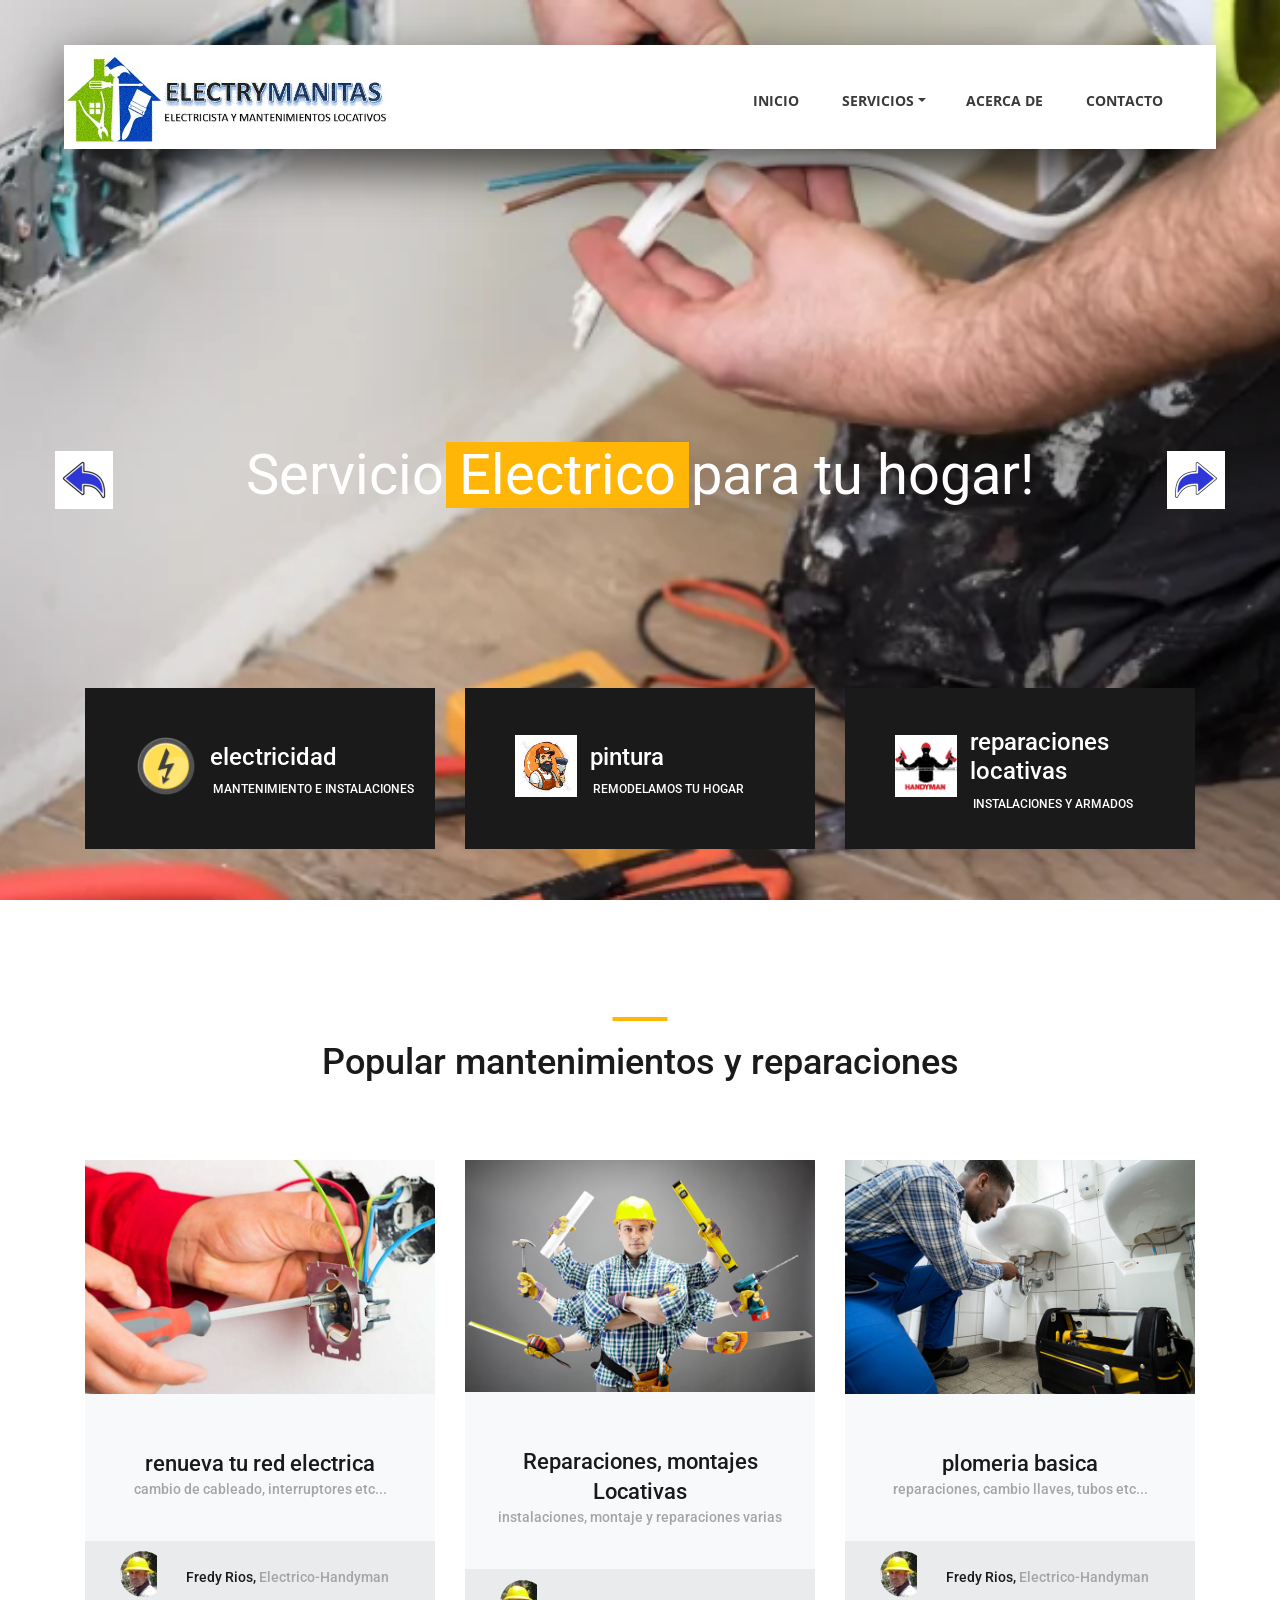
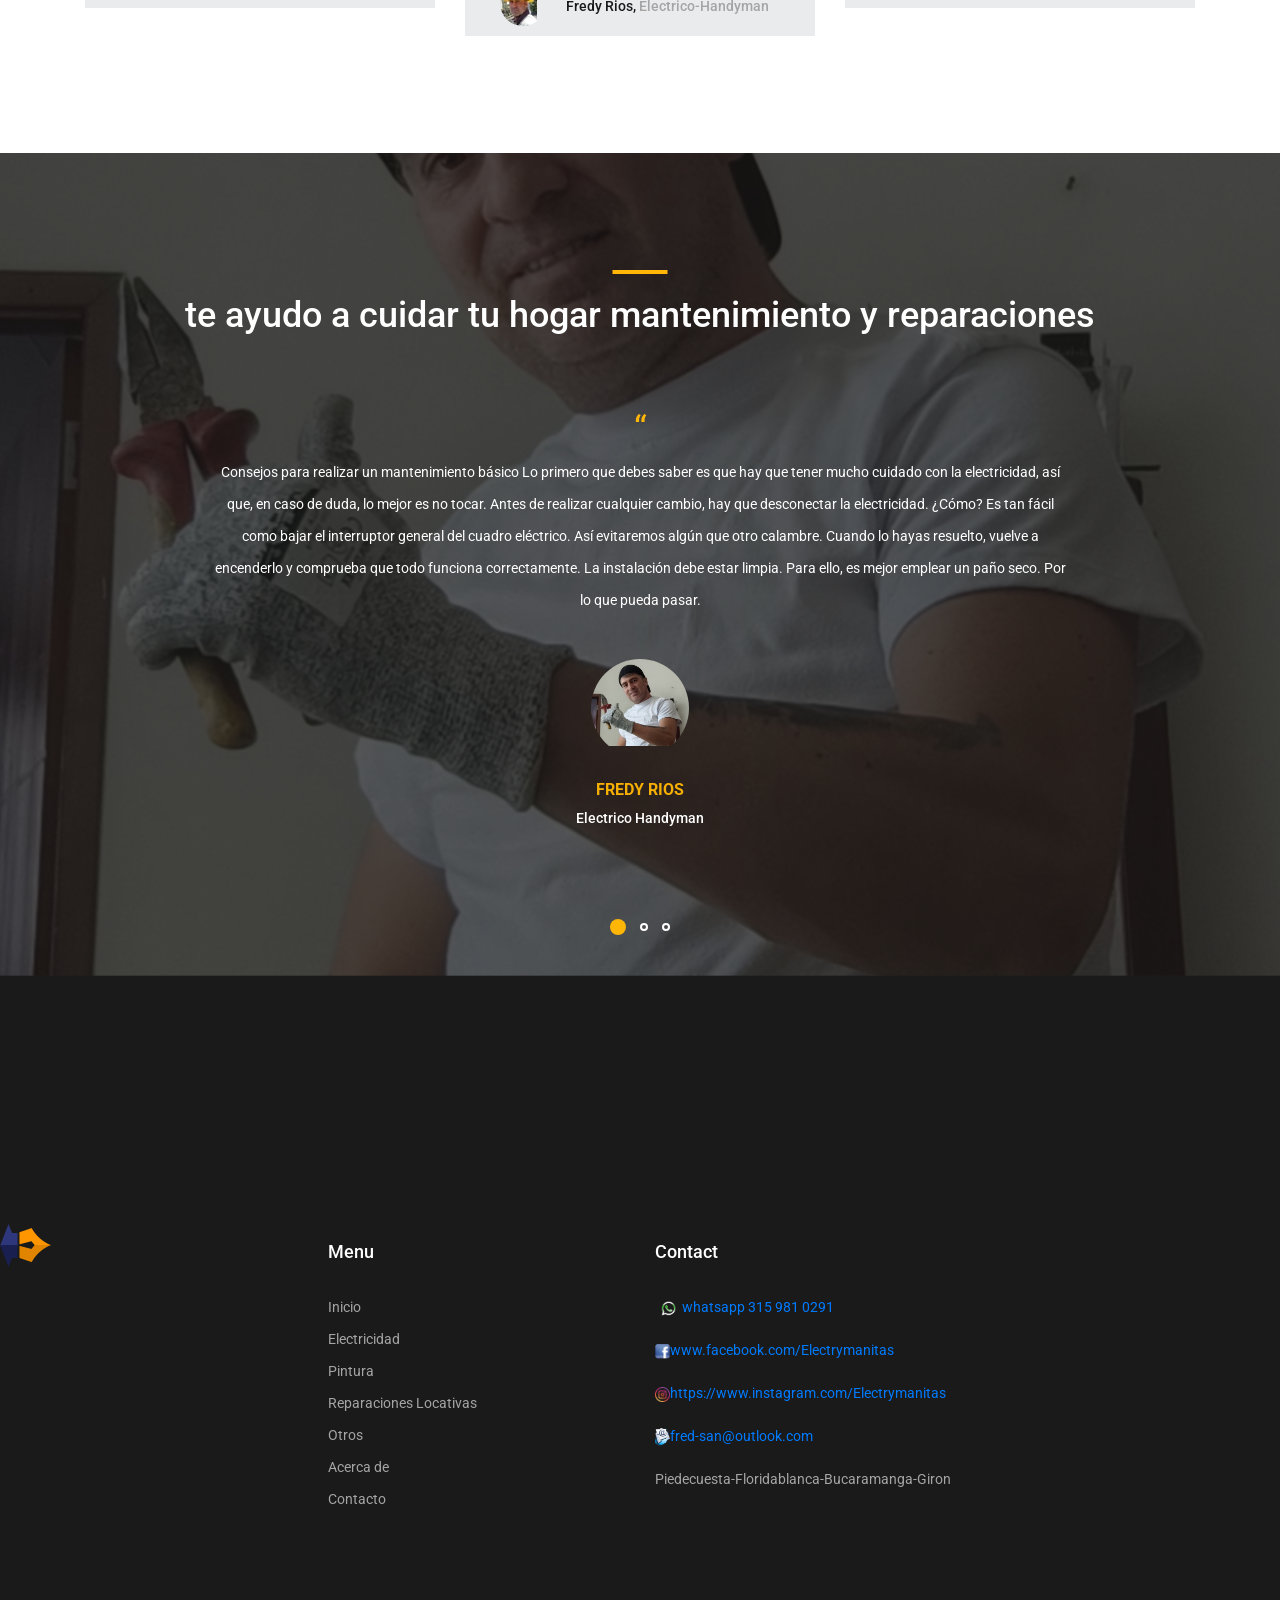
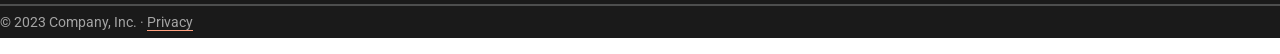
<file: index.html>
<!DOCTYPE html>
<html lang="en">
<head>
	<title>electryManitas</title>
	    
<link rel="icon" type="imag/boton.png" sizes="192x192"  href="images/logo2.jpg">
<link rel="icon" type="imag/boton.png" sizes="32x32" href="images/logo2.jpg">
<link rel="icon" type="imag/boton.png" sizes="96x96" href="images/logo2.jpg">
<link rel="icon" type="imag/boton.png" sizes="16x16" href="images/logo2.jpg">
<link rel="manifest" href="/manifest.json">
<meta name="msapplication-TileColor" content="#ffffff">
<meta name="msapplication-TileImage" content="/ms-icon-144x144.png">
<meta name="theme-color" content="#ffffff">
	
<meta charset="utf-8">
<meta http-equiv="X-UA-Compatible" content="IE=edge">
<meta name="description" content="Course Project">
<meta name="viewport" content="width=device-width, initial-scale=1">
<link rel="stylesheet" type="text/css" href="styles/bootstrap4/bootstrap.min.css">
<link href="plugins/fontawesome-free-5.0.1/css/fontawesome-all.css" rel="stylesheet" type="text/css">
<link rel="stylesheet" type="text/css" href="plugins/OwlCarousel2-2.2.1/owl.carousel.css">
<link rel="stylesheet" type="text/css" href="plugins/OwlCarousel2-2.2.1/owl.theme.default.css">
<link rel="stylesheet" type="text/css" href="plugins/OwlCarousel2-2.2.1/animate.css">
<link rel="stylesheet" type="text/css" href="styles/main_styles.css">
<link rel="stylesheet" type="text/css" href="styles/responsive.css">
</head>
<body>

<div class="super_container">

	<!-- Header -->

	<header class="header d-flex flex-row">
	  <div class="header_content d-flex flex-row align-items-center">
	<!-- Logo -->
            	  <a class="header__logo"></a><a href="index.html"><img src="images/logo1.jpg"  alt="texto alternativo" width="55%" height="100%"></a>
	<!-- Main Navigation -->
		  <nav class="main_nav_container">
				<div class="main_nav">
					<ul class="main_nav_list">
						<li class="main_nav_item"><a href="index.html">inicio</a></li>
						<li class="main_nav_item"><a href="index.html" class="dropdown-toggle" data-toggle="dropdown" role="button" aria-haspopup="true" aria-expanded="false">Servicios</a>
						<ul class="dropdown-menu">
					    <li><a href="electricidad.html">Electricidad</a></li>
                  	    <li><a href="pintura.html">pintura</a></li>
                        <li><a href="reparaciones locativas.html">reparaciones locativas</a></li>
                        <li><a href="otros.html">Otros</a></li>
						</ul>
						<li class="main_nav_item"><a href="acercade.html">acerca de</a></li>
					    <li class="main_nav_item"><a href="contacto.html">contacto</a></li>
						</li>
					</ul>
				</div>
	       </nav>
		</div>
				
		

		<!-- Hamburger -->
		<div class="hamburger_container">
			<i class="fas fa-bars trans_200"></i>
		</div>
				
	</header>
		  
		  
	
	<!-- Menu -->
	<div class="menu_container menu_mm">
		

		<!-- Menu Close Button -->
		<div class="menu_close_container">
			<div class="menu_close"></div>
		</div>
		
		<!-- Menu Items -->
		<div class="menu_inner menu_mm">
			<div class="menu menu_mm">
				<ul class="menu_list menu_mm">
			<li class="menu_item menu_mm"><a href="index.html">inicio</a></li>
			<li class="menu_item menu_mm"><a href="electricidad.html">Electricidad</a></li>
			<li class="menu_item menu_mm"><a href="pintura.html">Pintura</a></li>
			<li class="menu_item menu_mm"><a href="reparaciones locativas.html">Locativas</a></li>
			<li class="menu_item menu_mm"><a href="otros.html">Otros</a></li>
			<li class="menu_item menu_mm"><a href="contacto.html">Contacto</a></li>
			<li class="menu_item menu_mm"><a href="acercade.html">acercade</a></li>
				</ul>
		
			
			</div>
			
			<div class="menu_copyright menu_mm">Colorlib All rights reserved</div>
			</div>
		  

	</div>
	
	

		<!-- Hero Slider -->
		<div class="hero_slider_container">
			<div class="hero_slider owl-carousel">
				
				<!-- Hero Slide -->
				<div class="hero_slide">
					<div class="hero_slide_background" style="background-image:url(images/electricidad.webp)"></div>
					<div class="hero_slide_container d-flex flex-column align-items-center justify-content-center">
						<div class="hero_slide_content text-center">
							<h1 data-animation-in="fadeInUp" data-animation-out="animate-out fadeOut">Servicio <span>Electrico</span> para tu hogar!</h1>
						</div>
					</div>
				</div>
				
				<!-- Hero Slide -->
				<div class="hero_slide">
					<div class="hero_slide_background" style="background-image:url(images/pintor.jpg)"></div>
					<div class="hero_slide_container d-flex flex-column align-items-center justify-content-center">
						<div class="hero_slide_content text-center">
							<h1 data-animation-in="fadeInUp" data-animation-out="animate-out fadeOut">Servicio <span>Pintamos</span> tu hogar!</h1>
						</div>
					</div>
				</div>
				
				<!-- Hero Slide -->
				<div class="hero_slide">
					<div class="hero_slide_background" style="background-image:url(images/locativa.jpg)"></div>
					<div class="hero_slide_container d-flex flex-column align-items-center justify-content-center">
						<div class="hero_slide_content text-center">
							<h1 data-animation-in="fadeInUp" data-animation-out="animate-out fadeOut">Reparaciones <span>Locativas</span>para tu Hogar!</h1>
						</div>
					</div>
				</div>

			</div>

			<div class="hero_slider_left hero_slider_nav trans_200"><img src="images/atras.png" alt="texto alternativo"></div>
			<div class="hero_slider_right hero_slider_nav trans_200"><img src="images/adelante.png" alt="texto alternativo"></div>
		</div>

	</div>

	<div class="hero_boxes">
		<div class="hero_boxes_inner">
			<div class="container">
				<div class="row">
					
					<a href="electricidad.html"></a>  
					<div class="col-lg-4 hero_box_col">
						<div class="hero_box d-flex flex-row align-items-center justify-content-start">
							<img src="images/electrico.webp" class="svg" alt="texto alternativo">
							<div class="hero_box_content">
								<h2 class="hero_box_title">electricidad</h2>
								<a href="electricidad.html" class="hero_box_link">mantenimiento e instalaciones</a>
							</div>
						</div>
					</div>
					<a href="pintura.html"></a>
					<div class="col-lg-4 hero_box_col">
						<div class="hero_box d-flex flex-row align-items-center justify-content-start">
							<img src="images/pintorr.jpg" class="svg" alt="texto alternativo">
							<div class="hero_box_content">
								<h2 class="hero_box_title">pintura</h2>
								<a href="pintura.html" class="hero_box_link">remodelamos tu hogar</a>
							</div>
						</div>
					</div>
						
					<a href="reparaciones locativas.html"></a>
					<div class="col-lg-4 hero_box_col">
						<div class="hero_box d-flex flex-row align-items-center justify-content-start">
							<img src="images/handyman.webp" class="svg" alt="texto alternativo">
							<div class="hero_box_content">
								<h2 class="hero_box_title">reparaciones locativas</h2>
								<a href="reparaciones locativas.html" class="hero_box_link">instalaciones y armados</a>
							</div>
						</div>
					</div>

				</div>
			</div>
		</div>
	</div>

	<!-- Popular -->

	<div class="popular page_section">
		<div class="container">
			<div class="row">
				<div class="col">
					<div class="section_title text-center">
						<h1>Popular mantenimientos y reparaciones</h1>
					</div>
				</div>
			</div>

			<div class="row course_boxes">
				
				<!-- Popular Course Item -->
				<div class="col-lg-4 course_box">
					<div class="card">
						<img class="card-img-top" src="images/renovacion.jpg" alt="texto alternativo">
						<div class="card-body text-center">
							<div class="card-title"><a href="electricidad.html">renueva tu red electrica </a></div>
							<div class="card-text">cambio de cableado, interruptores etc...</div>
						</div>
						<div class="price_box d-flex flex-row align-items-center">
							<div class="course_author_image">
								<img src="images/foto1.jpg" alt="texto alternaativo" >
							</div>
							<div class="course_author_name">Fredy Rios, <span>Electrico-Handyman</span></div>
							
						</div>
					</div>
				</div>

				<!-- Popular Course Item -->
				<div class="col-lg-4 course_box">
					<div class="card">
						<img class="card-img-top" src="images/handyman1.jpg" alt="texto alternativo">
						<div class="card-body text-center">
							<div class="card-title"><a href="reparaciones locativas.html">Reparaciones, montajes Locativas</a></div>
							<div class="card-text">instalaciones, montaje y reparaciones varias</div>
						</div>
						<div class="price_box d-flex flex-row align-items-center">
							<div class="course_author_image">
								<img src="images/foto1.jpg" alt="texto alternativo" >
							</div>
							<div class="course_author_name">Fredy Rios, <span>Electrico-Handyman</span></div>
							<div class="d-flex flex-column align-items-center justify-content-center"></div>
						</div>
					</div>
				</div>

				<!-- Popular Course Item -->
				<div class="col-lg-4 course_box">
					<div class="card">
						<img class="card-img-top" src="images/plomero.jpg" alt="texto alternativo">
						<div class="card-body text-center">
							<div class="card-title"><a href="otros.html">plomeria basica</a></div>
							<div class="card-text">reparaciones, cambio llaves, tubos  etc...</div>
						</div>
						<div class="price_box d-flex flex-row align-items-center">
							<div class="course_author_image">
								<img src="images/foto1.jpg" alt="texto alternativo">
							</div>
							<div class="course_author_name">Fredy Rios, <span>Electrico-Handyman</span></div>
							<div class="d-flex flex-column align-items-center justify-content-center"></div>
						</div>
					</div>
				</div>
			</div>
		</div>		
	</div>

	

	<!-- Testimonials -->

	<div class="testimonials page_section">
		<!-- <div class="testimonials_background" style="background-image:url(images/testimonials_background.jpg)"></div> -->
		<div class="testimonials_background_container prlx_parent">
			<div class="testimonials_background prlx" style="background-image:url(images/foto.jpg)"></div>
		</div>
		<div class="container">

			<div class="row">
				<div class="col">
					<div class="section_title text-center">
						<h1>te ayudo a cuidar tu hogar mantenimiento y reparaciones</h1>
					</div>
				</div>
			</div>

			<div class="row">
				<div class="col-lg-10 offset-lg-1">
					
					<div class="testimonials_slider_container">

						<!-- Testimonials Slider -->
						<div class="owl-carousel owl-theme testimonials_slider">
							
							<!-- Testimonials Item -->
							<div class="owl-item">
								<div class="testimonials_item text-center">
									<div class="quote">“</div>
									<p class="testimonials_text">Consejos para realizar un mantenimiento básico
                                    Lo primero que debes saber es que hay que tener mucho cuidado con la electricidad, así que, en caso de duda, lo mejor es no tocar.
                                    Antes de realizar cualquier cambio, hay que desconectar la electricidad. ¿Cómo? Es tan fácil como bajar el interruptor general del cuadro eléctrico. Así evitaremos algún que otro calambre.

                                    Cuando lo hayas resuelto, vuelve a encenderlo y comprueba que todo funciona correctamente.

                                    La instalación debe estar limpia. Para ello, es mejor emplear un paño seco. Por lo que pueda pasar.</p>
									<div class="testimonial_user">
										<div class="testimonial_image mx-auto">
											<img src="images/foto.jpg" alt="texto alternativo">
										</div>
										<div class="testimonial_name">Fredy Rios</div>
										<div class="testimonial_title">Electrico Handyman</div>
									</div>
								</div>
							</div>

							<!-- Testimonials Item -->
							<div class="owl-item">
								<div class="testimonials_item text-center">
									<div class="quote">“</div>
									<p class="testimonials_text">¿Quién no ha tenido alguna vez algún tipo de desperfecto, imprevisto o avería en su hogar? Con el paso de los años y la convivencia diaria en la vivienda, es inevitable que vayan apareciendo pequeñas cosas que arreglar propias de un manitas. 

                                    Ante esto, a muchas personas les gusta ser ellas mismas las que pongan fin a dichos desperfectos (una persiana atascada, un picaporte roto, un grifo con pérdidas de agua…). Pero no siempre se dispone ni de las herramientas ni del tiempo necesario para solucionarlo por nosotros mismos. </p>
									<div class="testimonial_user">
										<div class="testimonial_image mx-auto">
											<img src="images/foto.jpg" alt="texto alternativo">
										</div>
										<div class="testimonial_name">Fredy Rios</div>
										<div class="testimonial_title">Electrico-handyman</div>
									</div>
								</div>
							</div>

							<!-- Testimonials Item -->
							<div class="owl-item">
								<div class="testimonials_item text-center">
									<div class="quote">“</div>
									<p class="testimonials_text">piensas pintar y renovar tus paredes? Nuestro enfoque personalizado nos permite adaptar cada proyecto a las necesidades y gustos específicos de nuestros clientes. Nos aseguramos de realizar un trabajo rápido y limpio, minimizando las molestias y dejándote con un espacio renovado y atractivo. Con precios competitivos y un compromiso con la calidad,</p>
									<div class="testimonial_user">
										<div class="testimonial_image mx-auto">
											<img src="images/foto.jpg" alt="texto alternativo">
										</div>
										<div class="testimonial_name">Fredy Rios</div>
										<div class="testimonial_title">Electrico-handyman</div>
									</div>
								</div>
							</div>

						</div>

					</div>
				</div>
			</div>

		</div>
	</div>

	<!-- Footer -->

	<footer class="footer">
		<div class="container">
			</div>


			<!-- Footer Content -->

			<div class="footer_content">
				<div class="row">

					<!-- Footer Column - About -->
					<div class="col-lg-3 footer_col">

						<!-- Logo -->
						<div class="logo_container">
							<div class="logo">
								<img src="images/logo.png" alt="texto alternativo">
								<span></span>
							</div>
						</div>

						

					</div>

					<!-- Footer Column - Menu -->

					<div class="col-lg-3 footer_col">
						<div class="footer_column_title">Menu</div>
						<div class="footer_column_content">
							<ul>
								<li class="footer_list_item"><a href="index.html">Inicio</a></li>
								<li class="footer_list_item"><a href="electricidad.html">Electricidad</a></li>
								<li class="footer_list_item"><a href="pintura.html">Pintura</a></li>
								<li class="footer_list_item"><a href="reparaciones locativas.html">Reparaciones Locativas</a></li>
								<li class="footer_list_item"><a href="otros.html">Otros</a></li>
								<li class="footer_list_item"><a href="acercade.html">Acerca de</a></li>
								<li class="footer_list_item"><a href="contacto.html">Contacto</a></li>
							</ul>
						</div>
					</div>

					
					<!-- Footer Column - Contact -->

					<div class="col-lg-3 footer_col">
						<div class="footer_column_title">Contact</div>
						<div class="footer_column_content">
							<ul>
				 
                               <li class="footer_contact_item"><a href="https://api.whatsapp.com/send?phone=573159810291" target="_blank"><img src="images/whatsapp.png" width="9%" height="9%" alt="texto alternativo">whatsapp 315 981 0291</a></li>
                               <li class="footer_contact_item"><a href="https://www.facebook.com/electrymanitas/" target="_blank"><img src="images/facebook.png" width="5%" height="5%" alt="texto alternativo">www.facebook.com/Electrymanitas</a></li>
                               <li class="footer_contact_item"><a href="https://www.instagram.com/Electrymanitas/" target="_blank"><img src="images/insta.png" width="5%" height="5%" alt="texto alternativo">https://www.instagram.com/Electrymanitas</a></li>
				               <li class="footer_contact_item"><a href="https://outlook.live.com/mail/" target="_blank"><img src="images/email.png" width="5%" height="5%" alt="texto alternativo">fred-san@outlook.com</a></li>
							   <li footer_contact_item>Piedecuesta-Floridablanca-Bucaramanga-Giron
								   </li>
							</ul>
						</div>
					</div>

				</div>
			</div>

			 <!-- FOOTER -->
      <footer>
       
        <p>&copy; 2023 Company, Inc. &middot; 
		<a href="https://www.privacypolicies.com/live/2ed38372-fbcf-4260-bb1a-5fad7dabe896">Privacy</a></p>  
      </footer>
<!-- Link back to Colorlib can't be removed. Template is licensed under CC BY 3.0. -->
				

	</footer>


<script src="js/jquery-3.2.1.min.js"></script>
<script src="styles/bootstrap4/popper.js"></script>
<script src="styles/bootstrap4/bootstrap.min.js"></script>
<script src="plugins/greensock/TweenMax.min.js"></script>
<script src="plugins/greensock/TimelineMax.min.js"></script>
<script src="plugins/scrollmagic/ScrollMagic.min.js"></script>
<script src="plugins/greensock/animation.gsap.min.js"></script>
<script src="plugins/greensock/ScrollToPlugin.min.js"></script>
<script src="plugins/OwlCarousel2-2.2.1/owl.carousel.js"></script>
<script src="plugins/scrollTo/jquery.scrollTo.min.js"></script>
<script src="plugins/easing/easing.js"></script>
<script src="js/custom.js"></script>

</body>
</html>
</file>
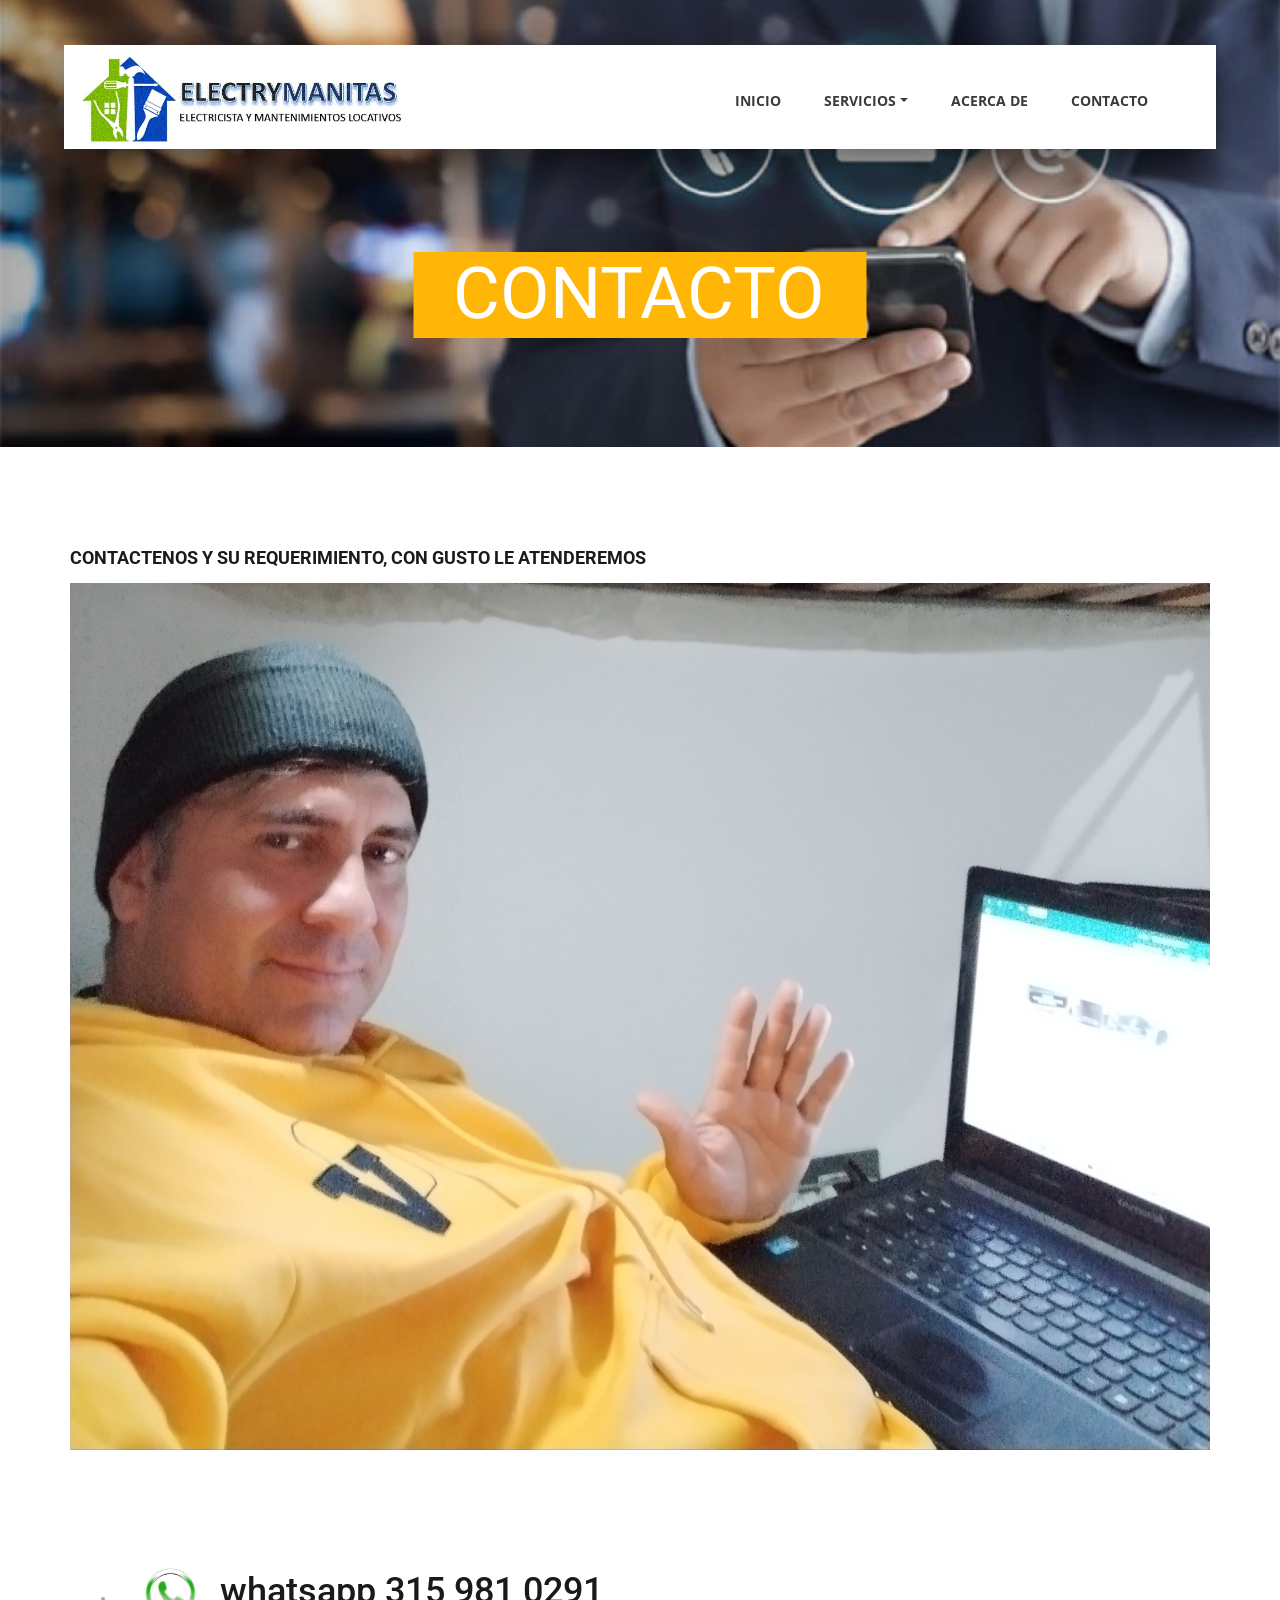
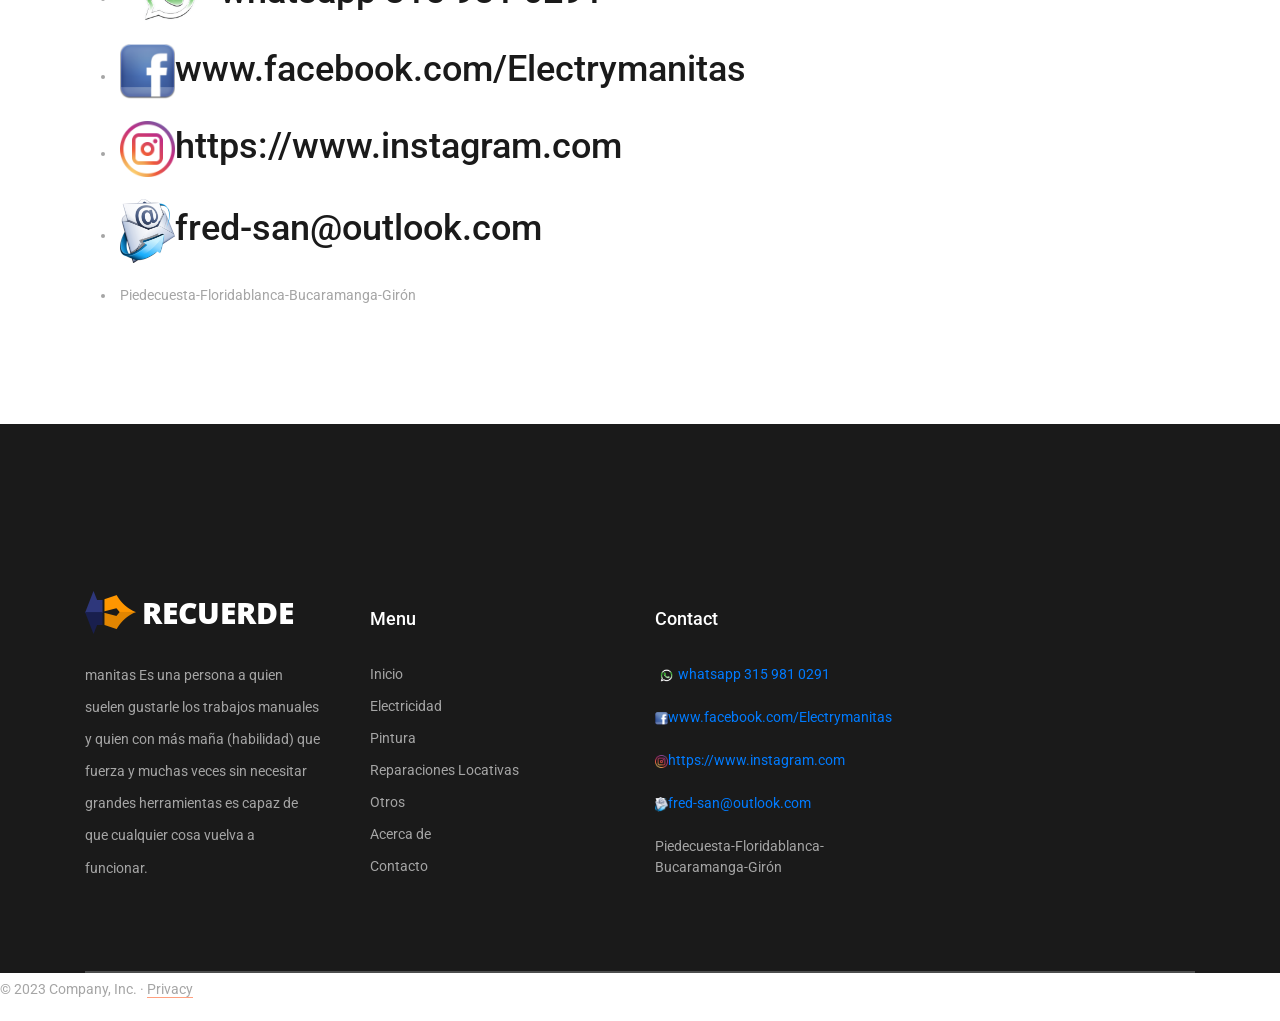
<file: contacto.html>
<!DOCTYPE html>
<html lang="en">
<head>
<title>electryManitas</title>
<link rel="icon" type="imag/boton.png" sizes="192x192"  href="images/logo2.jpg">
<link rel="icon" type="imag/boton.png" sizes="32x32" href="images/logo2.jpg">
<link rel="icon" type="imag/boton.png" sizes="96x96" href="images/logo2.jpg">
<link rel="icon" type="imag/boton.png" sizes="16x16" href="images/logo2.jpg">
<link rel="manifest" href="/manifest.json">
<meta name="msapplication-TileColor" content="#ffffff">
<meta name="msapplication-TileImage" content="/ms-icon-144x144.png">
<meta name="theme-color" content="#ffffff">
	
<meta charset="utf-8">
<meta http-equiv="X-UA-Compatible" content="IE=edge">
<meta name="description" content="Course Project">
<meta name="viewport" content="width=device-width, initial-scale=1">
<link rel="stylesheet" type="text/css" href="styles/bootstrap4/bootstrap.min.css">
<link href="plugins/fontawesome-free-5.0.1/css/fontawesome-all.css" rel="stylesheet" type="text/css">
<link rel="stylesheet" type="text/css" href="styles/news_styles.css">
<link rel="stylesheet" type="text/css" href="styles/news_responsive.css">
</head>
<body>

<div class="super_container">

	<!-- Header -->

	<header class="header d-flex flex-row">
	  <div class="header_content d-flex flex-row align-items-center col-md-12">
			<!-- Logo -->
			<a class="header__logo"></a><a href="index.html"><img src="images/logo1.jpg"  alt="texto alternativo" width="55%" height="100%"></a>
			<!-- Main Navigation -->
		  <nav class="main_nav_container">
				<div class="main_nav">
					<ul class="main_nav_list">
						<li class="main_nav_item"><a href="index.html">inicio</a></li>
						<li class="main_nav_item"><a href="index.html" class="dropdown-toggle" data-toggle="dropdown" role="button" aria-haspopup="true" aria-expanded="false">Servicios</a>
					        <ul class="dropdown-menu">
					    	<li><a href="electricidad.html">Electricidad</a></li>
                  	        <li><a href="pintura.html">pintura</a></li>
                            <li><a href="reparaciones locativas.html">reparaciones locativas</a></li>
                            <li><a href="otros.html">Otros</a></li>
                            </ul></li>
						<li class="main_nav_item"><a href="acercade.html">acerca de</a></li>
					    <li class="main_nav_item"><a href="contacto.html">contacto</a></li>
					</ul>
				</div>
	    </nav>
		</div>
		

		<!-- Hamburger -->
		<div class="hamburger_container">
			<i class="fas fa-bars trans_200"></i>
		</div>

	</header>
	
	<!-- Menu -->
     <div class="menu_container menu_mm">

		<!-- Menu Close Button -->
		<div class="menu_close_container">
			<div class="menu_close"></div>
		</div>
		
		<!-- Menu Items -->
	    <div class="menu_inner menu_mm">
			<div class="menu menu_mm">
				<ul class="menu_list menu_mm">
			<li class="menu_item menu_mm"><a href="index.html">inicio</a></li>
			<li class="menu_item menu_mm"><a href="electricidad.html">Electricidad</a></li>
			<li class="menu_item menu_mm"><a href="pintura.html">Pintura</a></li>
			<li class="menu_item menu_mm"><a href="reparaciones locativas.html">Locativas</a></li>
			<li class="menu_item menu_mm"><a href="otros.html">Otros</a></li>
			<li class="menu_item menu_mm"><a href="contacto.html">Contacto</a></li>
			<li class="menu_item menu_mm"><a href="acercade.html">acercade</a></li>
				</ul>
				
			</div>
	</div>
</div>
				
	</div>
	<!-- Home -->

	<div class="home">
		<div class="home_background_container prlx_parent">
			<div class="home_background prlx" style="background-image:url(images/contact_background3.jpg)"></div>
		</div>
		<div class="home_content">
			<h1>CONTACTO</h1>
		</div>
	</div>

	<!-- News -->

	<div class="news">
		<div class="container">
			<div class="row">
				
				<!-- News Column -->

					<div class="news_posts">
						<!-- News Post -->
						 <div class="sidebar_section_title">
							<h3>CONTACTENOS Y SU REQUERIMIENTO, CON GUSTO LE ATENDEREMOS</h3><p></p>
						  </div>

						<div class="news_post">

							<div class="news_post_image">
								<img src="images/contacto.jpg" alt="texto alternativo">
							</div>
							<div class="news_post_top d-flex flex-column flex-sm-row">
								<div class="news_post_date_container">
									</div>
								</div>
								</div>
								<div class="news_post_title_container">
									<div class="news_post_title">
										
										
							   <li class="footer_contact_item"><a href="https://api.whatsapp.com/send?phone=573159810291" target="_blank"><img src="images/whatsapp.png" width="9%" height="9%" alt="texto alternativo">whatsapp 315 981 0291</a></li>
                               <li class="footer_contact_item"><a href="https://www.facebook.com/electrymanitas/" target="_blank"><img src="images/facebook.png" width="5%" height="5%" alt="texto alternativo">www.facebook.com/Electrymanitas</a></li>
                               <li class="footer_contact_item"><a href="https://www.instagram.com/Electrymanitas/" target="_blank"><img src="images/insta.png" width="5%" height="5%" alt="texto alternativo">https://www.instagram.com</a></li>
				               <li class="footer_contact_item"><a href="https://outlook.live.com/mail/" target="_blank"><img src="images/email.png" width="5%" height="5%" alt="texto alternativo">fred-san@outlook.com</a></li>
							   <li footer_contact_item>Piedecuesta-Floridablanca-Bucaramanga-Girón
								   </li>

									</div>
								</div>
							</div>
						</div>

						
				
					</div>

				</div>

			</div>
		</div>

	<!-- Footer -->
 
	<footer class="footer">
		<div class="container">
	
			


			<!-- Footer Content -->
 <div class="elements">
			<div class="footer_content">
				<div class="row">

					<!-- Footer Column - About -->
					<div class="col-lg-3 footer_col">

						<!-- Logo -->
						<div class="logo_container">
							<div class="logo">
								<img src="images/logo.png" alt="texto alternativo">
								<span>RECUERDE</span>
							</div>
						</div>

						<p class="footer_about_text">manitas Es una persona a quien suelen gustarle los trabajos manuales y quien con más maña (habilidad) que fuerza y muchas veces sin necesitar grandes herramientas es capaz de que cualquier cosa vuelva a funcionar.</p>

					</div>

	<!-- Footer Column - Menu -->

					<div class="col-lg-3 footer_col">
						<div class="footer_column_title">Menu</div>
						<div class="footer_column_content">
							<ul>
								<li class="footer_list_item"><a href="index.html">Inicio</a></li>
								<li class="footer_list_item"><a href="electricidad.html">Electricidad</a></li>
								<li class="footer_list_item"><a href="pintura.html">Pintura</a></li>
								<li class="footer_list_item"><a href="reparaciones locativas.html">Reparaciones Locativas</a></li>
								<li class="footer_list_item"><a href="otros.html">Otros</a></li>
								<li class="footer_list_item"><a href="acercade.html">Acerca de</a></li>
								<li class="footer_list_item"><a href="contacto.html">Contacto</a></li>
							</ul>
						</div>
					</div>
				

				<!-- Footer Column - Contact -->

					<div class="col-lg-3 footer_col">
						<div class="footer_column_title">Contact</div>
						<div class="footer_column_content">
							<ul>
				 
                               <li class="footer_contact_item"><a href="https://api.whatsapp.com/send?phone=573159810291" target="_blank"><img src="images/whatsapp.png" width="9%" height="9%" alt="texto alternativo">whatsapp 315 981 0291</a></li>
                               <li class="footer_contact_item"><a href="https://www.facebook.com/electrymanitas/" target="_blank"><img src="images/facebook.png" width="5%" height="5%" alt="texto alternativo">www.facebook.com/Electrymanitas</a></li>
                               <li class="footer_contact_item"><a href="https://www.instagram.com/Electrymanitas/" target="_blank"><img src="images/insta.png" width="5%" height="5%" alt="texto alternativo">https://www.instagram.com</a></li>
				               <li class="footer_contact_item"><a href="https://outlook.live.com/mail/" target="_blank"><img src="images/email.png" width="5%" height="5%" alt="texto alternativo">fred-san@outlook.com</a></li>
							   <li footer_contact_item>Piedecuesta-Floridablanca-Bucaramanga-Girón
								   </li>
                  
							</ul>
						</div>
					</div>

				</div> 
			</div>

</div>
		
</div>
		</footer>
     <!-- FOOTER -->
   
       <footer>
        <p>&copy; 2023 Company, Inc. &middot; 
		<a href="https://www.privacypolicies.com/live/2ed38372-fbcf-4260-bb1a-5fad7dabe896">Privacy</a></p>  
      </footer>
<!-- Link back to Colorlib can't be removed. Template is licensed under CC BY 3.0. -->
		


<script src="js/jquery-3.2.1.min.js"></script>
<script src="styles/bootstrap4/popper.js"></script>
<script src="styles/bootstrap4/bootstrap.min.js"></script>
<script src="plugins/greensock/TweenMax.min.js"></script>
<script src="plugins/greensock/TimelineMax.min.js"></script>
<script src="plugins/scrollmagic/ScrollMagic.min.js"></script>
<script src="plugins/greensock/animation.gsap.min.js"></script>
<script src="plugins/greensock/ScrollToPlugin.min.js"></script>
<script src="plugins/scrollTo/jquery.scrollTo.min.js"></script>
<script src="plugins/easing/easing.js"></script>
<script src="js/teachers_custom.js"></script>

</body>
</html>
</file>
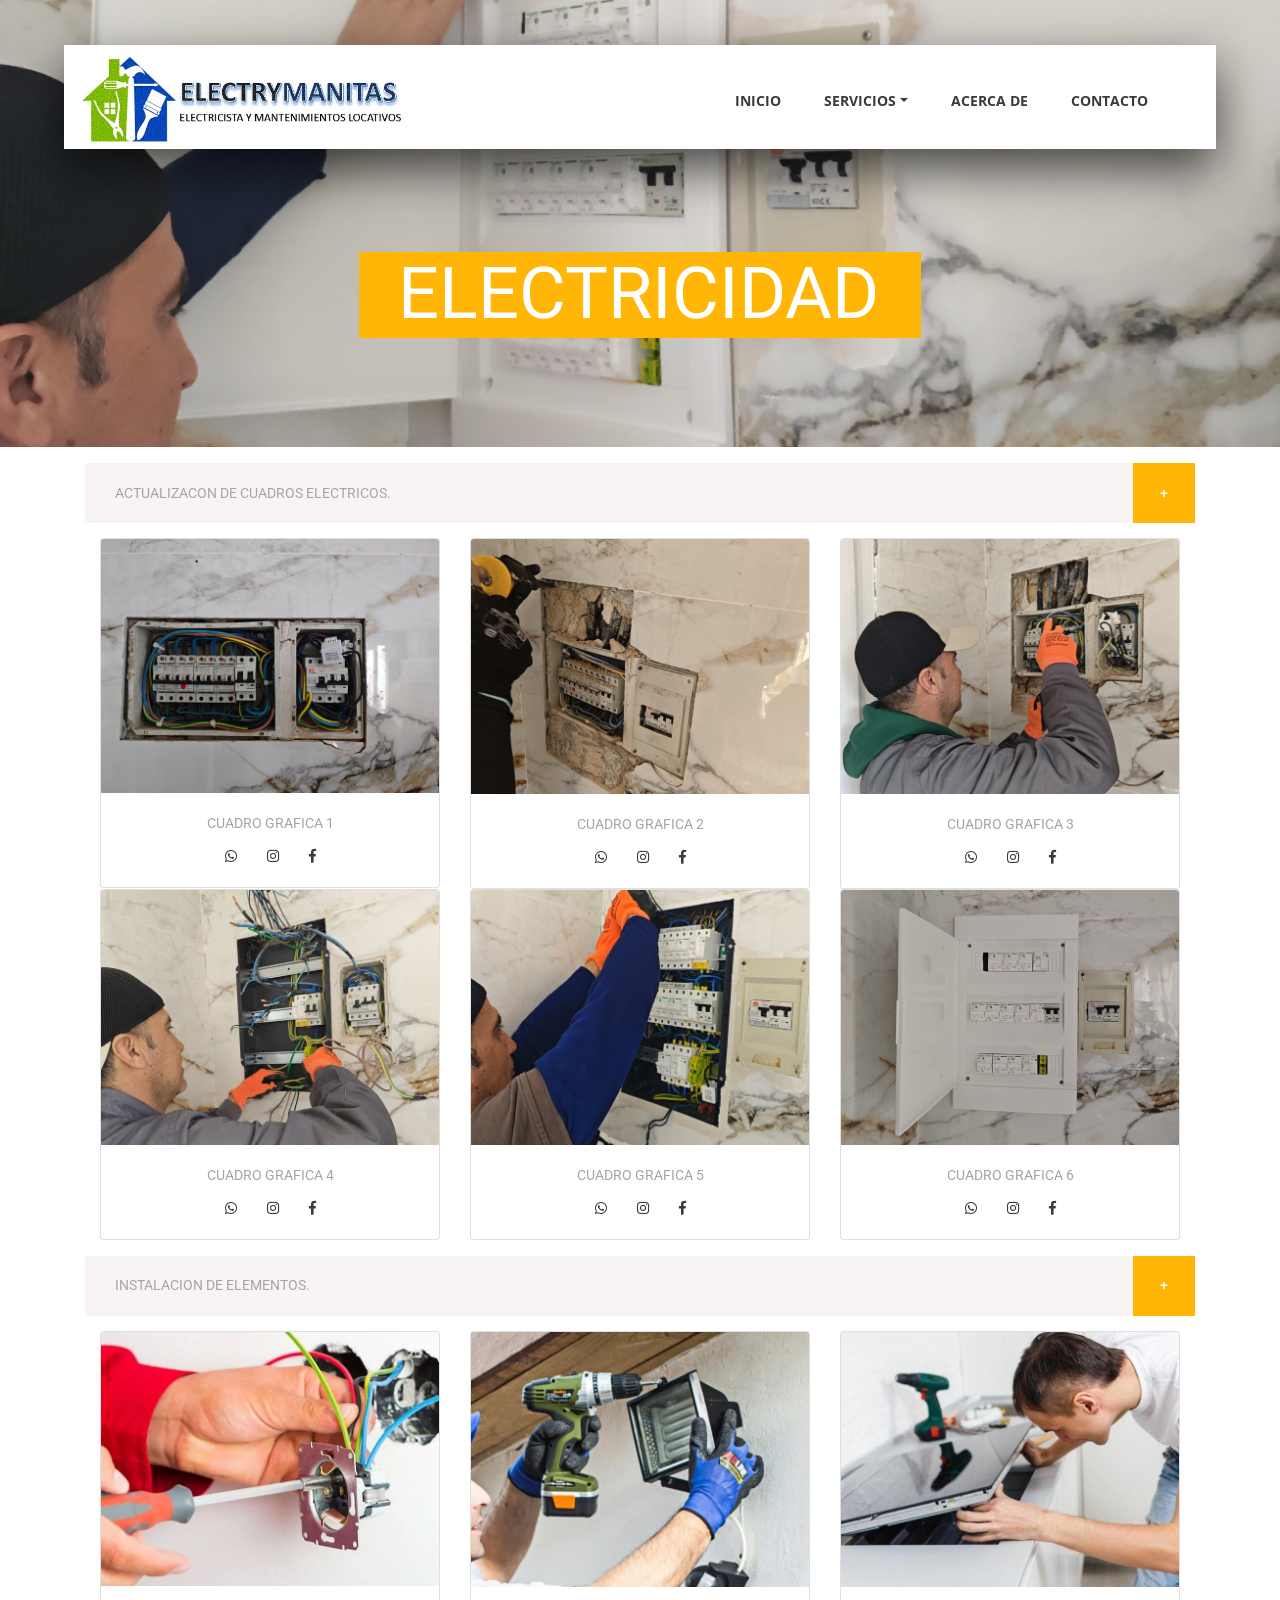
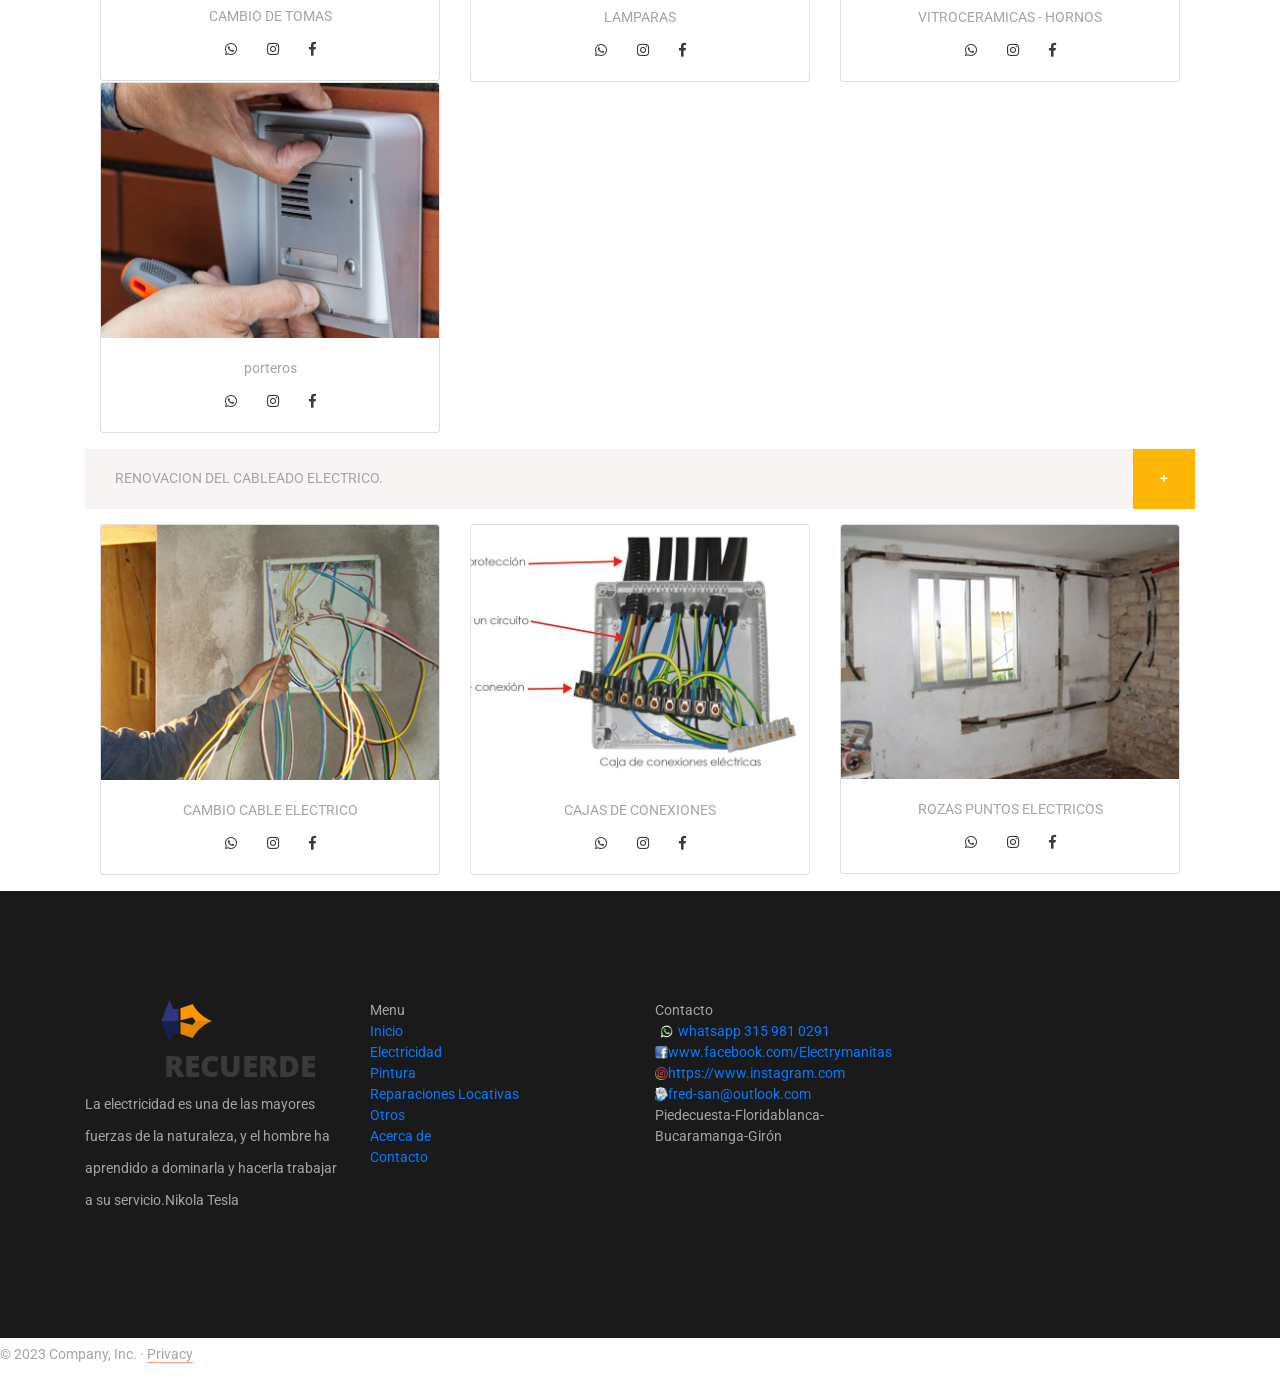
<file: electricidad.html>
<!DOCTYPE html>
<html lang="en">
<head>
<title>electryManitas</title>
<link rel="icon" type="imag/boton.png" sizes="192x192"  href="images/logo2.jpg">
<link rel="icon" type="imag/boton.png" sizes="32x32" href="images/logo2.jpg">
<link rel="icon" type="imag/boton.png" sizes="96x96" href="images/logo2.jpg">
<link rel="icon" type="imag/boton.png" sizes="16x16" href="images/logo2.jpg">
<link rel="manifest" href="/manifest.json">
<meta name="msapplication-TileColor" content="#ffffff">
<meta name="msapplication-TileImage" content="/ms-icon-144x144.png">
<meta name="theme-color" content="#ffffff">
	
<meta charset="utf-8">
<meta http-equiv="X-UA-Compatible" content="IE=edge">
<meta name="description" content="Course Project">
<meta name="viewport" content="width=device-width, initial-scale=1">
<link rel="stylesheet" type="text/css" href="styles/bootstrap4/bootstrap.min.css">
<link href="plugins/fontawesome-free-5.0.1/css/fontawesome-all.css" rel="stylesheet" type="text/css">
<link rel="stylesheet" type="text/css" href="styles/elements_styles.css">
<link rel="stylesheet" type="text/css" href="styles/elements_responsive.css">
</head>
<body>

<div class="super_container">
	
</div>

	<!-- Header -->

	<header class="header d-flex flex-row">
	  <div class="header_content d-flex flex-row align-items-center col-md-12">
			<!-- Logo -->
			<a class="header__logo"></a><a href="index.html"><img src="images/logo1.jpg"  alt="texto alternativo" width="55%" height="100%"></a>
			<!-- Main Navigation -->
		  <nav class="main_nav_container">
				<div class="main_nav">
					<ul class="main_nav_list">
						<li class="main_nav_item"><a href="index.html">inicio</a></li>
						<li class="main_nav_item"><a href="index.html" class="dropdown-toggle" data-toggle="dropdown" role="button" aria-haspopup="true" aria-expanded="false">Servicios</a>
					        <ul class="dropdown-menu">
					    	<li><a href="electricidad.html">Electricidad</a></li>
                  	        <li><a href="pintura.html">pintura</a></li>
                            <li><a href="reparaciones locativas.html">reparaciones locativas</a></li>
                            <li><a href="otros.html">Otros</a></li>
                            </ul></li>
						<li class="main_nav_item"><a href="acercade.html">acerca de</a></li>
					    <li class="main_nav_item"><a href="contacto.html">contacto</a></li>
					</ul>
				</div>
	    </nav>
		</div>
		

		<!-- Hamburger -->
		<div class="hamburger_container">
			<i class="fas fa-bars trans_200"></i>
		</div>

	</header>
	
	<!-- Menu -->
<div class="menu_container menu_mm">
		
		

		<!-- Menu Close Button -->
		<div class="menu_close_container">
			<div class="menu_close"></div>
		</div>
		
		<!-- Menu Items -->
	<div class="menu_inner menu_mm">
			<div class="menu menu_mm">
				<ul class="menu_list menu_mm">
			<li class="menu_item menu_mm"><a href="index.html">inicio</a></li>
			<li class="menu_item menu_mm"><a href="electricidad.html">Electricidad</a></li>
			<li class="menu_item menu_mm"><a href="pintura.html">Pintura</a></li>
			<li class="menu_item menu_mm"><a href="reparaciones locativas.html">Locativas</a></li>
			<li class="menu_item menu_mm"><a href="otros.html">Otros</a></li>
			<li class="menu_item menu_mm"><a href="contacto.html">Contacto</a></li>
		        <li class="menu_item menu_mm"><a href="acercade.html">acercade</a></li>
				</ul>
				
			</div>
	</div>
</div>
				
	
<!-- Home -->
	<div class="home">
		<div class="home_background_container prlx_parent">
			<div class="home_background prlx" style="background-image:url(images/contact_background.jpg)"></div>
		</div>
		<div class="home_content">
			<h1>ELECTRICIDAD</h1>
		</div>
	</div>
	<p></p>
	
	
	<!-- Elements -->

	<div class="container">
		 
			

	
	<!-- Accordions -->
						<div class="elements_accordions">
							<div class="accordion_container">
								<div class="accordion d-flex flex-row align-items-center"> ACTUALIZACON DE CUADROS ELECTRICOS.</div>
								<div class="accordion_panel">
									<p>CADA DÍA, SALEN NUEVAS TECNOLOGÍAS Y COMPRAMOS MÁS EQUIPOS Y ELECTRODOMÉSTICOS ESTO NOS REQUIERE TAMBIÉN ACTUALIZAR NUESTRO SISTEMA DE DISTRIBUCIÓN DE NUESTRO HOGAR EN EL CUADRO ELÉCTRICO. </p></div>
								</div>
							 </div>
	
					
	<!-- Teachers -->

		<div class="container">
			<div class="row">
				
				<!-- Teacher -->
				<div class="col-lg-4 teacher">
					<div class="card">
						<div class="card_img">
							<img class="card-img-top trans_200" src="images/teacher_1.jpg" alt="texto alternativo">
						</div>
						<div class="card-body text-center">
							<div class="card-title"> CUADRO GRAFICA 1</div>
							<div class="teacher_social">
						            <ul class="menu_social">
                                    <li class="menu_social_item"><a href="https://api.whatsapp.com/send?phone=573159810291"><i class="fab fa-whatsapp"></i></a></li>					
									<li class="menu_social_item"><a href="https://www.instagram.com/Electrymanitas/"><i class="fab fa-instagram"></i></a></li>
									<li class="menu_social_item"><a href="https://www.facebook.com/electrymanitas/"><i class="fab fa-facebook-f"></i></a></li>
								</ul>
							</div>
						</div>
					</div>
				</div>

				<!-- Teacher -->
				<div class="col-lg-4 teacher">
					<div class="card">
						<div class="card_img">
							<img class="card-img-top trans_200" src="images/teacher_2.jpg" alt="texto alternativo">
						</div>
						<div class="card-body text-center">
							<div class="card-title"> CUADRO GRAFICA 2</div>
							<div class="teacher_social">
						            <ul class="menu_social">
                                    <li class="menu_social_item"><a href="https://api.whatsapp.com/send?phone=573159810291"><i class="fab fa-whatsapp"></i></a></li>					
									<li class="menu_social_item"><a href="https://www.instagram.com/Electrymanitas/"><i class="fab fa-instagram"></i></a></li>
									<li class="menu_social_item"><a href="https://www.facebook.com/electrymanitas/"><i class="fab fa-facebook-f"></i></a></li>
								</ul>
							</div>
						</div>
					</div>
				</div>

				<!-- Teacher -->
				<div class="col-lg-4 teacher">
					<div class="card">
						<div class="card_img">
							<img class="card-img-top trans_200" src="images/teacher_3.jpg" alt="texto alternativo">
						</div>
						<div class="card-body text-center">
							<div class="card-title"> CUADRO GRAFICA 3</div>
							<div class="teacher_social">
						            <ul class="menu_social">
                                    <li class="menu_social_item"><a href="https://api.whatsapp.com/send?phone=573159810291"><i class="fab fa-whatsapp"></i></a></li>					
									<li class="menu_social_item"><a href="https://www.instagram.com/Electrymanitas/"><i class="fab fa-instagram"></i></a></li>
									<li class="menu_social_item"><a href="https://www.facebook.com/electrymanitas/"><i class="fab fa-facebook-f"></i></a></li>
								</ul>
							</div>
						</div>
					</div>
				</div>

				<!-- Teacher -->
			<div class="col-lg-4 teacher">
					<div class="card">
						<div class="card_img">
							<img class="card-img-top trans_200" src="images/teacher_4.jpg" alt="texto alternativo">
						</div>
						<div class="card-body text-center">
							<div class="card-title"> CUADRO GRAFICA 4</div>
							<div class="teacher_social">
						            <ul class="menu_social">
                                    <li class="menu_social_item"><a href="https://api.whatsapp.com/send?phone=573159810291"><i class="fab fa-whatsapp"></i></a></li>					
									<li class="menu_social_item"><a href="https://www.instagram.com/Electrymanitas/"><i class="fab fa-instagram"></i></a></li>
									<li class="menu_social_item"><a href="https://www.facebook.com/electrymanitas/"><i class="fab fa-facebook-f"></i></a></li>
								</ul>
							</div>
						</div>
					</div>
				</div>

				<!-- Teacher -->
				<div class="col-lg-4 teacher">
					<div class="card">
						<div class="card_img">
							<img class="card-img-top trans_200" src="images/teacher_5.jpg" alt="texto alternativo">
						</div>
						<div class="card-body text-center">
							<div class="card-title"> CUADRO GRAFICA 5</div>
							<div class="teacher_social">
						            <ul class="menu_social">
                                    <li class="menu_social_item"><a href="https://api.whatsapp.com/send?phone=573159810291"><i class="fab fa-whatsapp"></i></a></li>					
									<li class="menu_social_item"><a href="https://www.instagram.com/Electrymanitas/"><i class="fab fa-instagram"></i></a></li>
									<li class="menu_social_item"><a href="https://www.facebook.com/electrymanitas/"><i class="fab fa-facebook-f"></i></a></li>
								</ul>
							</div>
						</div>
					</div>
				</div>

				<!-- Teacher -->
				<div class="col-lg-4 teacher">
					<div class="card">
						<div class="card_img">
							<img class="card-img-top trans_200" src="images/teacher_6.jpg" alt="texto alternativo">
						</div>
						<div class="card-body text-center">
							<div class="card-title"> CUADRO GRAFICA 6</div>
							<div class="teacher_social">
						            <ul class="menu_social">
                                    <li class="menu_social_item"><a href="https://api.whatsapp.com/send?phone=573159810291"><i class="fab fa-whatsapp"></i></a></li>					
									<li class="menu_social_item"><a href="https://www.instagram.com/Electrymanitas/"><i class="fab fa-instagram"></i></a></li>
									<li class="menu_social_item"><a href="https://www.facebook.com/electrymanitas/"><i class="fab fa-facebook-f"></i></a></li>
								</ul>
							</div>
						</div>
					</div>
				</div>

			</div>
			</div><p></p>
	

						<!-- Accordions -->
						<div class="elements_accordions">
							<div class="accordion_container">
								<div class="accordion d-flex flex-row align-items-center"> INSTALACION DE ELEMENTOS.</div>
								<div class="accordion_panel">
									<p>REPARACION, MANTENIMIENTO Y CAMBIO DE TOMAS, INTERRUPTORES, LAMPARAS, VITROCERAMICAS, HORNOS,  CABLEADO, PORTEROS ENTRE OTROS </p></div>
								</div>
							</div>
							
								
		
	
	<!-- Teachers -->

	
		<div class="container">
			<div class="row">
				 
				
				<!-- Teacher -->
				<div class="col-lg-4 teacher">
					<div class="card">
						<div class="card_img">
							<img class="card-img-top trans_200" src="images/luz.jpg" alt="texto alternativo">
						</div>
						<div class="card-body text-center">
							<div class="card-title"> CAMBIO DE TOMAS</div>
							<div class="teacher_social">
						            <ul class="menu_social">
                                    <li class="menu_social_item"><a href="https://api.whatsapp.com/send?phone=573159810291"><i class="fab fa-whatsapp"></i></a></li>					
									<li class="menu_social_item"><a href="https://www.instagram.com/Electrymanitas/"><i class="fab fa-instagram"></i></a></li>
									<li class="menu_social_item"><a href="https://www.facebook.com/electrymanitas/"><i class="fab fa-facebook-f"></i></a></li>
								</ul>
							</div>
						</div>
					</div>
				</div>

				<!-- Teacher -->
				<div class="col-lg-4 teacher">
					<div class="card">
						<div class="card_img">
							<img class="card-img-top trans_200" src="images/Lampara.jpeg" alt="texto alternativo">
						</div>
						<div class="card-body text-center">
							<div class="card-title"> LAMPARAS</div>
							<div class="teacher_social">
						            <ul class="menu_social">
                                    <li class="menu_social_item"><a href="https://api.whatsapp.com/send?phone=573159810291"><i class="fab fa-whatsapp"></i></a></li>					
									<li class="menu_social_item"><a href="https://www.instagram.com/Electrymanitas/"><i class="fab fa-instagram"></i></a></li>
									<li class="menu_social_item"><a href="https://www.facebook.com/electrymanitas/"><i class="fab fa-facebook-f"></i></a></li>
								</ul>
							</div>
						</div>
					</div>
				</div>

				<!-- Teacher -->
				<div class="col-lg-4 teacher">
					<div class="card">
						<div class="card_img">
							<img class="card-img-top trans_200" src="images/vitro.jpg" alt="texto alternativo">
						</div>
						<div class="card-body text-center">
							<div class="card-title"> VITROCERAMICAS - HORNOS</div>
							<div class="teacher_social">
						            <ul class="menu_social">
                                    <li class="menu_social_item"><a href="https://api.whatsapp.com/send?phone=573159810291"><i class="fab fa-whatsapp"></i></a></li>					
									<li class="menu_social_item"><a href="https://www.instagram.com/Electrymanitas/"><i class="fab fa-instagram"></i></a></li>
									<li class="menu_social_item"><a href="https://www.facebook.com/electrymanitas/"><i class="fab fa-facebook-f"></i></a></li>
								</ul>
							</div>
						</div>
					</div>
				</div>

				<!-- Teacher -->
				
				<div class="col-lg-4 teacher">
					<div class="card">
						<div class="card_img">
							<img class="card-img-top trans_200" src="images/porteros.jpg" alt="texto alternativo">
						</div>
						<div class="card-body text-center">
							<div class="card-title"> porteros</div>
							<div class="teacher_social">
						            <ul class="menu_social">
                                    <li class="menu_social_item"><a href="https://api.whatsapp.com/send?phone=573159810291"><i class="fab fa-whatsapp"></i></a></li>					
									<li class="menu_social_item"><a href="https://www.instagram.com/Electrymanitas/"><i class="fab fa-instagram"></i></a></li>
									<li class="menu_social_item"><a href="https://www.facebook.com/electrymanitas/"><i class="fab fa-facebook-f"></i></a></li>
								</ul>
							</div>
						</div>
					</div>
				</div>
			</div>
	</div><p></p>
			
						<!-- Accordions -->
						<div class="elements_accordions">
							<div class="accordion_container">
								<div class="accordion d-flex flex-row align-items-center"> RENOVACION DEL CABLEADO ELECTRICO.</div>
								<div class="accordion_panel">
									<p>CAMBIO DEL CABLEADO, INSTALACIONES Y ROZAS PARA PUNTOS NUEVOS ELECTRICOS, CAJAS DE CONEXION </p></div>
								
								</div>
							</div>
			
		
							
								
	
	<!-- Teachers -->

	
		<div class="container">
			<div class="row">
				
				<!-- Teacher -->
				<div class="col-lg-4 teacher">
					<div class="card">
						<div class="card_img">
							<img class="card-img-top trans_200" src="images/cableado.png" alt="texto alternativo">
						</div>
						<div class="card-body text-center">
							<div class="card-title"> CAMBIO CABLE ELECTRICO</div>
							<div class="teacher_social">
						            <ul class="menu_social">
                                    <li class="menu_social_item"><a href="https://api.whatsapp.com/send?phone=573159810291"><i class="fab fa-whatsapp"></i></a></li>					
									<li class="menu_social_item"><a href="https://www.instagram.com/Electrymanitas/"><i class="fab fa-instagram"></i></a></li>
									<li class="menu_social_item"><a href="https://www.facebook.com/electrymanitas/"><i class="fab fa-facebook-f"></i></a></li>
								</ul>
							</div>
						</div>
					</div>
				</div>

				<!-- Teacher -->
				<div class="col-lg-4 teacher">
					<div class="card">
						<div class="card_img">
							<img class="card-img-top trans_200" src="images/caja conexion.jpg" alt="texto alternativo">
						</div>
						<div class="card-body text-center">
							<div class="card-title"> CAJAS DE CONEXIONES</div>
							<div class="teacher_social">
						            <ul class="menu_social">
                                    <li class="menu_social_item"><a href="https://api.whatsapp.com/send?phone=573159810291"><i class="fab fa-whatsapp"></i></a></li>					
									<li class="menu_social_item"><a href="https://www.instagram.com/Electrymanitas/"><i class="fab fa-instagram"></i></a></li>
									<li class="menu_social_item"><a href="https://www.facebook.com/electrymanitas/"><i class="fab fa-facebook-f"></i></a></li>
								</ul>
							</div>
						</div>
					</div>
				</div>

				<!-- Teacher -->
				<div class="col-lg-4 teacher">
					<div class="card">
						<div class="card_img">
							<img class="card-img-top trans_200" src="images/rozas.jpg" alt="texto alternativo">
						</div>
						<div class="card-body text-center">
							<div class="card-title"> ROZAS PUNTOS ELECTRICOS</div>
							<div class="teacher_social">
						            <ul class="menu_social">
                                    <li class="menu_social_item"><a href="https://api.whatsapp.com/send?phone=573159810291"><i class="fab fa-whatsapp"></i></a></li>					
									<li class="menu_social_item"><a href="https://www.instagram.com/Electrymanitas/"><i class="fab fa-instagram"></i></a></li>
									<li class="menu_social_item"><a href="https://www.facebook.com/electrymanitas/"><i class="fab fa-facebook-f"></i></a></li>
								</ul>
							</div>
						</div>
					</div>
				</div>
		
		</div>
	</div>

		</div><p></p>
   
		
	<!-- Footer -->
 
	<footer class="footer">
		<div class="container">
	
			


			<!-- Footer Content -->
 <div class="elements">
			<div class="footer_content">
				<div class="row">

					<!-- Footer Column - About -->
					<div class="col-lg-3 footer_col">

						<!-- Logo -->
						<div class="logo_container">
							<div class="logo">
								<img src="images/logo.png" alt="texto alternativo">
								<span>RECUERDE</span>
							</div>
						</div>

						<p class="footer_about_text">La electricidad es una de las mayores fuerzas de la naturaleza, y el hombre ha aprendido a dominarla y hacerla trabajar a su servicio.Nikola Tesla</p>
						

					</div>

	<!-- Footer Column - Menu -->

					<div class="col-lg-3 footer_col">
						<div class="footer_column_title">Menu</div>
						<div class="footer_column_content">
							<ul>
								<li class="footer_list_item"><a href="index.html">Inicio</a></li>
								<li class="footer_list_item"><a href="electricidad.html">Electricidad</a></li>
								<li class="footer_list_item"><a href="pintura.html">Pintura</a></li>
								<li class="footer_list_item"><a href="reparaciones locativas.html">Reparaciones Locativas</a></li>
								<li class="footer_list_item"><a href="otros.html">Otros</a></li>
								<li class="footer_list_item"><a href="acercade.html">Acerca de</a></li>
								<li class="footer_list_item"><a href="contacto.html">Contacto</a></li>
							</ul>
						</div>
					</div>
				

				<!-- Footer Column - Contact -->

					<div class="col-lg-3 footer_col">
						<div class="footer_column_title">Contacto</div>
						<div class="footer_column_content">
							<ul>
				 
                               <li class="footer_contact_item"><a href="https://api.whatsapp.com/send?phone=573159810291" target="_blank"><img src="images/whatsapp.png" width="9%" height="9%" alt="texto alternativo">whatsapp 315 981 0291</a></li>
                               <li class="footer_contact_item"><a href="https://www.facebook.com/electrymanitas/" target="_blank"><img src="images/facebook.png" width="5%" height="5%" alt="texto alternativo">www.facebook.com/Electrymanitas</a></li>
                               <li class="footer_contact_item"><a href="https://www.instagram.com/Electrymanitas/" target="_blank"><img src="images/insta.png" width="5%" height="5%" alt="texto alternativo">https://www.instagram.com</a></li>
				               <li class="footer_contact_item"><a href="https://outlook.live.com/mail/" target="_blank"><img src="images/email.png" width="5%" height="5%" alt="texto alternativo">fred-san@outlook.com</a></li>
							   <li footer_contact_item>Piedecuesta-Floridablanca-Bucaramanga-Girón
								   </li>
                  
							</ul>
						</div>
					</div>

				</div> 
			</div>

</div>
		
</div>
		</footer>
     <!-- FOOTER -->
   
       <footer>
        <p>&copy; 2023 Company, Inc. &middot; 
		<a href="https://www.privacypolicies.com/live/2ed38372-fbcf-4260-bb1a-5fad7dabe896">Privacy</a></p>  
      </footer>
<!-- Link back to Colorlib can't be removed. Template is licensed under CC BY 3.0. -->
		

<script src="js/jquery-3.2.1.min.js"></script>
<script src="styles/bootstrap4/popper.js"></script>
<script src="styles/bootstrap4/bootstrap.min.js"></script>
<script src="plugins/greensock/TweenMax.min.js"></script>
<script src="plugins/greensock/TimelineMax.min.js"></script>
<script src="plugins/scrollmagic/ScrollMagic.min.js"></script>
<script src="plugins/greensock/animation.gsap.min.js"></script>
<script src="plugins/greensock/ScrollToPlugin.min.js"></script>
<script src="plugins/progressbar/progressbar.min.js"></script>
<script src="plugins/scrollTo/jquery.scrollTo.min.js"></script>
<script src="plugins/easing/easing.js"></script>
<script src="js/elements_custom.js"></script>

</body>
</html>
</file>
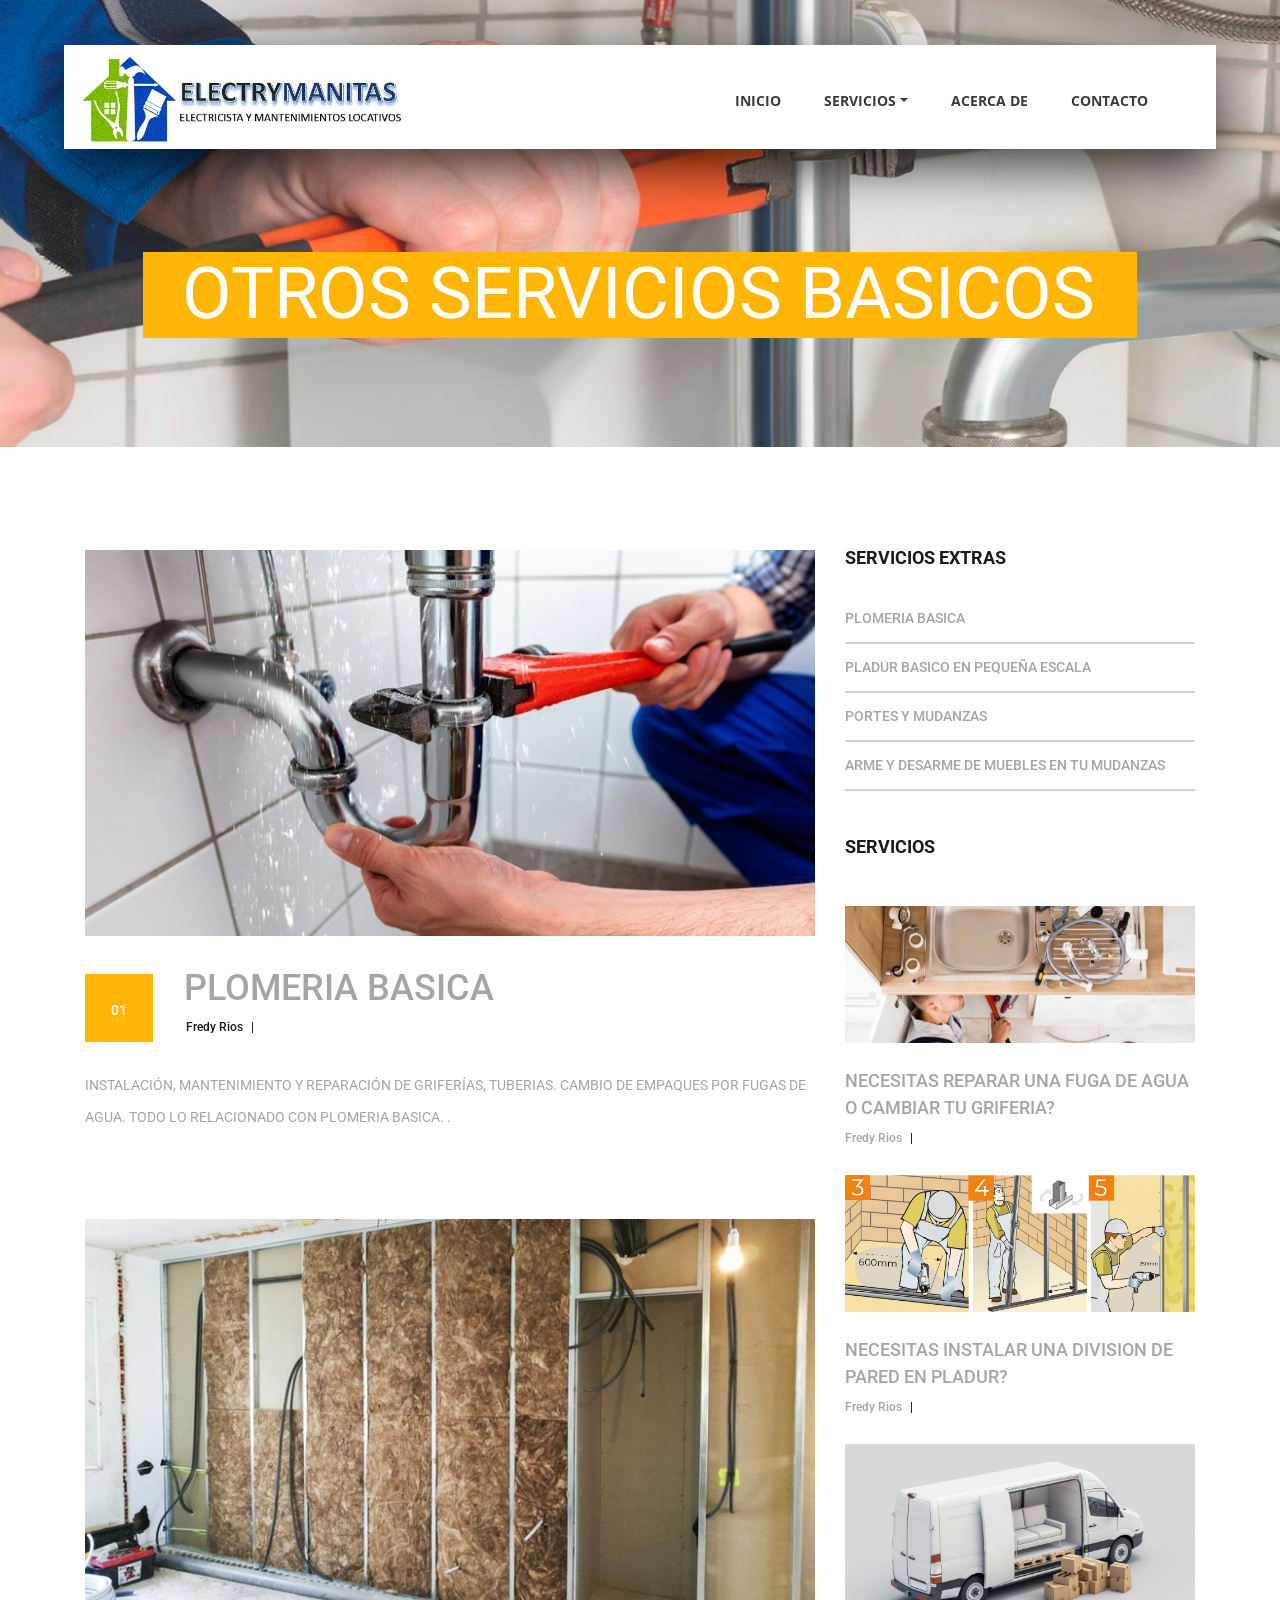
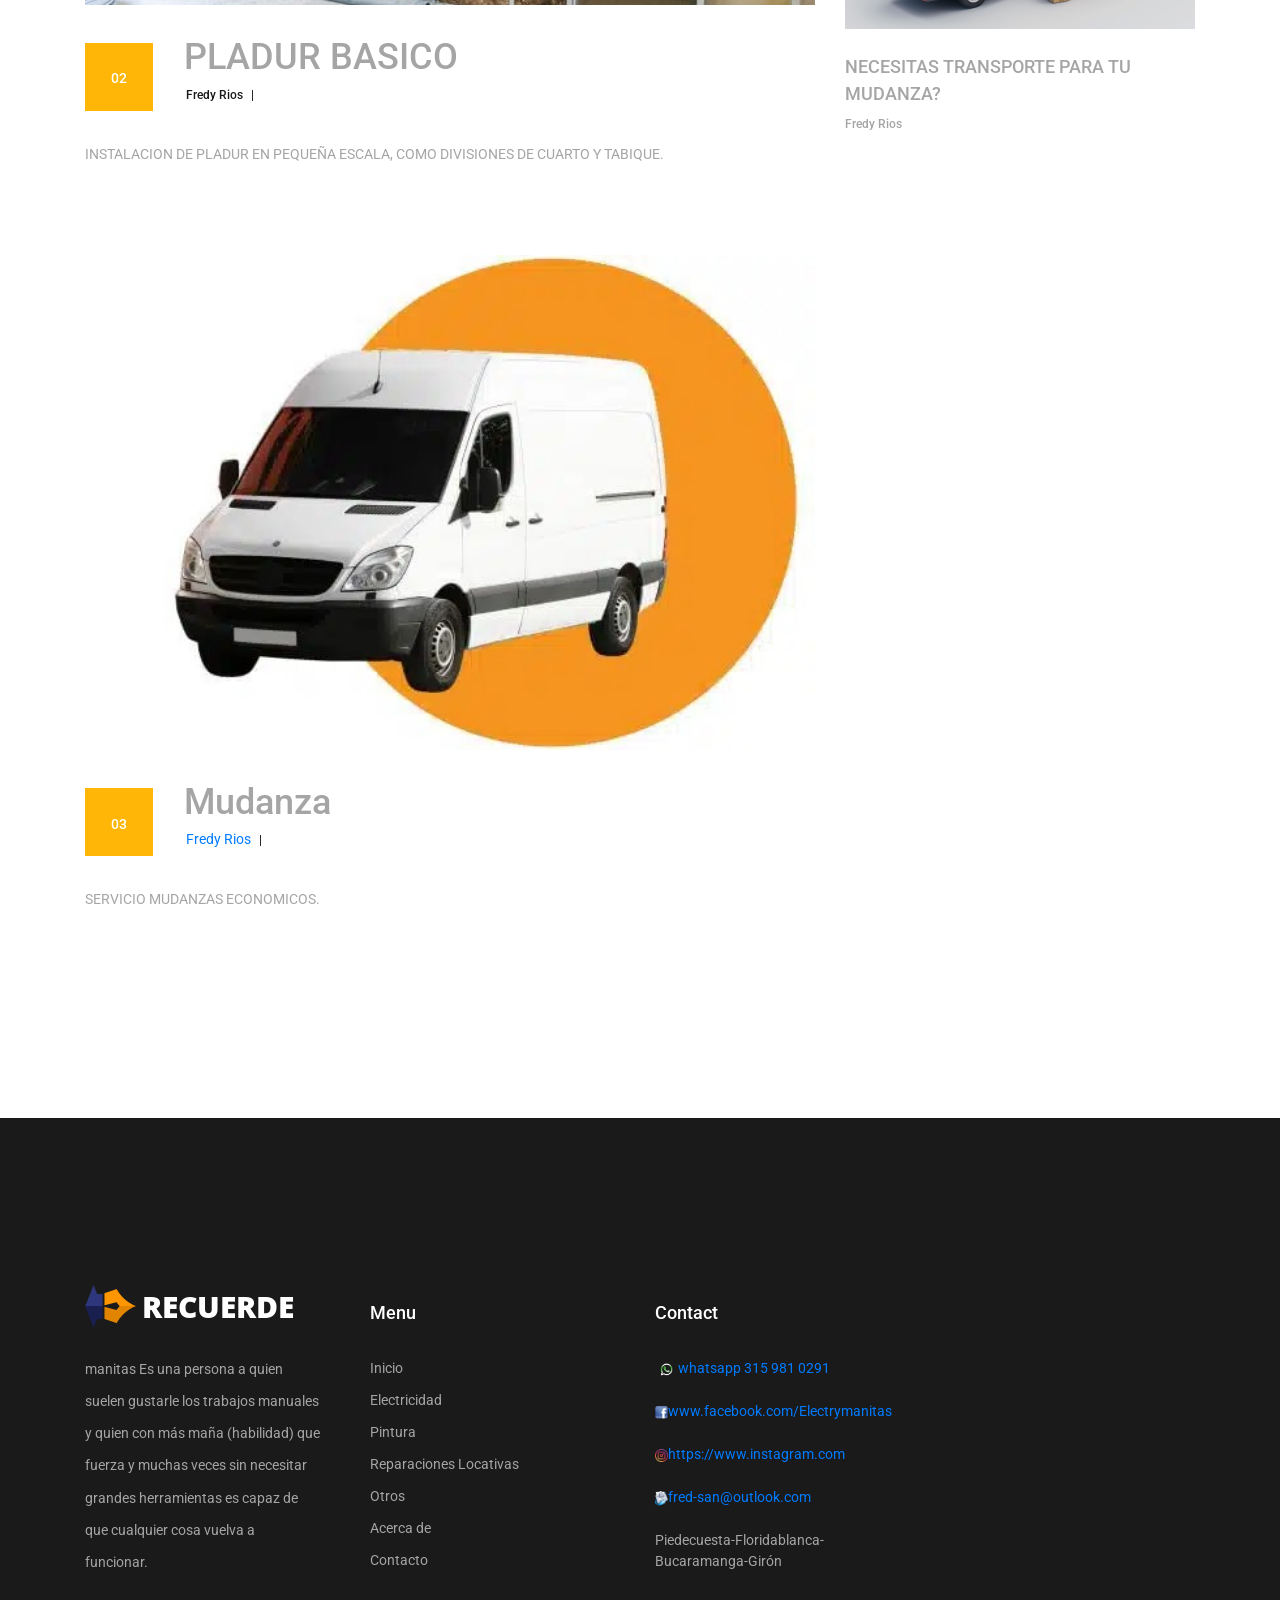
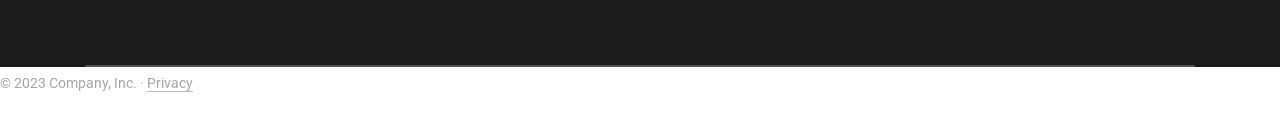
<file: otros.html>
<!DOCTYPE html>
<html lang="en">
<head>
<title>electryManitas</title>
<link rel="icon" type="imag/boton.png" sizes="192x192"  href="images/logo2.jpg">
<link rel="icon" type="imag/boton.png" sizes="32x32" href="images/logo2.jpg">
<link rel="icon" type="imag/boton.png" sizes="96x96" href="images/logo2.jpg">
<link rel="icon" type="imag/boton.png" sizes="16x16" href="images/logo2.jpg">
<link rel="manifest" href="/manifest.json">
<meta name="msapplication-TileColor" content="#ffffff">
<meta name="msapplication-TileImage" content="/ms-icon-144x144.png">
<meta name="theme-color" content="#ffffff">
	
<meta charset="utf-8">
<meta http-equiv="X-UA-Compatible" content="IE=edge">
<meta name="description" content="Course Project">
<meta name="viewport" content="width=device-width, initial-scale=1">
<link rel="stylesheet" type="text/css" href="styles/bootstrap4/bootstrap.min.css">
<link href="plugins/fontawesome-free-5.0.1/css/fontawesome-all.css" rel="stylesheet" type="text/css">
<link rel="stylesheet" type="text/css" href="styles/news_styles.css">
<link rel="stylesheet" type="text/css" href="styles/news_responsive.css">
</head>
<body>

<div class="super_container">

	<!-- Header -->

	<header class="header d-flex flex-row">
	  <div class="header_content d-flex flex-row align-items-center col-md-12">
			<!-- Logo -->
			<a class="header__logo"></a><a href="index.html"><img src="images/logo1.jpg"  alt="texto alternativo" width="55%" height="100%"></a>
			<!-- Main Navigation -->
		  <nav class="main_nav_container">
				<div class="main_nav">
					<ul class="main_nav_list">
						<li class="main_nav_item"><a href="index.html">inicio</a></li>
						<li class="main_nav_item"><a href="index.html" class="dropdown-toggle" data-toggle="dropdown" role="button" aria-haspopup="true" aria-expanded="false">Servicios</a>
					        <ul class="dropdown-menu">
					    	<li><a href="electricidad.html">Electricidad</a></li>
                  	        <li><a href="pintura.html">pintura</a></li>
                            <li><a href="reparaciones locativas.html">reparaciones locativas</a></li>
                            <li><a href="otros.html">Otros</a></li>
                            </ul></li>
						<li class="main_nav_item"><a href="acercade.html">acerca de</a></li>
					    <li class="main_nav_item"><a href="contacto.html">contacto</a></li>
					</ul>
				</div>
	    </nav>
		</div>
		

		<!-- Hamburger -->
		<div class="hamburger_container">
			<i class="fas fa-bars trans_200"></i>
		</div>

	</header>
	
	<!-- Menu -->
     <div class="menu_container menu_mm">

		<!-- Menu Close Button -->
		<div class="menu_close_container">
			<div class="menu_close"></div>
		</div>
		
		<!-- Menu Items -->
	    <div class="menu_inner menu_mm">
			<div class="menu menu_mm">
				<ul class="menu_list menu_mm">
			<li class="menu_item menu_mm"><a href="index.html">inicio</a></li>
			<li class="menu_item menu_mm"><a href="electricidad.html">Electricidad</a></li>
			<li class="menu_item menu_mm"><a href="pintura.html">Pintura</a></li>
			<li class="menu_item menu_mm"><a href="reparaciones locativas.html">Locativas</a></li>
			<li class="menu_item menu_mm"><a href="otros.html">Otros</a></li>
			<li class="menu_item menu_mm"><a href="contacto.html">Contacto</a></li>
			<li class="menu_item menu_mm"><a href="acercade.html">acercade</a></li>
				</ul>
				
			</div>
	</div>
</div>
				
	</div>
	<!-- Home -->

	<div class="home">
		<div class="home_background_container prlx_parent">
			<div class="home_background prlx" style="background-image:url(images/fontanero.png)"></div>
		</div>
		<div class="home_content">
			<h1>OTROS SERVICIOS BASICOS</h1>
		</div>
	</div>

	<!-- News -->

	<div class="news">
		<div class="container">
			<div class="row">
				
				<!-- News Column -->

				<div class="col-lg-8">
					
					<div class="news_posts">
						<!-- News Post -->
						<div class="news_post">
							<div class="news_post_image">
								<img src="images/fonta_1.jpg" alt="texto alternativo">
							</div>
							<div class="news_post_top d-flex flex-column flex-sm-row">
								<div class="news_post_date_container">
									<div class="news_post_date d-flex flex-column align-items-center justify-content-center">
										<div>01</div>
									</div>
								</div>
								<div class="news_post_title_container">
									<div class="news_post_title">
										<a>PLOMERIA BASICA</a>
									</div>
									<div class="news_post_meta">
										<span class="news_post_author"><a href="contacto.html">Fredy Rios</a></span>
										<span>|</span>
									</div>
								</div>
							</div>
							<div class="news_post_text">
								<p>INSTALACIÓN, MANTENIMIENTO Y REPARACIÓN DE GRIFERÍAS, TUBERIAS. CAMBIO DE EMPAQUES POR FUGAS DE AGUA. TODO LO RELACIONADO CON PLOMERIA BASICA. . </p>
							</div>
						</div>

						<!-- News Post -->
						<div class="news_post">
							<div class="news_post_image">
								<img src="images/fonta_2.jpeg" alt="texto alternativo">
							</div>
							<div class="news_post_top d-flex flex-column flex-sm-row">
								<div class="news_post_date_container">
									<div class="news_post_date d-flex flex-column align-items-center justify-content-center">
										<div>02</div>
									</div>
								</div>
								<div class="news_post_title_container">
									<div class="news_post_title">
										<a>PLADUR BASICO</a>
									</div>
									<div class="news_post_meta">
										<span class="news_post_author"><a href="contacto.html">Fredy Rios</a></span>
										<span>|</span>
									</div>
								</div>
							</div>
							<div class="news_post_text">
								<p>INSTALACION DE PLADUR EN PEQUEÑA ESCALA, COMO DIVISIONES DE CUARTO Y TABIQUE.</p>
							</div>
						</div>

						<!-- News Post -->
						<div class="news_post">
							<div class="news_post_image">
								<img src="images/fon3.jpg" alt="texto alternativo">
							</div>
							<div class="news_post_top d-flex flex-column flex-sm-row">
								<div class="news_post_date_container">
									<div class="news_post_date d-flex flex-column align-items-center justify-content-center">
										<div>03</div>
									</div>
								</div>
								<div class="news_post_title_container">
									<div class="news_post_title">
										<a>Mudanza</a>
									</div>
									<div class="news_post_meta">
										<span class=""><a href="contacto.html">Fredy Rios</a></span>
										<span>|</span>
									</div>
								</div>
							</div>
							<div class="news_post_text">
								<p> SERVICIO  MUDANZAS ECONOMICOS.</p>
							</div>
						</div>
					</div>

				</div>

				<!-- Sidebar Column -->

				<div class="col-lg-4">
					<div class="sidebar">

						<!-- Archives -->
						<div class="sidebar_section">
							<div class="sidebar_section_title">
								<h3>SERVICIOS EXTRAS</h3>
							</div>
							<ul class="sidebar_list">
								<li class="sidebar_list_item"><a>PLOMERIA BASICA</a></li>
								<li class="sidebar_list_item"><a>PLADUR BASICO EN PEQUEÑA ESCALA</a></li>
								<li class="sidebar_list_item"><a>PORTES Y MUDANZAS</a></li>
								<li class="sidebar_list_item"><a>ARME Y DESARME DE MUEBLES EN TU MUDANZAS</a></li>
							</ul>
						</div>

						<!-- Latest Posts -->

						<div class="sidebar_section">
							<div class="sidebar_section_title">
								<h3>SERVICIOS</h3>
							</div>
							
							<div class="latest_posts">
								
								<!-- Latest Post -->
								<div class="latest_post">
									<div class="latest_post_image">
										<img src="images/fon1.jpg" alt="texto alternativo">
									</div>
									<div class="latest_post_title"><a>NECESITAS REPARAR UNA FUGA DE AGUA O CAMBIAR TU GRIFERIA?</a></div>
									<div class="latest_post_meta">
										<span class="latest_post_author"><a href="contacto.html">Fredy Rios</a></span>
										<span>|</span>
									</div>
								</div>

								<!-- Latest Post -->
								<div class="latest_post">
									<div class="latest_post_image">
										<img src="images/fon2.jpg" alt="texto alternativo">
									</div>
									<div class="latest_post_title"><a>NECESITAS INSTALAR UNA DIVISION DE PARED EN PLADUR?</a></div>
									<div class="latest_post_meta">
										<span class="latest_post_author"><a href="contacto.html">Fredy Rios</a></span>
										<span>|</span>
									</div>
								</div>

								<!-- Latest Post -->
								<div class="latest_post">
									<div class="latest_post_image">
										<img src="images/fonta_3.jpg" alt="texto alternativo">
									</div>
									<div class="latest_post_title"><a>NECESITAS TRANSPORTE PARA TU MUDANZA?</a></div>
									<div class="latest_post_meta">
										<span class="latest_post_author"><a href="contacto.html">Fredy Rios</a></span>
										
									</div>
								</div>
								
							</div>
								
						</div>


					</div>
				</div>
			</div>
		</div>
	</div>

	<!-- Footer -->
 
	<footer class="footer">
		<div class="container">
	
			


			<!-- Footer Content -->
 <div class="elements">
			<div class="footer_content">
				<div class="row">

					<!-- Footer Column - About -->
					<div class="col-lg-3 footer_col">

						<!-- Logo -->
						<div class="logo_container">
							<div class="logo">
								<img src="images/logo.png" alt="texto alternativo">
								<span>RECUERDE</span>
							</div>
						</div>

						<p class="footer_about_text">manitas Es una persona a quien suelen gustarle los trabajos manuales y quien con más maña (habilidad) que fuerza y muchas veces sin necesitar grandes herramientas es capaz de que cualquier cosa vuelva a funcionar.</p>

					</div>

	<!-- Footer Column - Menu -->

					<div class="col-lg-3 footer_col">
						<div class="footer_column_title">Menu</div>
						<div class="footer_column_content">
							<ul>
								<li class="footer_list_item"><a href="index.html">Inicio</a></li>
								<li class="footer_list_item"><a href="electricidad.html">Electricidad</a></li>
								<li class="footer_list_item"><a href="pintura.html">Pintura</a></li>
								<li class="footer_list_item"><a href="reparaciones locativas.html">Reparaciones Locativas</a></li>
								<li class="footer_list_item"><a href="otros.html">Otros</a></li>
								<li class="footer_list_item"><a href="acercade.html">Acerca de</a></li>
								<li class="footer_list_item"><a href="contacto.html">Contacto</a></li>
							</ul>
						</div>
					</div>
				

				<!-- Footer Column - Contact -->

					<div class="col-lg-3 footer_col">
						<div class="footer_column_title">Contact</div>
						<div class="footer_column_content">
							<ul>
				 
                               <li class="footer_contact_item"><a href="https://api.whatsapp.com/send?phone=573159810291" target="_blank"><img src="images/whatsapp.png" width="9%" height="9%" alt="texto alternativo">whatsapp 315 981 0291</a></li>
                               <li class="footer_contact_item"><a href="https://www.facebook.com/electrymanitas/" target="_blank"><img src="images/facebook.png" width="5%" height="5%" alt="texto alternativo">www.facebook.com/Electrymanitas</a></li>
                               <li class="footer_contact_item"><a href="https://www.instagram.com/Electrymanitas/" target="_blank"><img src="images/insta.png" width="5%" height="5%" alt="texto alternativo">https://www.instagram.com</a></li>
				               <li class="footer_contact_item"><a href="https://outlook.live.com/mail/" target="_blank"><img src="images/email.png" width="5%" height="5%" alt="texto alternativo">fred-san@outlook.com</a></li>
							   <li footer_contact_item>Piedecuesta-Floridablanca-Bucaramanga-Girón
								   </li>
                  
							</ul>
						</div>
					</div>

				</div> 
			</div>

</div>
		
</div>
		</footer>
     <!-- FOOTER -->
   
       <footer>
        <p>&copy; 2023 Company, Inc. &middot; 
		<a href="https://www.privacypolicies.com/live/2ed38372-fbcf-4260-bb1a-5fad7dabe896">Privacy</a></p>  
      </footer>
<!-- Link back to Colorlib can't be removed. Template is licensed under CC BY 3.0. -->
		


<script src="js/jquery-3.2.1.min.js"></script>
<script src="styles/bootstrap4/popper.js"></script>
<script src="styles/bootstrap4/bootstrap.min.js"></script>
<script src="plugins/greensock/TweenMax.min.js"></script>
<script src="plugins/greensock/TimelineMax.min.js"></script>
<script src="plugins/scrollmagic/ScrollMagic.min.js"></script>
<script src="plugins/greensock/animation.gsap.min.js"></script>
<script src="plugins/greensock/ScrollToPlugin.min.js"></script>
<script src="plugins/scrollTo/jquery.scrollTo.min.js"></script>
<script src="plugins/easing/easing.js"></script>
<script src="js/teachers_custom.js"></script>

</body>
</html>
</file>
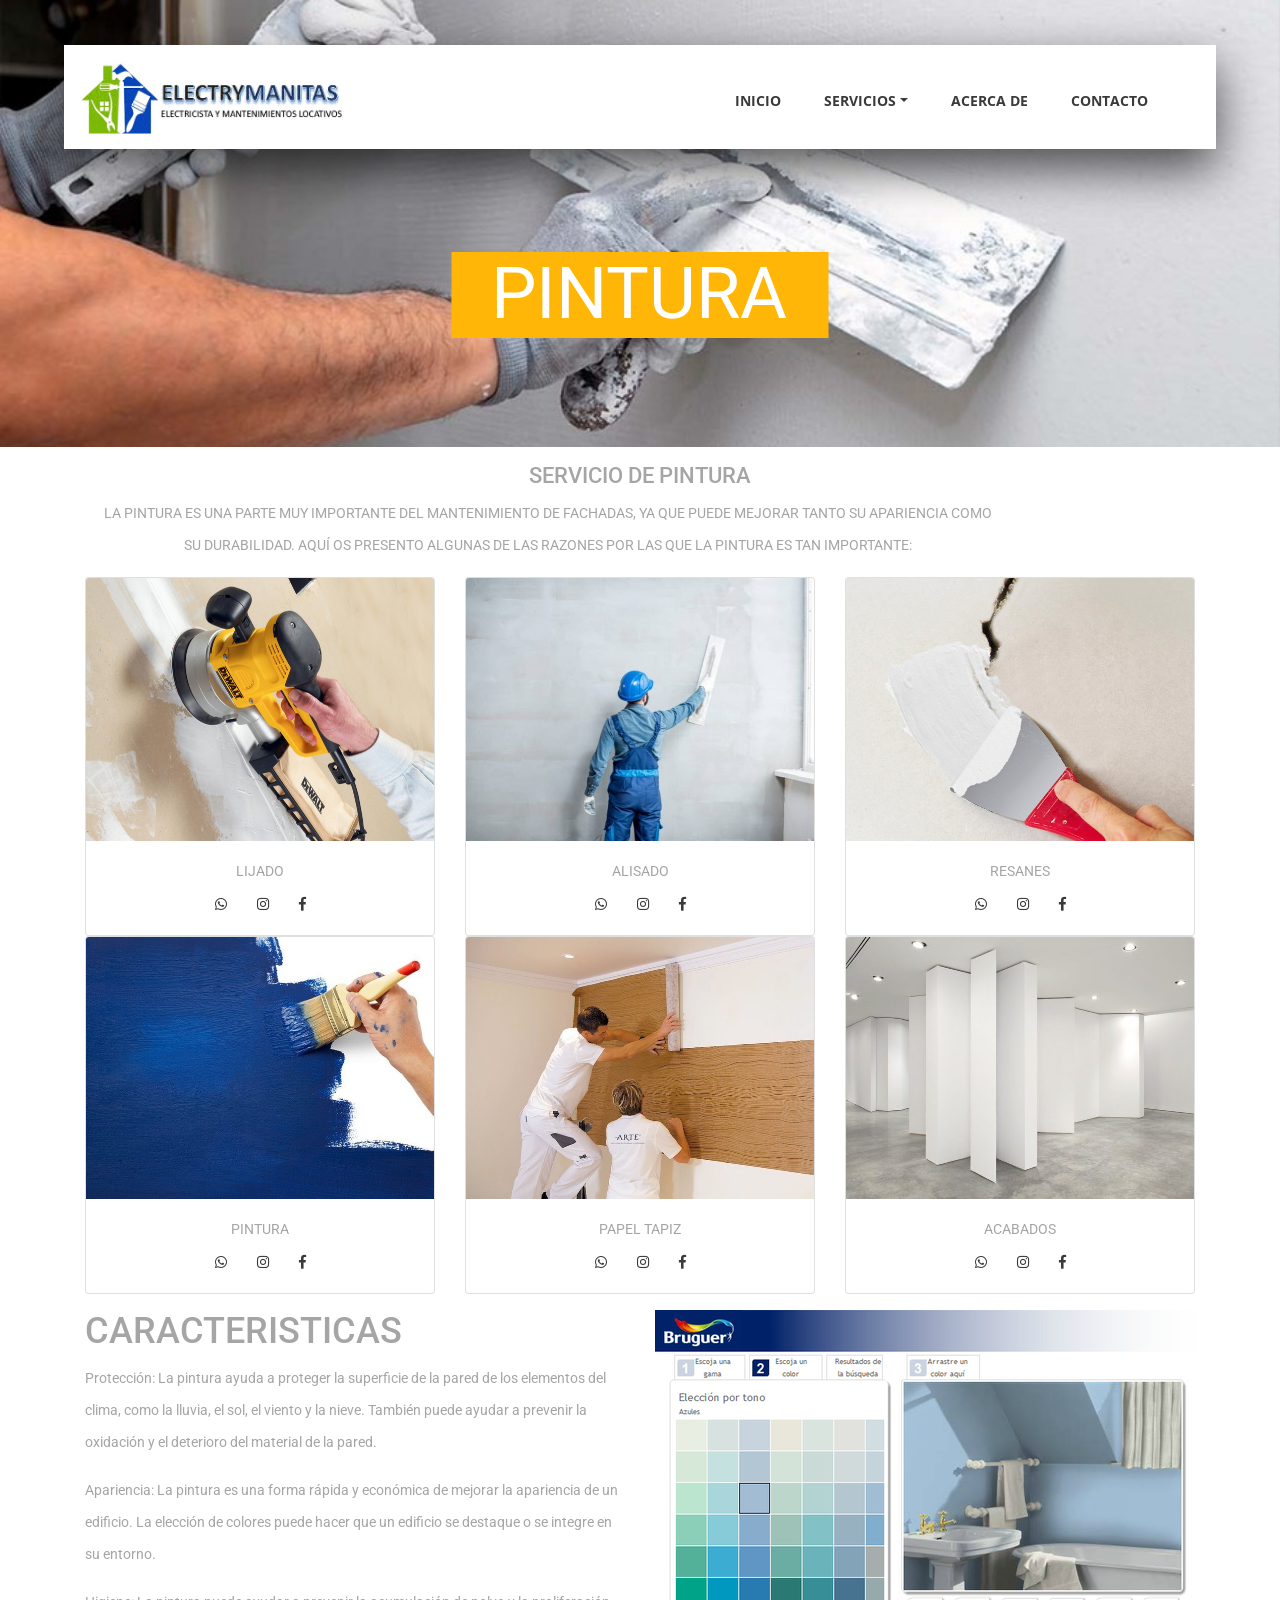
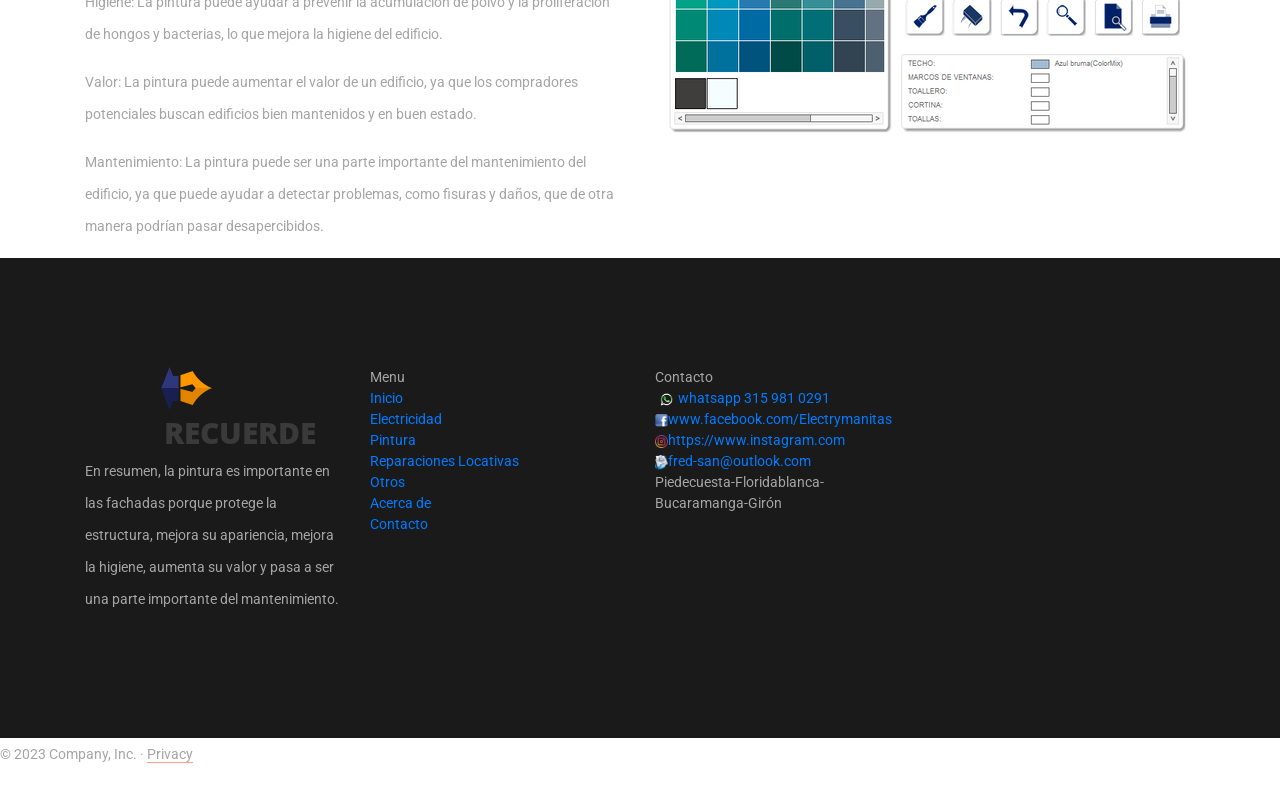
<file: pintura.html>
<!DOCTYPE html>
<html lang="en">
<head>
   <title>electryManitas</title>
	
	<link rel="icon" type="imag/boton.png" sizes="192x192"  href="images/logo2.jpg">
<link rel="icon" type="imag/boton.png" sizes="32x32" href="images/logo2.jpg">
<link rel="icon" type="imag/boton.png" sizes="96x96" href="images/logo2.jpg">
<link rel="icon" type="imag/boton.png" sizes="16x16" href="images/logo2.jpg">
<link rel="manifest" href="/manifest.json">
<meta name="msapplication-TileColor" content="#ffffff">
<meta name="msapplication-TileImage" content="/ms-icon-144x144.png">
<meta name="theme-color" content="#ffffff">
	
<meta charset="utf-8">
<meta http-equiv="X-UA-Compatible" content="IE=edge">
<meta name="description" content="Course Project">
<meta name="viewport" content="width=device-width, initial-scale=1">
<link rel="stylesheet" type="text/css" href="styles/bootstrap4/bootstrap.min.css">
<link href="plugins/fontawesome-free-5.0.1/css/fontawesome-all.css" rel="stylesheet" type="text/css">
<link rel="stylesheet" type="text/css" href="styles/elements_styles.css">
<link rel="stylesheet" type="text/css" href="styles/elements_responsive.css">
</head>
<body>

<div class="super_container">

	<!-- Header -->
	
	

	<header class="header d-flex flex-row">
	  <div class="header_content d-flex flex-row align-items-center col-md-12">
			<!-- Logo -->
			<a class="header__logo"></a><a href="index.html"><img src="images/logo1.jpg"  alt="texto alternativo" width="45%" height="100%"></a>
			<!-- Main Navigation -->
		  <nav class="main_nav_container">
				<div class="main_nav">
					<ul class="main_nav_list">
						<li class="main_nav_item"><a href="index.html">inicio</a></li>
						<li class="main_nav_item"><a href="index.html" class="dropdown-toggle" data-toggle="dropdown" role="button" aria-haspopup="true" aria-expanded="false">Servicios</a>
						<ul class="dropdown-menu">
					    	<li><a href="electricidad.html">Electricidad</a></li>
                  	        <li><a href="pintura.html">pintura</a></li>
                            <li><a href="reparaciones locativas.html">reparaciones locativas</a></li>
                            <li><a href="otros.html">Otros</a></li>
					     </ul> </li>
						<li class="main_nav_item"><a href="acercade.html">acerca de</a></li>
					    <li class="main_nav_item"><a href="contacto.html">contacto</a></li>
					</ul>
				</div>
	    </nav>
		</div>
		

		<!-- Hamburger -->
		<div class="hamburger_container">
			<i class="fas fa-bars trans_200"></i>
		</div>

	</header>
	
	<!-- Menu -->
	<div class="menu_container menu_mm">

		<!-- Menu Close Button -->
		<div class="menu_close_container">
			<div class="menu_close"></div>
		</div>
		
		<!-- Menu Items -->
		<div class="menu_inner menu_mm">
			<div class="menu menu_mm">
				<ul class="menu_list menu_mm">
			<li class="menu_item menu_mm"><a href="index.html">inicio</a></li>
			<li class="menu_item menu_mm"><a href="electricidad.html">Electricidad</a></li>
			<li class="menu_item menu_mm"><a href="pintura.html">Pintura</a></li>
			<li class="menu_item menu_mm"><a href="reparaciones locativas.html">Locativas</a></li>
			<li class="menu_item menu_mm"><a href="otros.html">Otros</a></li>
			<li class="menu_item menu_mm"><a href="contacto.html">Contacto</a></li>
			<li class="menu_item menu_mm"><a href="acercade.html">acercade</a></li>
				</ul>

				
			</div>

	</div>
</div>

	 </div>
	<!-- Home -->

	<div class="home">
		<div class="home_background_container prlx_parent">
			<div class="home_background prlx" style="background-image:url(images/teachers_background.jpg)"></div>
		</div>
		<div class="home_content">
			<h1>PINTURA</h1>
		</div>
	</div>
	<p></p>
	
	
	<!-- Elements -->
	<div class="about">
		<div class="container">
			<div class="text-center">
				<h2>SERVICIO DE PINTURA </h2>
				<div class="col-md-10 col-md-offset-1">
					<p>LA PINTURA ES UNA PARTE MUY IMPORTANTE DEL MANTENIMIENTO DE FACHADAS, YA QUE PUEDE MEJORAR TANTO SU APARIENCIA COMO SU DURABILIDAD. AQUÍ OS PRESENTO ALGUNAS DE LAS RAZONES POR LAS QUE LA PINTURA ES TAN IMPORTANTE:</p>
				</div>
			</div>
		</div>
	</div>
	
								
	<!-- Teachers -->

	
		<div class="container">
			<div class="row">
				
				<!-- Teacher -->
				<div class="col-lg-4 teacher">
					<div class="card">
						<div class="card_img">
							<img class="card-img-top trans_200" src="images/pintor_1.png" alt="texto alternativo">
						</div>
						<div class="card-body text-center">
							<div class="card-title"> LIJADO</div>
							<div class="teacher_social">
						            <ul class="menu_social">
                                    <li class="menu_social_item"><a href="https://api.whatsapp.com/send?phone=573159810291"><i class="fab fa-whatsapp"></i></a></li>					
									<li class="menu_social_item"><a href="https://www.instagram.com/Electrymanitas/"><i class="fab fa-instagram"></i></a></li>
									<li class="menu_social_item"><a href="https://www.facebook.com/electrymanitas/"><i class="fab fa-facebook-f"></i></a></li>
								</ul>
							</div>
						</div>
					</div>
				</div>

				<!-- Teacher -->
				<div class="col-lg-4 teacher">
					<div class="card">
						<div class="card_img">
							<img class="card-img-top trans_200" src="images/pintor_2.jpg" alt="texto alternativo">
						</div>
						<div class="card-body text-center">
							<div class="card-title"> ALISADO</div>
							<div class="teacher_social">
						            <ul class="menu_social">
                                    <li class="menu_social_item"><a href="https://api.whatsapp.com/send?phone=573159810291"><i class="fab fa-whatsapp"></i></a></li>					
									<li class="menu_social_item"><a href="https://www.instagram.com/Electrymanitas/"><i class="fab fa-instagram"></i></a></li>
									<li class="menu_social_item"><a href="https://www.facebook.com/electrymanitas/"><i class="fab fa-facebook-f"></i></a></li>
								</ul>
							</div>
						</div>
					</div>
				</div>

				<!-- Teacher -->
				<div class="col-lg-4 teacher">
					<div class="card">
						<div class="card_img">
							<img class="card-img-top trans_200" src="images/pintor_3.jpg" alt="texto alternativo">
						</div>
						<div class="card-body text-center">
							<div class="card-title">RESANES</div>
							<div class="teacher_social">
						            <ul class="menu_social">
                                    <li class="menu_social_item"><a href="https://api.whatsapp.com/send?phone=573159810291"><i class="fab fa-whatsapp"></i></a></li>					
									<li class="menu_social_item"><a href="https://www.instagram.com/Electrymanitas/"><i class="fab fa-instagram"></i></a></li>
									<li class="menu_social_item"><a href="https://www.facebook.com/electrymanitas/"><i class="fab fa-facebook-f"></i></a></li>
								</ul>
							</div>
						</div>
					</div>
				</div>

				<!-- Teacher -->
			<div class="col-lg-4 teacher">
					<div class="card">
						<div class="card_img">
							<img class="card-img-top trans_200" src="images/pintor_4.jpg" alt="texto alternativo">
						</div>
						<div class="card-body text-center">
							<div class="card-title"> PINTURA</div>
							<div class="teacher_social">
						            <ul class="menu_social">
                                    <li class="menu_social_item"><a href="https://api.whatsapp.com/send?phone=573159810291"><i class="fab fa-whatsapp"></i></a></li>					
									<li class="menu_social_item"><a href="https://www.instagram.com/Electrymanitas/"><i class="fab fa-instagram"></i></a></li>
									<li class="menu_social_item"><a href="https://www.facebook.com/electrymanitas/"><i class="fab fa-facebook-f"></i></a></li>
								</ul>
							</div>
						</div>
					</div>
				</div>

				<!-- Teacher -->
				<div class="col-lg-4 teacher">
					<div class="card">
						<div class="card_img">
							<img class="card-img-top trans_200" src="images/pintor_5.jpg" alt="texto alternativo">
						</div>
						<div class="card-body text-center">
							<div class="card-title">PAPEL TAPIZ</div>
							<div class="teacher_social">
						            <ul class="menu_social">
                                    <li class="menu_social_item"><a href="https://api.whatsapp.com/send?phone=573159810291"><i class="fab fa-whatsapp"></i></a></li>					
									<li class="menu_social_item"><a href="https://www.instagram.com/Electrymanitas/"><i class="fab fa-instagram"></i></a></li>
									<li class="menu_social_item"><a href="https://www.facebook.com/electrymanitas/"><i class="fab fa-facebook-f"></i></a></li>
								</ul>
							</div>
						</div>
					</div>
				</div>

				<!-- Teacher -->
				<div class="col-lg-4 teacher">
					<div class="card">
						<div class="card_img">
							<img class="card-img-top trans_200" src="images/pintor_6.jpg" alt="texto alternativo">
						</div>
						<div class="card-body text-center">
							<div class="card-title"> ACABADOS</div>
							<div class="teacher_social">
						            <ul class="menu_social">
                                    <li class="menu_social_item"><a href="https://api.whatsapp.com/send?phone=573159810291"><i class="fab fa-whatsapp"></i></a></li>					
									<li class="menu_social_item"><a href="https://www.instagram.com/Electrymanitas/"><i class="fab fa-instagram"></i></a></li>
									<li class="menu_social_item"><a href="https://www.facebook.com/electrymanitas/"><i class="fab fa-facebook-f"></i></a></li>
								</ul>
							</div>
						</div>
					</div>
				</div>

			</div>
		</div>
<p></p>


	<!-- Become -->

	<div class="become">
		<div class="container">
			<div class="row row-eq-height">

				<div class="col-lg-6 order-2 order-lg-1">
					<div class="become_title">
						<h1>CARACTERISTICAS</h1>
					</div>
					<p class="become_text">Protección: La pintura ayuda a proteger la superficie de la pared de los elementos del clima, como la lluvia, el sol, el viento y la nieve. También puede ayudar a prevenir la oxidación y el deterioro del material de la pared.</p>
<p>Apariencia: La pintura es una forma rápida y económica de mejorar la apariencia de un edificio. La elección de colores puede hacer que un edificio se destaque o se integre en su entorno.</p>
<p>Higiene: La pintura puede ayudar a prevenir la acumulación de polvo y la proliferación de hongos y bacterias, lo que mejora la higiene del edificio.</p>
<p>Valor: La pintura puede aumentar el valor de un edificio, ya que los compradores potenciales buscan edificios bien mantenidos y en buen estado.</p>
<p>Mantenimiento: La pintura puede ser una parte importante del mantenimiento del edificio, ya que puede ayudar a detectar problemas, como fisuras y daños, que de otra manera podrían pasar desapercibidos.</p>
					
				</div>

				<div class="col-lg-6 order-1 order-lg-2">
					<div class="become_image">
						<img src="images/become.png" alt="texto alternativo">
					</div>
				</div>
				
			</div>
		</div>
	</div>

	<!-- Footer -->
 
	<footer class="footer">
		<div class="container">
	
			


			<!-- Footer Content -->
 <div class="elements">
			<div class="footer_content">
				<div class="row">

					<!-- Footer Column - About -->
					<div class="col-lg-3 footer_col">

						<!-- Logo -->
						<div class="logo_container">
							<div class="logo">
								<img src="images/logo.png" alt="texto alternativo">
								<span>RECUERDE</span>
							</div>
						</div>

						<p class="footer_about_text">En resumen, la pintura es importante en las fachadas porque protege la estructura, mejora su apariencia, mejora la higiene, aumenta su valor y pasa a ser una parte importante del mantenimiento.</p>

					</div>

	<!-- Footer Column - Menu -->

					<div class="col-lg-3 footer_col">
						<div class="footer_column_title">Menu</div>
						<div class="footer_column_content">
							<ul>
								<li class="footer_list_item"><a href="index.html">Inicio</a></li>
								<li class="footer_list_item"><a href="electricidad.html">Electricidad</a></li>
								<li class="footer_list_item"><a href="pintura.html">Pintura</a></li>
								<li class="footer_list_item"><a href="reparaciones locativas.html">Reparaciones Locativas</a></li>
								<li class="footer_list_item"><a href="otros.html">Otros</a></li>
								<li class="footer_list_item"><a href="acercade.html">Acerca de</a></li>
								<li class="footer_list_item"><a href="contacto.html">Contacto</a></li>
							</ul>
						</div>
					</div>
				

				<!-- Footer Column - Contact -->

					<div class="col-lg-3 footer_col">
						<div class="footer_column_title">Contacto</div>
						<div class="footer_column_content">
							<ul>
				 
                               <li class="footer_contact_item"><a href="https://api.whatsapp.com/send?phone=573159810291" target="_blank"><img src="images/whatsapp.png" width="9%" height="9%" alt="texto alternativo">whatsapp 315 981 0291</a></li>
                               <li class="footer_contact_item"><a href="https://www.facebook.com/electrymanitas/" target="_blank"><img src="images/facebook.png" width="5%" height="5%" alt="texto alternativo">www.facebook.com/Electrymanitas</a></li>
                               <li class="footer_contact_item"><a href="https://www.instagram.com/Electrymanitas/" target="_blank"><img src="images/insta.png" width="5%" height="5%" alt="texto alternativo">https://www.instagram.com</a></li>
				               <li class="footer_contact_item"><a href="https://outlook.live.com/mail/" target="_blank"><img src="images/email.png" width="5%" height="5%" alt="texto alternativo">fred-san@outlook.com</a></li>
							   <li footer_contact_item>Piedecuesta-Floridablanca-Bucaramanga-Girón
								   </li>
                  
							</ul>
						</div>
					</div>

				</div> 
			</div>

</div>
		
</div>
		</footer>
     <!-- FOOTER -->
   
       <footer>
        <p>&copy; 2023 Company, Inc. &middot; 
		<a href="https://www.privacypolicies.com/live/2ed38372-fbcf-4260-bb1a-5fad7dabe896">Privacy</a></p>  
      </footer>
<!-- Link back to Colorlib can't be removed. Template is licensed under CC BY 3.0. -->
		


<script src="js/jquery-3.2.1.min.js"></script>
<script src="styles/bootstrap4/popper.js"></script>
<script src="styles/bootstrap4/bootstrap.min.js"></script>
<script src="plugins/greensock/TweenMax.min.js"></script>
<script src="plugins/greensock/TimelineMax.min.js"></script>
<script src="plugins/scrollmagic/ScrollMagic.min.js"></script>
<script src="plugins/greensock/animation.gsap.min.js"></script>
<script src="plugins/greensock/ScrollToPlugin.min.js"></script>
<script src="plugins/scrollTo/jquery.scrollTo.min.js"></script>
<script src="plugins/easing/easing.js"></script>
<script src="js/teachers_custom.js"></script>

</body>
</html>
</file>
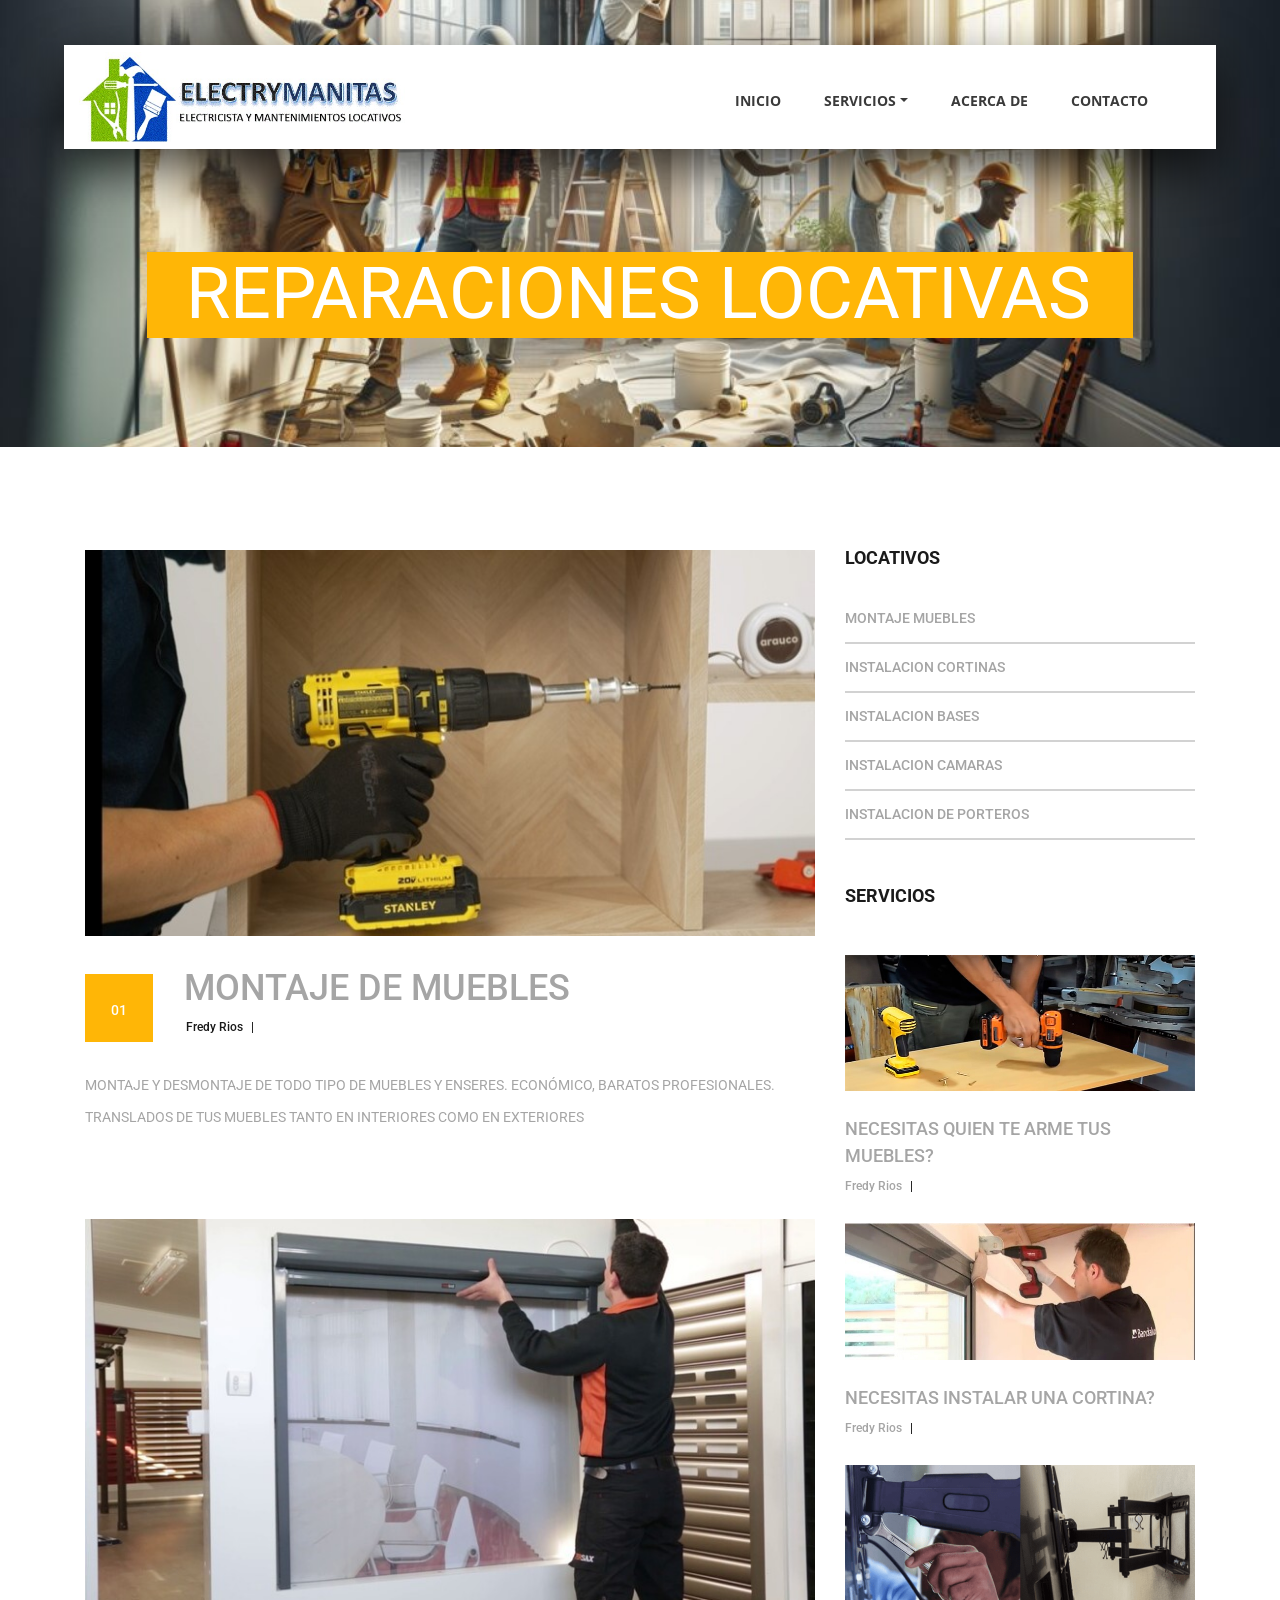
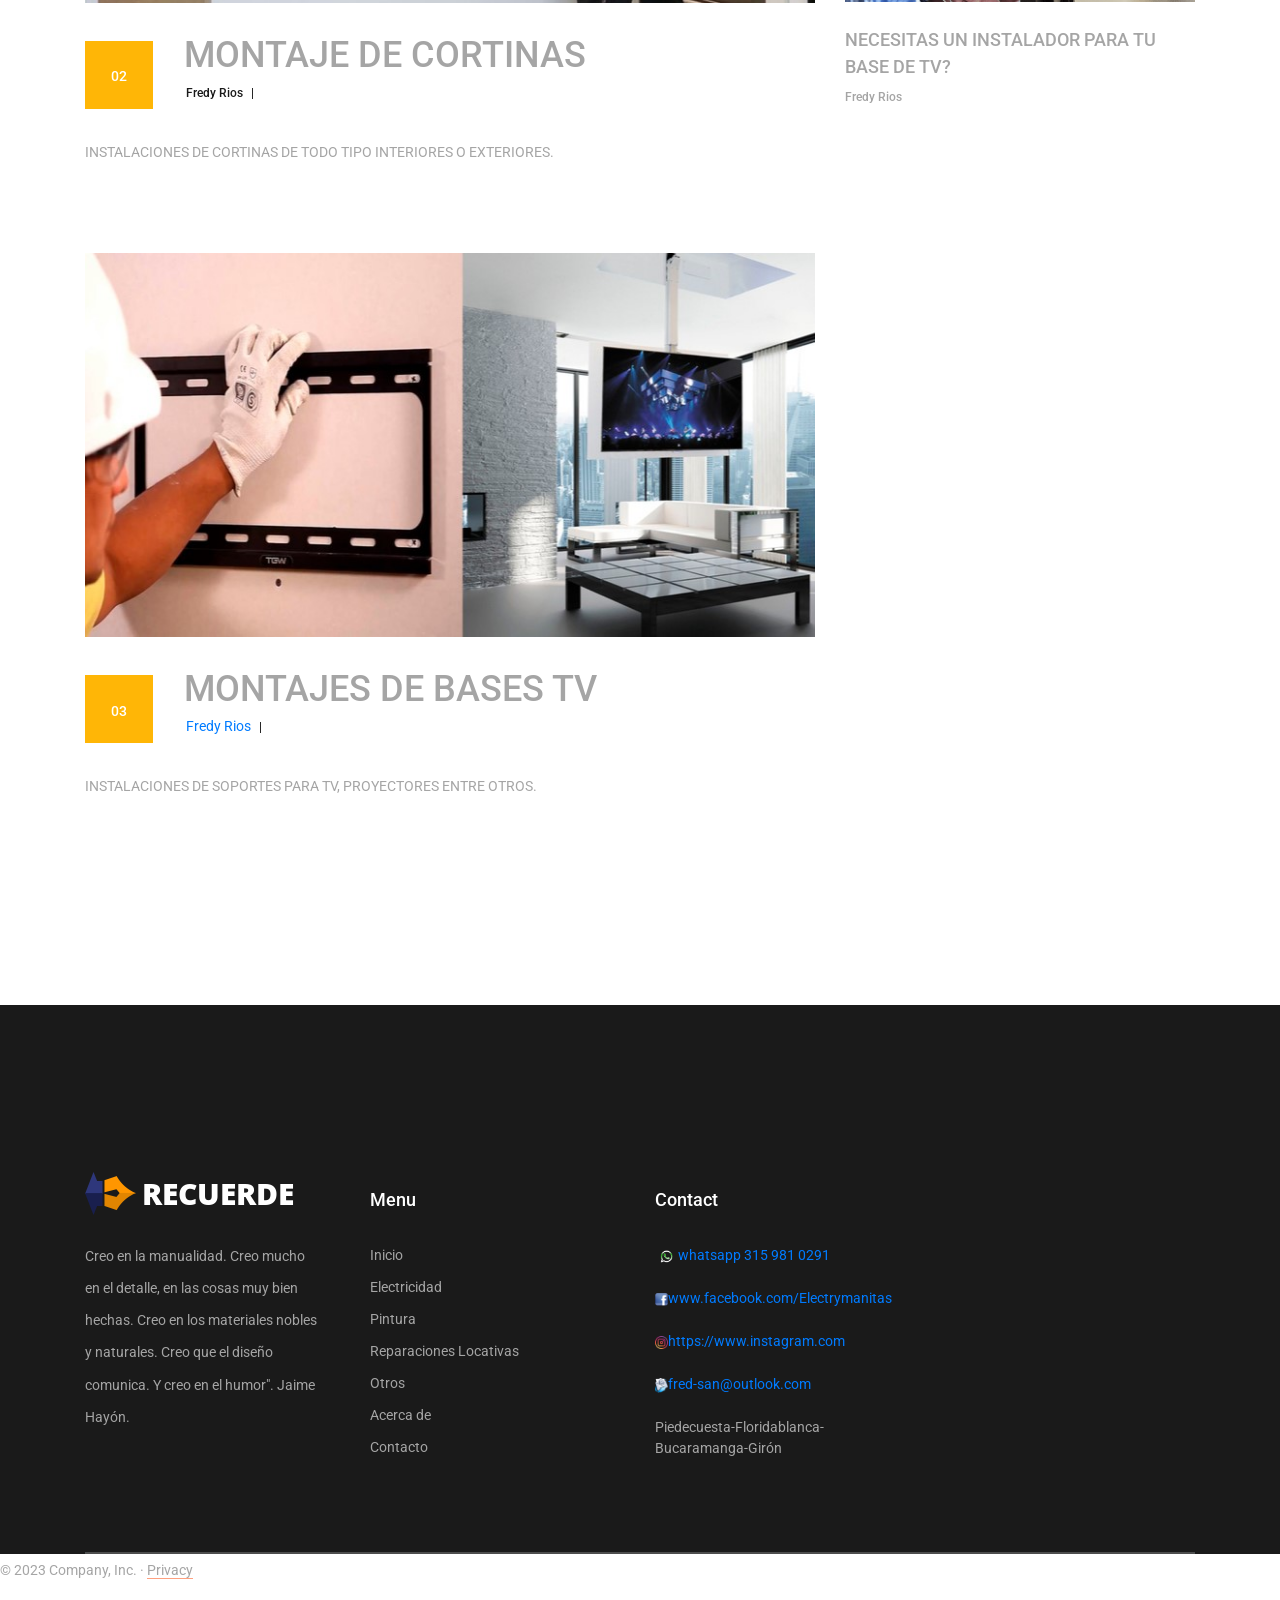
<file: reparaciones locativas.html>
<!DOCTYPE html>
<html lang="en">
<head>
<title>electryManitas</title>
<link rel="icon" type="imag/boton.png" sizes="192x192"  href="images/logo2.jpg">
<link rel="icon" type="imag/boton.png" sizes="32x32" href="images/logo2.jpg">
<link rel="icon" type="imag/boton.png" sizes="96x96" href="images/logo2.jpg">
<link rel="icon" type="imag/boton.png" sizes="16x16" href="images/logo2.jpg">
<link rel="manifest" href="/manifest.json">
<meta name="msapplication-TileColor" content="#ffffff">
<meta name="msapplication-TileImage" content="/ms-icon-144x144.png">
<meta name="theme-color" content="#ffffff">
	
<meta charset="utf-8">
<meta http-equiv="X-UA-Compatible" content="IE=edge">
<meta name="description" content="Course Project">
<meta name="viewport" content="width=device-width, initial-scale=1">
<link rel="stylesheet" type="text/css" href="styles/bootstrap4/bootstrap.min.css">
<link href="plugins/fontawesome-free-5.0.1/css/fontawesome-all.css" rel="stylesheet" type="text/css">
<link rel="stylesheet" type="text/css" href="styles/news_styles.css">
<link rel="stylesheet" type="text/css" href="styles/news_responsive.css">
</head>
<body>

<div class="super_container">

	<!-- Header -->

	<header class="header d-flex flex-row">
	  <div class="header_content d-flex flex-row align-items-center col-md-12">
			<!-- Logo -->
			<a class="header__logo"></a><a href="index.html"><img src="images/logo1.jpg"  alt="texto alternativo" width="55%" height="100%"></a>
			<!-- Main Navigation -->
		  <nav class="main_nav_container">
				<div class="main_nav">
					<ul class="main_nav_list">
						<li class="main_nav_item"><a href="index.html">inicio</a></li>
						<li class="main_nav_item"><a href="index.html" class="dropdown-toggle" data-toggle="dropdown" role="button" aria-haspopup="true" aria-expanded="false">Servicios</a>
					        <ul class="dropdown-menu">
					    	<li><a href="electricidad.html">Electricidad</a></li>
                  	        <li><a href="pintura.html">pintura</a></li>
                            <li><a href="reparaciones locativas.html">reparaciones locativas</a></li>
                            <li><a href="otros.html">Otros</a></li>
                            </ul></li>
						<li class="main_nav_item"><a href="acercade.html">acerca de</a></li>
					    <li class="main_nav_item"><a href="contacto.html">contacto</a></li>
					</ul>
				</div>
	    </nav>
		</div>
		

		<!-- Hamburger -->
		<div class="hamburger_container">
			<i class="fas fa-bars trans_200"></i>
		</div>

	</header>
	
	<!-- Menu -->
     <div class="menu_container menu_mm">

		<!-- Menu Close Button -->
		<div class="menu_close_container">
			<div class="menu_close"></div>
		</div>
		
		<!-- Menu Items -->
	    <div class="menu_inner menu_mm">
			<div class="menu menu_mm">
				<ul class="menu_list menu_mm">
			<li class="menu_item menu_mm"><a href="index.html">inicio</a></li>
			<li class="menu_item menu_mm"><a href="electricidad.html">Electricidad</a></li>
			<li class="menu_item menu_mm"><a href="pintura.html">Pintura</a></li>
			<li class="menu_item menu_mm"><a href="reparaciones locativas.html">Locativas</a></li>
			<li class="menu_item menu_mm"><a href="otros.html">Otros</a></li>
			<li class="menu_item menu_mm"><a href="contacto.html">Contacto</a></li>
			<li class="menu_item menu_mm"><a href="acercade.html">acercade</a></li>
				</ul>
				
			</div>
	</div>
</div>
				
	</div>
	<!-- Home -->

	<div class="home">
		<div class="home_background_container prlx_parent">
			<div class="home_background prlx" style="background-image:url(images/contact_background1.jpg)"></div>
		</div>
		<div class="home_content">
			<h1>REPARACIONES LOCATIVAS</h1>
		</div>
	</div>

	<!-- News -->

	<div class="news">
		<div class="container">
			<div class="row">
				
				<!-- News Column -->

				<div class="col-lg-8">
					
					<div class="news_posts">
						<!-- News Post -->
						<div class="news_post">
							<div class="news_post_image">
								<img src="images/news_1.jpg" alt="texto alternativo">
							</div>
							<div class="news_post_top d-flex flex-column flex-sm-row">
								<div class="news_post_date_container">
									<div class="news_post_date d-flex flex-column align-items-center justify-content-center">
										<div>01</div>
									</div>
								</div>
								<div class="news_post_title_container">
									<div class="news_post_title">
										<a>MONTAJE DE MUEBLES</a>
									</div>
									<div class="news_post_meta">
										<span class="news_post_author"><a href="contacto.html">Fredy Rios</a></span>
										<span>|</span>
									</div>
								</div>
							</div>
							<div class="news_post_text">
								<p>MONTAJE Y DESMONTAJE DE TODO TIPO DE MUEBLES Y ENSERES. ECONÓMICO, BARATOS PROFESIONALES. TRANSLADOS DE TUS MUEBLES TANTO EN INTERIORES COMO EN EXTERIORES</p>
							</div>
						</div>

						<!-- News Post -->
						<div class="news_post">
							<div class="news_post_image">
								<img src="images/news_2.jpg" alt="texto alternativo">
							</div>
							<div class="news_post_top d-flex flex-column flex-sm-row">
								<div class="news_post_date_container">
									<div class="news_post_date d-flex flex-column align-items-center justify-content-center">
										<div>02</div>
									</div>
								</div>
								<div class="news_post_title_container">
									<div class="news_post_title">
										<a>MONTAJE DE CORTINAS</a>
									</div>
									<div class="news_post_meta">
										<span class="news_post_author"><a href="contacto.html">Fredy Rios</a></span>
										<span>|</span>
									</div>
								</div>
							</div>
							<div class="news_post_text">
								<p>INSTALACIONES DE CORTINAS DE TODO TIPO INTERIORES O EXTERIORES.</p>
							</div>
						</div>

						<!-- News Post -->
						<div class="news_post">
							<div class="news_post_image">
								<img src="images/news_3.jpg" alt="texto alternativo">
							</div>
							<div class="news_post_top d-flex flex-column flex-sm-row">
								<div class="news_post_date_container">
									<div class="news_post_date d-flex flex-column align-items-center justify-content-center">
										<div>03</div>
									</div>
								</div>
								<div class="news_post_title_container">
									<div class="news_post_title">
										<a>MONTAJES DE BASES TV</a>
									</div>
									<div class="news_post_meta">
										<span class=""><a href="contacto.html">Fredy Rios</a></span>
										<span>|</span>
									</div>
								</div>
							</div>
							<div class="news_post_text">
								<p>INSTALACIONES DE SOPORTES PARA TV, PROYECTORES ENTRE OTROS.</p>
							</div>
						</div>
					</div>

				</div>

				<!-- Sidebar Column -->

				<div class="col-lg-4">
					<div class="sidebar">

						<!-- Archives -->
						<div class="sidebar_section">
							<div class="sidebar_section_title">
								<h3>LOCATIVOS</h3>
							</div>
							<ul class="sidebar_list">
								<li class="sidebar_list_item"><a>MONTAJE MUEBLES</a></li>
								<li class="sidebar_list_item"><a>INSTALACION CORTINAS</a></li>
								<li class="sidebar_list_item"><a>INSTALACION BASES</a></li>
								<li class="sidebar_list_item"><a>INSTALACION CAMARAS</a></li>
								<li class="sidebar_list_item"><a>INSTALACION DE PORTEROS</a></li>
							</ul>
						</div>

						<!-- Latest Posts -->

						<div class="sidebar_section">
							<div class="sidebar_section_title">
								<h3>SERVICIOS</h3>
							</div>
							
							<div class="latest_posts">
								
								<!-- Latest Post -->
								<div class="latest_post">
									<div class="latest_post_image">
										<img src="images/latest_1.jpg" alt="texto alternativo">
									</div>
									<div class="latest_post_title"><a>NECESITAS QUIEN TE ARME TUS MUEBLES?</a></div>
									<div class="latest_post_meta">
										<span class="latest_post_author"><a href="contacto.html">Fredy Rios</a></span>
										<span>|</span>
									</div>
								</div>

								<!-- Latest Post -->
								<div class="latest_post">
									<div class="latest_post_image">
										<img src="images/latest_2.jpg" alt="texto alternativo">
									</div>
									<div class="latest_post_title"><a>NECESITAS INSTALAR UNA CORTINA?</a></div>
									<div class="latest_post_meta">
										<span class="latest_post_author"><a href="contacto.html">Fredy Rios</a></span>
										<span>|</span>
									</div>
								</div>

								<!-- Latest Post -->
								<div class="latest_post">
									<div class="latest_post_image">
										<img src="images/latest_3.png" alt="texto alternativo">
									</div>
									<div class="latest_post_title"><a>NECESITAS UN INSTALADOR PARA TU BASE DE TV?</a></div>
									<div class="latest_post_meta">
										<span class="latest_post_author"><a href="contacto.html">Fredy Rios</a></span>
										
									</div>
								</div>
								
							</div>
								
						</div>


					</div>
				</div>
			</div>
		</div>
	</div>

	<!-- Footer -->
 
	<footer class="footer">
		<div class="container">
	
			


			<!-- Footer Content -->
 <div class="elements">
			<div class="footer_content">
				<div class="row">

					<!-- Footer Column - About -->
					<div class="col-lg-3 footer_col">

						<!-- Logo -->
						<div class="logo_container">
							<div class="logo">
								<img src="images/logo.png" alt="texto alternativo">
								<span>RECUERDE</span>
							</div>
						</div>

						<p class="footer_about_text">Creo en la manualidad. Creo mucho en el detalle, en las cosas muy bien hechas. Creo en los materiales nobles y naturales. Creo que el diseño comunica. Y creo en el humor". Jaime Hayón.</p>

					</div>

	<!-- Footer Column - Menu -->

					<div class="col-lg-3 footer_col">
						<div class="footer_column_title">Menu</div>
						<div class="footer_column_content">
							<ul>
								<li class="footer_list_item"><a href="index.html">Inicio</a></li>
								<li class="footer_list_item"><a href="electricidad.html">Electricidad</a></li>
								<li class="footer_list_item"><a href="pintura.html">Pintura</a></li>
								<li class="footer_list_item"><a href="reparaciones locativas.html">Reparaciones Locativas</a></li>
								<li class="footer_list_item"><a href="otros.html">Otros</a></li>
								<li class="footer_list_item"><a href="acercade.html">Acerca de</a></li>
								<li class="footer_list_item"><a href="contacto.html">Contacto</a></li>
							</ul>
						</div>
					</div>
				

				<!-- Footer Column - Contact -->

					<div class="col-lg-3 footer_col">
						<div class="footer_column_title">Contact</div>
						<div class="footer_column_content">
							<ul>
				 
                               <li class="footer_contact_item"><a href="https://api.whatsapp.com/send?phone=573159810291" target="_blank"><img src="images/whatsapp.png" width="9%" height="9%" alt="texto alternativo">whatsapp 315 981 0291</a></li>
                               <li class="footer_contact_item"><a href="https://www.facebook.com/electrymanitas/" target="_blank"><img src="images/facebook.png" width="5%" height="5%" alt="texto alternativo">www.facebook.com/Electrymanitas</a></li>
                               <li class="footer_contact_item"><a href="https://www.instagram.com/Electrymanitas/" target="_blank"><img src="images/insta.png" width="5%" height="5%" alt="texto alternativo">https://www.instagram.com</a></li>
				               <li class="footer_contact_item"><a href="https://outlook.live.com/mail/" target="_blank"><img src="images/email.png" width="5%" height="5%" alt="texto alternativo">fred-san@outlook.com</a></li>
							   <li footer_contact_item>Piedecuesta-Floridablanca-Bucaramanga-Girón
								   </li>
                  
							</ul>
						</div>
					</div>

				</div> 
			</div>

</div>
		
</div>
		</footer>
     <!-- FOOTER -->
   
       <footer>
        <p>&copy; 2023 Company, Inc. &middot; 
		<a href="https://www.privacypolicies.com/live/2ed38372-fbcf-4260-bb1a-5fad7dabe896">Privacy</a></p>  
      </footer>
<!-- Link back to Colorlib can't be removed. Template is licensed under CC BY 3.0. -->
		


<script src="js/jquery-3.2.1.min.js"></script>
<script src="styles/bootstrap4/popper.js"></script>
<script src="styles/bootstrap4/bootstrap.min.js"></script>
<script src="plugins/greensock/TweenMax.min.js"></script>
<script src="plugins/greensock/TimelineMax.min.js"></script>
<script src="plugins/scrollmagic/ScrollMagic.min.js"></script>
<script src="plugins/greensock/animation.gsap.min.js"></script>
<script src="plugins/greensock/ScrollToPlugin.min.js"></script>
<script src="plugins/scrollTo/jquery.scrollTo.min.js"></script>
<script src="plugins/easing/easing.js"></script>
<script src="js/teachers_custom.js"></script>

</body>
</html>
</file>
<file: styles/main_styles.css>
@charset "utf-8";
/* CSS Document */

/******************************

COLOR PALETTE




[Table of Contents]

1. Fonts
2. Body and some general stuff
3. Header
	3.1 Logo
	3.2 Main Nav
	3.3 Header Side
	3.4 Hamburger
4. Menu
	4.1 Menu Social
	4.2 Menu copyright
5. Home
	5.1 Hero Slider
	5.2 Hero Slider Navigation
6. Hero Boxes
7. Page Section
8. Buttons
9. Popular
10. Register
11. Search
	11.1 Search Form
12. Services
13. Testimonials
14. Events
15. Footer
	15.1 Newsletter
	15.2 Footer Content
	15.3 Footer Copyright


******************************/

/***********
1. Fonts
***********/

@import url('https://fonts.googleapis.com/css?family=Open+Sans:400,600,700,800|Roboto:400,500,700');

/*********************************
2. Body and some general stuff
*********************************/

*
{
	margin: 0;
	padding: 0;
	-webkit-font-smoothing: antialiased;
	-webkit-text-shadow: rgba(0,0,0,.01) 0 0 1px;
	text-shadow: rgba(0,0,0,.01) 0 0 1px;
}
body
{
	font-family: 'Roboto', sans-serif;
	font-size: 14px;
	font-weight: 400;
	background: #FFFFFF;
	color: #a5a5a5;
}
div
{
	display: block;
	position: relative;
	-webkit-box-sizing: border-box;
    -moz-box-sizing: border-box;
    box-sizing: border-box;
}
ul
{
	list-style: none;
	margin-bottom: 0px;
}
p
{
	font-family: 'Roboto', sans-serif;
	font-size: 14px;
	line-height: 2.29;
	font-weight: 400;
	color: #a5a5a5;
	-webkit-font-smoothing: antialiased;
	-webkit-text-shadow: rgba(0,0,0,.01) 0 0 1px;
	text-shadow: rgba(0,0,0,.01) 0 0 1px;
}
p a
{
	display: inline;
	position: relative;
	color: inherit;
	border-bottom: solid 1px #ffa07f;
	-webkit-transition: all 200ms ease;
	-moz-transition: all 200ms ease;
	-ms-transition: all 200ms ease;
	-o-transition: all 200ms ease;
	transition: all 200ms ease;
}
a, a:hover, a:visited, a:active, a:link
{
	text-decoration: none;
	-webkit-font-smoothing: antialiased;
	-webkit-text-shadow: rgba(0,0,0,.01) 0 0 1px;
	text-shadow: rgba(0,0,0,.01) 0 0 1px;
}
p a:active
{
	position: relative;
	color: #FF6347;
}
p a:hover
{
	color: #FFFFFF;
	background: #ffa07f;
}
p a:hover::after
{
	opacity: 0.2;
}
::selection
{
	background: #FFD266;
	color: #C88E00;
}
p::selection
{
	background: #FFD266;
	color: #C88E00;
}
h1{font-size: 36px;}
h2{font-size: 22px;}
h3{font-size: 18px;}
h4{font-size: 14px;}
h5{font-size: 11px;}
h1, h2, h3, h4, h5, h6
{
	font-family: 'Roboto', sans-serif;
	-webkit-font-smoothing: antialiased;
	-webkit-text-shadow: rgba(0,0,0,.01) 0 0 1px;
	text-shadow: rgba(0,0,0,.01) 0 0 1px;
}
h1::selection, 
h2::selection, 
h3::selection, 
h4::selection, 
h5::selection, 
h6::selection
{
	
}
::-webkit-input-placeholder
{
	font-size: 14px !important;
	font-weight: 500 !important;
	color: #a5a5a5 !important;
}
:-moz-placeholder /* older Firefox*/
{
	font-size: 14px !important;
	font-weight: 500 !important;
	color: #a5a5a5 !important;
}
::-moz-placeholder /* Firefox 19+ */ 
{
	font-size: 14px !important;
	font-weight: 500 !important;
	color: #a5a5a5 !important;
} 
:-ms-input-placeholder
{ 
	font-size: 14px !important;
	font-weight: 500 !important;
	color: #a5a5a5 !important;
}
::input-placeholder
{
	font-size: 14px !important;
	font-weight: 500 !important;
	color: #a5a5a5 !important;
}
.form-control
{
	color: #db5246;
}
section
{
	display: block;
	position: relative;
	box-sizing: border-box;
}
.clear
{
	clear: both;
}
.clearfix::before, .clearfix::after
{
	content: "";
	display: table;
}
.clearfix::after
{
	clear: both;
}
.clearfix
{
	zoom: 1;
}
.float_left
{
	float: left;
}
.float_right
{
	float: right;
}
.trans_200
{
	-webkit-transition: all 200ms ease;
	-moz-transition: all 200ms ease;
	-ms-transition: all 200ms ease;
	-o-transition: all 200ms ease;
	transition: all 200ms ease;
}
.trans_300
{
	-webkit-transition: all 300ms ease;
	-moz-transition: all 300ms ease;
	-ms-transition: all 300ms ease;
	-o-transition: all 300ms ease;
	transition: all 300ms ease;
}
.trans_400
{
	-webkit-transition: all 400ms ease;
	-moz-transition: all 400ms ease;
	-ms-transition: all 400ms ease;
	-o-transition: all 400ms ease;
	transition: all 400ms ease;
}
.trans_500
{
	-webkit-transition: all 500ms ease;
	-moz-transition: all 500ms ease;
	-ms-transition: all 500ms ease;
	-o-transition: all 500ms ease;
	transition: all 500ms ease;
}
.fill_height
{
	height: 100%;
}
.super_container
{
	width: 100%;
	overflow: hidden;
}
.prlx_parent
{
	overflow: hidden;
}
.prlx
{
	height: 130% !important;
}
.nopadding
{
	padding: 0px !important;
}

/*********************************
3. Header
*********************************/

.header
{
	position: fixed;
	top: 45px;
	left: 50%;
	-webkit-transform: translateX(-50%);
	-moz-transform: translateX(-50%);
	-ms-transform: translateX(-50%);
	-o-transform: translateX(-50%);
	transform: translateX(-50%);
	width: 1318px;
	height: 104px;
	background: #FFFFFF;
	z-index: 10;
	-webkit-transition: all 200ms ease;
	-moz-transition: all 200ms ease;
	-ms-transition: all 200ms ease;
	-o-transition: all 200ms ease;
	transition: all 200ms ease;
}
.header.scrolled
{	
	top: 15px;
}
.header.scrolled .header_content::before
{
	box-shadow: 0px 20px 49px rgba(0,0,0,0.17);
}
.header_content
{
	width: calc(100% - 279px);
	height: 100%;
}
.header_content::before
{
	display: block;
	position: absolute;
	top: 0;
	left: 0;
	width: 100%;
	height: 100%;
	content: '';
	box-shadow: 0px 20px 49px rgba(0,0,0,0.67);
	z-index: -1;
}

/*********************************
3.1 Logo
*********************************/

.logo_container
{
	display: inline-block;
	padding-left: 76px;
}
.logo span
{
	font-family: 'Open Sans', sans-serif;
	font-size: 30px;
	font-weight: 900;
	color: #3a3a3a;
	vertical-align: middle;
	text-transform: uppercase;
	margin-left: 3px;
}

/*********************************
3.2 Main Nav
*********************************/

.main_nav_container
{
	display: inline-block;
	margin-left: auto;
	padding-right: 93px;
}
.main_nav
{
	margin-top: 7px;
}
.main_nav_item
{
	display: inline-block;
	margin-right: 40px;
}
.main_nav_item:last-child
{
	margin-right: 0px;
}
.main_nav_item a
{
	font-family: 'Open Sans', sans-serif;
	font-size: 14px;
	text-transform: uppercase;
	font-weight: 700;
	color: #3a3a3a;
	-webkit-transition: all 200ms ease;
	-moz-transition: all 200ms ease;
	-ms-transition: all 200ms ease;
	-o-transition: all 200ms ease;
	transition: all 200ms ease;
}
.main_nav_item a:hover
{
	color: #ffb606;
}

/*********************************
3.3 Header Side
*********************************/

.header_side
{
	width: 279px;
	height: 100%;
	background: #ffb606;
}
.header_side img
{
	width: 29px;
	height: 29px;
}
.header_side span
{
	display: block;
	position: relative;
	font-size: 18px;
	font-weight: 500;
	color: #FFFFFF;
	padding-left: 12px;
}

/*********************************
3.4 Hamburger
*********************************/

.hamburger_container
{
	position: absolute;
	top: 50%;
	-webkit-transform: translateY(-50%);
	-moz-transform: translateY(-50%);
	-ms-transform: translateY(-50%);
	-o-transform: translateY(-50%);
	transform: translateY(-50%);
	right: 20px;
	display: none;
	cursor: pointer;
}
.hamburger_container i
{
	font-size: 24px;
	padding: 10px;
	color: #3a3a3a;
}
.hamburger_container:hover i
{
	color: #ffb606;
}

/*********************************
4. Menu
*********************************/

.menu_container
{
	position: fixed;
	top: 0;
	right: -50vw;
	width: 50vw;
	height: 100vh;
	background: #FFFFFF;
	z-index: 12;
	-webkit-transition: all 0.6s ease;
	-moz-transition: all 0.6s ease;
	-ms-transition: all 0.6s ease;
	-o-transition: all 0.6s ease;
	transition: all 0.6s ease;
	visibility: hidden;
	opacity: 0;
}
.menu_container.active
{
	visibility: visible;
	opacity: 1;
	right: 0;
}
.menu
{
	position: absolute;
	top:150px;
	left: 0;
	padding-left: 15%;
}
.menu_list
{
	-webkit-transform: translateY(3.5rem);
	-moz-transform: translateY(3.5rem);
	-ms-transform: translateY(3.5rem);
	-o-transform: translateY(3.5rem);
	transform: translateY(3.5rem);
	-webkit-transition: all 200ms ease;
	-moz-transition: all 200ms ease;
	-ms-transition: all 200ms ease;
	-o-transition: all 200ms ease;
	transition: all 1000ms 600ms ease;
	opacity: 0;
}
.menu_container.active .menu_list
{
	-webkit-transform: translateY(0px);
	-moz-transform: translateY(0px);
	-ms-transform: translateY(0px);
	-o-transform: translateY(0px);
	transform: translateY(0px);
	opacity: 1;
}
.menu_item
{
	margin-bottom: 9px;
}
.menu_item a
{
	font-family: 'Open Sans', sans-serif;
	font-size: 36px;
	font-weight: 700;
	color: #3a3a3a;
	-webkit-transition: all 200ms ease;
	-moz-transition: all 200ms ease;
	-ms-transition: all 200ms ease;
	-o-transition: all 200ms ease;
	transition: all 200ms ease;
}
.menu_item a:hover
{
	color: #ffb606;
}
.menu_close_container
{
	position: absolute;
	top: 86px;
	right: 79px;
	width: 21px;
	height: 21px;
	cursor: pointer;
	-webkit-transform: rotate(45deg);
	-moz-transform: rotate(45deg);
	-ms-transform: rotate(45deg);
	-o-transform: rotate(45deg);
	transform: rotate(45deg);
}
.menu_close
{
	top: 9px;
	width: 21px;
	height: 3px;
	background: #3a3a3a;
	-webkit-transition: all 200ms ease;
	-moz-transition: all 200ms ease;
	-ms-transition: all 200ms ease;
	-o-transition: all 200ms ease;
	transition: all 200ms ease;
}
.menu_close::after
{
	display: block;
	position: absolute;
	top: -9px;
	left: 9px;
	content: '';
	width: 3px;
	height: 21px;
	background: #3a3a3a;
	-webkit-transition: all 200ms ease;
	-moz-transition: all 200ms ease;
	-ms-transition: all 200ms ease;
	-o-transition: all 200ms ease;
	transition: all 200ms ease;
}
.menu_close_container:hover .menu_close,
.menu_close_container:hover .menu_close::after
{
	background: #ffb606;
}

/*********************************
4.1 Menu Social
*********************************/

.menu_social_container
{
	margin-top: 100px;
	-webkit-transform: translateY(3.5rem);
	-moz-transform: translateY(3.5rem);
	-ms-transform: translateY(3.5rem);
	-o-transform: translateY(3.5rem);
	transform: translateY(3.5rem);
	-webkit-transition: all 1000ms 1000ms ease;
	-moz-transition: all 1000ms 1000ms ease;
	-ms-transition: all 1000ms 1000ms ease;
	-o-transition: all 1000ms 1000ms ease;
	transition: all 1000ms 1000ms ease;
	opacity: 0;
	padding-left: 4px;
}
.menu_social_item
{
	display: inline-block;
	margin-right: 30px;
}
.menu_social_item a i
{
	color: #3a3a3a;
}
.menu_social_item a i:hover
{
	color: #ffb606;
}
.menu_container.active .menu_social_container
{
	-webkit-transform: translateY(0px);
	-moz-transform: translateY(0px);
	-ms-transform: translateY(0px);
	-o-transform: translateY(0px);
	transform: translateY(0px);
	opacity: 1;
}

/*********************************
4.2 Menu copyright
*********************************/

.menu_copyright
{
	margin-top: 60px;
	-webkit-transform: translateY(3.5rem);
	-moz-transform: translateY(3.5rem);
	-ms-transform: translateY(3.5rem);
	-o-transform: translateY(3.5rem);
	transform: translateY(3.5rem);
	-webkit-transition: all 1000ms 1200ms ease;
	-moz-transition: all 1000ms 1200ms ease;
	-ms-transition: all 1000ms 1200ms ease;
	-o-transition: all 1000ms 1200ms ease;
	transition: all 1000ms 1200ms ease;
	opacity: 0;
	padding-left: 3px;
}
.menu_container.active .menu_copyright
{
	-webkit-transform: translateY(0px);
	-moz-transform: translateY(0px);
	-ms-transform: translateY(0px);
	-o-transform: translateY(0px);
	transform: translateY(0px);
	opacity: 1;
}

/*********************************
5. Home
*********************************/

.home
{
	width: 100%;
	height: 100vh;
}

/*********************************
5.1 Hero Slider
*********************************/

.hero_slider_container
{
	width: 100%;
	height: 100%;
}
.hero_slide
{
	width: 100%;
	height: 100%;
}
.hero_slide_background
{
	position: absolute;
	top: 0;
	left: 0;
	width: 100%;
	height: 100%;
	background-repeat: no-repeat;
	background-size: cover;
	background-position: center center;
}
.hero_slide_container
{
	width: 100%;
	height: 100vh;
}
.hero_slide_content
{
	max-width: 80%;
	-webkit-transform: translateY(30px);
	-moz-transform: translateY(30px);
	-ms-transform: translateY(30px);
	-o-transform: translateY(30px);
	transform: translateY(30px);
}
.hero_slide_content h1
{
	font-size: 72px;
	font-weight: 400;
	color: #FFFFFF;
}
.hero_slide_content h1 span
{
	background: #ffb606;
	padding-left: 13px;
	padding-right: 13px;
	margin-left: -12px;
	margin-right: -12px;
}
.animated
{
	-webkit-animation-duration : 1s !important;
	animation-duration : 1s !important;
	-webkit-animation-delay : 500ms;
	animation-delay : 500ms;
}
.animate-out
{
	-webkit-animation-delay : 0ms;
	animation-delay : 0ms;
}

/*********************************
5.2 Hero Slider Navigation
*********************************/

.hero_slider_nav
{
	display: -webkit-box;
	display: -moz-box;
	display: -ms-flexbox;
	display: -webkit-flex;
	display: flex;
	flex-direction: column;
	justify-content: center;
	align-items: center;
	position: absolute;
	top: 50%;
	-webkit-transform: translateY(-50%);
	-moz-transform: translateY(-50%);
	-ms-transform: translateY(-50%);
	-o-transform: translateY(-50%);
	transform: translateY(calc(-50% + 30px));
	width: 58px;
	height: 58px;
	background: #FFFFFF;
	z-index: 9;
	cursor: pointer;
}
.hero_slider_nav:hover
{
	background: #ffb606;
}
.hero_slider_nav:hover span
{
	color: #FFFFFF;
}
.hero_slider_nav span
{
	display: block;
	text-transform: uppercase;
	font-size: 12px;
	font-weight: 700;
	color: #121212;
	line-height: 1;
}
.hero_slider_left
{
	left: 4.32%;
}
.hero_slider_right
{
	right: 4.32%;
}

/*********************************
6. Hero Boxes
*********************************/

.hero_boxes
{
	width: 100%;
	height: 0px;
	z-index: 9;
	padding-top: 0px;
}
.hero_boxes_inner
{
	position: absolute;
	top: -212px;
	left: 0;
	width: 100%;
}
.hero_box
{
	width: 100%;
	height: 161px;
	background: #1a1a1a;
	padding-left: 50px;
	cursor: pointer;
}
.hero_box:hover
{
	background: #ffb606;
}
.hero_box img
{
	width: 62px;
	height: auto;
	margin-top: -6px;
}
.svg path
{
	fill: #ffb606;
}
.hero_box svg
{
	width: 62px;
	height: auto;
}
.hero_box:hover svg path
{
	fill: #FFFFFF;
}
.hero_box_content
{
	padding-left: 13px;
	padding-top: 11px;
	margin-top: -6px;
}
.hero_box_title
{
	font-size: 24px;
	font-weight: 500;
	color: #FFFFFF;
	margin-bottom: 7px;
}
.hero_box_link
{
	font-size: 12px;
	font-weight: 500;
	text-transform: uppercase;
	color: #FFFFFF;
	padding-left: 3px;
}
.hero_box_link:hover
{
	color: #1a1a1a;
}

/*********************************
7. Page Section
*********************************/

.page_section
{
	padding-top: 117px;
	padding-bottom: 117px;
}
.section_title
{

}
.section_title h1
{
	display: block;
	color: #1a1a1a;
	font-weight: 500;
	padding-top: 24px;
}
.section_title h1::before
{
	display: block;
	position: absolute;
	top: 0;
	left: 50%;
	-webkit-transform: translateX(-50%);
	-moz-transform: translateX(-50%);
	-ms-transform: translateX(-50%);
	-o-transform: translateX(-50%);
	transform: translateX(-50%);
	width: 55px;
	height: 4px;
	content: '';
	background: #ffb606;
}

/*********************************
8. Buttons
*********************************/

.button
{
	cursor: pointer;
}
.button:hover
{
	box-shadow: 0px 10px 20px rgba(0,0,0,0.2);
}
.button a
{
	font-size: 14px;
	line-height: 48px;
	font-weight: 700;
	text-transform: uppercase;
}
.button_1
{
	width: 202px;
	height: 48px;
}

/*********************************
9. Popular
*********************************/

.popular
{

}
.course_boxes
{
	margin-top: 68px;
}
.card
{
	display: block;
	background: #f8f9fb;
	border: none;
}
.card-img-top
{
	border-top-left-radius: 0px;
    border-top-right-radius: 0px;
}
.card-body
{
	padding-top: 0px;
	padding-bottom: 0px;
	padding-left: 15px;
	padding-right: 15px;
}
.card-title
{
	margin-top: 55px;
}
.card-title a
{
	font-size: 22px;
	font-weight: 500;
	color: #1a1a1a;
	line-height: 1.2;
}
.card-title a:hover
{
	color: #a5a5a5;
}
.card-text
{
	font-size: 14px;
	font-weight: 500;
	color: #a5a5a5;
	margin-top: -12px;
}
.price_box
{
	width: 100%;
	height: 67px;
	background: #eaebec;
	margin-top: 41px;
	padding-left: 35px;
}
.course_author_image
{
	width: 46px;
	height: 46px;
	border-radius: 50%;
	overflow: hidden;
}
.course_author_name
{
	font-size: 14px;
	font-weight: 500;
	color: #1a1a1a;
	padding-left: 20px;
	margin-top: 7px;
}
.course_author_name span
{
	color: #a5a5a5;
}
.course_price
{
	width: 67px;
	height: 67px;
	background: #ffb606;
	margin-left: auto;
}
.course_price span
{
	color: #FFFFFF;
	font-size: 18px;
	font-weight: 500;
	margin-top: 7px;
}

/*********************************
10. Register
*********************************/

.register
{
	width: 100%;
}
.register_section
{
	width: 100%;
	background: #ffb606;
	padding-top: 156px;
	padding-bottom: 161px;
}
.register_content
{
	width: 522px;
}
.register_title
{
	color: #FFFFFF;
	margin-bottom: 16px;
	line-height: 1.63;
}
.register_title:last-child
{
	margin-bottom: 0px;
}
.register_title	span
{
	color: #1a1a1a;
}
.register_text
{
	color: #FFFFFF;
	font-weight: 500;
	margin-top: 32px;
	padding-left: 25px;
	padding-right: 25px;
	margin-bottom: 0px;
}
.register_button
{
	background: #1a1a1a;
	margin-top: 65px;
}
.register_button a
{
	color: #FFFFFF;
}

/*********************************
11. Search
*********************************/

.search_section
{
	width: 100%;
	height: 100%;
	background: #ececec;
}
.search_content
{
	width: 522px;
}
.search_background
{
	position: absolute;
	top: 0;
	left: 0;
	width: 100%;
	height: 100%;
	background-repeat: no-repeat;
	background-position: center center;
	background-size: cover;
	opacity: 0.23;
}
.search_title
{
	color: #1a1a1a;
}

/*********************************
11.1 Search Form
*********************************/

.search_form
{
	margin-top: 57px;
}
.input_field
{
	width: 100%;
	height: 42px;
	background: #FFFFFF;
	box-sizing: border-box;
	border: solid 2px #FFFFFF;
	padding-left: 25px;
	margin-bottom: 24px;
}
input:last-of-type
{
	margin-bottom: 0px;
}
.input_field:focus
{
	outline: none !important;
	border: solid 2px #ffb606;
}
.search_submit_button
{
	width: 100%;
	height: 48px;
	background: #ffb606;
	color: #FFFFFF;
	font-size: 14px;
	text-transform: uppercase;
	font-weight: 700;
	margin-top: 28px;
	border: none;
	cursor: pointer;
}
.search_submit_button:hover
{
	box-shadow: 0px 10px 20px rgba(0,0,0,0.2);
}
.search_submit_button:focus
{
	outline: solid 2px #FFFFFF;
}

/*********************************
12. Services
*********************************/

.services
{
	padding-bottom: 76px;
}
.services_row
{
	margin-top: 65px;
}
.service_item
{
	margin-bottom: 41px;
}
.service_item h3
{
	font-family: 'Roboto', sans-serif;
	font-size: 22px;
	font-weight: 500;
	color: #1a1a1a;
	margin-bottom: 13px;
}
.service_item p
{
	font-size: 14px;
	font-weight: 500;
	color: #a5a5a5;
	max-width: 100%;
	margin-bottom: 0px;
}
.icon_container
{
	height: 41px;
	width: auto;
	margin-bottom: 30px;
}
.icon_container img
{
	height: 100%;
}

/*********************************
13. Testimonials
*********************************/

.testimonials
{
	width: 100%;
	background: #1a1a1a;
}
.testimonials_background_container
{
	position: absolute;
	top: 0;
	left: 0;
	width: 100%;
	height: 100%;
}
.testimonials_background
{
	width: 100%;
	height: 100%;
	background-repeat: no-repeat;
	background-size: cover;
	background-position: center center;
	opacity: 0.27;
}
.testimonials .section_title h1
{
	color: #FFFFFF;
}
.testimonials_slider_container
{
	padding-left: 30px;
	padding-right: 30px;
	margin-top: 56px;
}
.testimonials_item
{
	width: 100%;
	padding-bottom: 75px;
}
.quote
{
	font-size: 36px;
	color: #ffb606;
}
.testimonials_text
{
	color: #FFFFFF;
	margin-bottom: 0px;
}
.testimonial_user
{
	margin-top: 43px;
}
.testimonial_image
{
	width: 98px;
	height: 98px;
	border-radius: 50%;
	overflow: hidden;
}
.testimonial_image img
{
	width: 100%;
	height: auto;
}
.testimonial_name
{
	font-size: 16px;
	font-weight: 700;
	text-transform: uppercase;
	color: #f6af03;
	margin-top: 21px;
}
.testimonial_title
{
	font-size: 14px;
	font-weight: 500;
	color: #FFFFFF;
	margin-top: 6px;
}
.testimonials_slider .owl-dots
{
	display: -webkit-box !important;
	display: -moz-box !important;
	display: -ms-flexbox !important;
	display: -webkit-flex !important;
	display: flex !important;
	flex-direction: row !important;
	justify-content: center;
	align-items: center;
}
.testimonials_slider .owl-dot span
{
	width: 8px !important;
	height: 8px !important;
	border: solid 2px #FFFFFF;
	background: transparent !important;
}
.testimonials_slider .owl-dot.active span
{
	width: 16px !important;
	height: 16px !important;
	border: none;
	background: #ffb606 !important;
}

/*********************************
14. Events
*********************************/

.event_items
{
	margin-top: 68px;
}
.event_item
{
	margin-bottom: 56px;
}
.event_item:last-child
{
	margin-bottom: 0px;
}
.event_date
{
	width: 131px;
	height: 131px;
	border: solid 2px #ffb606;
	margin-bottom: 18px;
}
.event_day
{
	font-size: 48px;
	font-weight: 700;
	color: #ffb606;
	margin-bottom: 1px;
	line-height: 1;
}
.event_month
{
	font-size: 16px;
	font-weight: 700;
	color: #ffb606;
}
.event_name a
{
	font-size: 22px;
	font-weight: 500;
	color: #1a1a1a;
}
.event_name a:hover
{
	color: #ffb606;
}
.event_location
{
	font-size: 14px;
	font-weight: 500;
	color: #1a1a1a;
	margin-top: 2px;
}
.event_content p
{
	font-weight: 500;
	color: #a5a5a5;
	margin-top: 21px;
	margin-bottom: 13px;
}
.event_image
{

}
.event_image img
{
	width: 100%;
}

/*********************************
15. Footer
*********************************/

.footer
{
	width: 100%;
	padding-top: 86px;
	background: #1a1a1a;
}
.footer .section_title h1
{
	color: #FFFFFF;
}

/*********************************
15.1 Newsletter
*********************************/

.newsletter
{
	padding-bottom: 85px;
	border-bottom: solid 2px #4d4e4e;
}
.newsletter_form_container
{
	width: 60%;
	margin-top: 48px;
}
.newsletter_email
{
	width: calc(100% - 164px);
	height: 42px;
	border: none;
	padding-left: 27px;
	font-weight: 500;
	color: #1a1a1a;
}
.newsletter_email:focus
{
	outline: solid 2px #ffb606;
}
.newsletter_submit_btn
{
	width: 164px;
	height: 42px;
	border: none;
	background: #ffb606;
	color: #FFFFFF;
	font-size: 14px;
	font-weight: 500;
	cursor: pointer;
}
.newsletter_submit_btn:focus
{
	border: solid 2px #FFFFFF;
}

/*********************************
15.2 Footer Content
*********************************/

.footer_content 
{
	padding-top: 80px;
	padding-bottom: 83px;
	border-bottom: solid 2px #4d4e4e;
}
.footer_content .logo_container
{
	padding-left: 0px;
}
.footer_content .logo span
{
	color: #FFFFFF;
}
.footer_about_text
{
	margin-top: 24px;
	margin-bottom: 0px;
	padding-right: 20px;
}
.footer_column_title
{
	font-size: 18px;
	font-weight: 500;
	color: #FFFFFF;
	padding-top: 15px;
}
.footer_column_content
{
	margin-top: 32px;
}
.footer_list_item
{
	margin-bottom: 11px;
}
.footer_list_item a
{
	font-size: 14px;
	color: #a5a5a5;
	-webkit-transition: all 200ms ease;
	-moz-transition: all 200ms ease;
	-ms-transition: all 200ms ease;
	-o-transition: all 200ms ease;
	transition: all 200ms ease;
}
.footer_list_item a:hover
{
	color: #ffb606;
}
.footer_contact_item
{
	font-size: 14px;
	font-weight: 400;
	color: #a5a5a5;
	margin-bottom: 22px;
}
.footer_contact_item:last-child
{
	margin-bottom: 0px;
}
.footer_contact_icon
{
	display: inline-block;
	width: 24px;
	height: 24px;
	vertical-align: middle;
	margin-right: 10px;
}
.footer_contact_icon img
{
	width: 100%;
}

/*********************************
15.3 Footer Copyright
*********************************/

.footer_bar
{
	padding-top: 19px;
	padding-bottom: 19px;
}
.footer_social .menu_social_item a i
{
	color: #FFFFFF;
}
.footer_social .menu_social_item a i:hover
{
	color: #ffb606;
}
.footer_social .menu_social_item:last-child
{
	margin-right: 0px;
}
</file>
<file: styles/responsive.css>
@charset "utf-8";
/* CSS Document */

/******************************

[Table of Contents]

1. 1600px
2. 1440px
3. 1280px
4. 1199px
5. 1024px
6. 991px
7. 959px
8. 880px
9. 768px
10. 767px
11. 539px
12. 479px
13. 400px

******************************/

/************
1. 1600px
************/

@media only screen and (max-width: 1600px)
{
	
}

/************
2. 1440px
************/

@media only screen and (max-width: 1440px)
{
	
}

/************
3. 1380px
************/

@media only screen and (max-width: 1380px)
{
	.header
	{
		width: 1200px;
	}
	.header_content
	{
		width: calc(100% - 219px);
	}
	.main_nav_container
	{
		padding-right: 63px;
	}
	.header_side
	{
		width: 219px;
	}
	.header_side span
	{
		font-size: 14px;
	}
	.header_side img
	{
		width: 20px;
		height: 20px;
	}
}

/************
3. 1280px
************/

@media only screen and (max-width: 1280px)
{
	.header
	{
		width: 90%;
	}
	.header_content
	{
		width: 100%;
	}
	.header_side
	{
		display: none !important;
	}
	.main_nav_container
	{
		padding-right: 53px;
	}
	.hero_slide_content h1
	{
		font-size: 56px;
	}
	.card-title
	{
		font-size: 20px;
	}
	.register_content,
	.search_content
	{
		width: 442px;
	}
}

/************
4. 1199px
************/

@media only screen and (max-width: 1199px)
{
	.hero_box
	{
		padding-left: 20px;
	}
}

/************
4. 1100px
************/

@media only screen and (max-width: 1100px)
{
	
}

/************
5. 1024px
************/

@media only screen and (max-width: 1024px)
{
	.main_nav_item
	{
		margin-right: 33px;
	}
}

/************
6. 991px
************/

@media only screen and (max-width: 991px)
{
	.main_nav_container
	{
		display: none;
	}
	.logo_container
	{
		padding-left: 30px;
	}
	.hamburger_container
	{
		display: block;
	}
	.hero_slide_content h1
	{
		font-size: 48px;
	}
	.hero_boxes
	{
		width: 100%;
		height: auto;
		padding-top: 117px;
	}
	.hero_boxes_inner
	{
		position: relative;
		top: auto;
		left: auto;
	}
	.hero_box
	{
		padding-left: 50px;
	}
	.hero_box_col
	{
		margin-bottom: 30px;
	}
	.hero_box_col:last-child
	{
		margin-bottom: 0px;
	}
	.course_box
	{
		margin-bottom: 80px;
	}
	.course_box:last-child
	{
		margin-bottom: 0px;
	}
	.search_section
	{
		padding-top: 156px;
		padding-bottom: 161px;
	}
	.register_content,
	.search_content
	{
		width: 75%;
	}
	.testimonials_slider_container
	{
		padding-left: 0px;
		padding-right: 0px;
	}
	.event_date
	{
		margin-top: 30px;
	}
	.event_name
	{
		margin-top: 17px;
	}
	.event_content p
	{
		margin-bottom: 0px;
	}
	.newsletter_form_container
	{
		width: 90%;
	}
	.footer_col
	{
		margin-bottom: 30px;
	}
	.footer_col:last-child
	{
		margin-bottom: 0px;
	}
}

/************
7. 959px
************/

@media only screen and (max-width: 959px)
{
	
}

/************
8. 880px
************/

@media only screen and (max-width: 880px)
{
	
}

/************
9. 768px
************/

@media only screen and (max-width: 768px)
{
	
}

/************
10. 767px
************/

@media only screen and (max-width: 767px)
{
	.menu_container
	{
		right: -100vw;
		width: 100vw;
		height: 100vh;
	}
	.newsletter_email
	{
		width: 100%;
	}
	.newsletter_submit_btn
	{
		margin-top: 15px;
	}
}

/************
11. 575px
************/

@media only screen and (max-width: 575px)
{
	h1{font-size: 24px;}
	p{font-size:13px;}
	.header
	{
		height: 74px;
	}
	.logo_container
	{
		padding-left: 15px;
	}
	.logo img
	{
		width: 30px;
	}
	.logo span
	{
		font-size: 16px;
	}
	.hamburger_container
	{
		right: 5px;
	}
	.menu
	{
		top: 70px;
	}
	.menu_item
	{
		margin-bottom: 0px;
	}
	.menu_item a
	{
		font-size: 24px;
	}
	.menu_copyright
	{
		display: none;
	}
	.menu_social_container
	{
		margin-top: 50px;
	}
	.menu_close_container
	{
		right: 30px;
		top: 34px;
	}
	.hero_slider_nav
	{
		display: none;
	}
	.hero_slide_content
	{
		max-width: 100%;
		padding-left: 15px;
		padding-right: 15px;
	}
	.card-title
	{
		margin-top: 30px;
	}
	.card-title a
	{
		font-size: 20px;
	}
	.card-text
	{
		font-size: 13px;
	}
	.price_box
	{
		margin-top: 37px;
	}
	.register_section,
	.search_section
	{
		padding-top: 115px;
		padding-bottom: 120px;
	}
	.register_content,
	.search_content
	{
		width: 100%;
		padding-left: 15px;
		padding-right: 15px;
	}
	.register_text
	{
		margin-top: 25px;
	}
	.register_button
	{
		margin-top: 53px;
	}
	.testimonials_slider .owl-dots
	{
		display: none !important;
	}
	.testimonials_item
	{
		padding-bottom: 0px;
	}
	.event_date
	{
		width: 100px;
		height: 100px;
	}
	.event_day
	{
		font-size: 36px;
	}
	.event_month
	{
		font-size: 14px;
	}
	.event_name
	{
		margin-top: 5px;
	}
	.footer_bar
	{
		padding-top: 49px;
		padding-bottom: 52px;
	}
	.footer_social
	{
		margin-top: 20px;
	}
	.footer_copyright span
	{
		font-size: 13px;
	}
}

/************
11. 539px
************/

@media only screen and (max-width: 539px)
{
	
}

/************
12. 480px
************/

@media only screen and (max-width: 480px)
{
	
}

/************
13. 479px
************/

@media only screen and (max-width: 479px)
{
	.header
	{
		height: 60px;
		top: 15px;
	}
	.hero_slide_content h1
	{
		font-size: 28px;
	}
	.hero_slide_content h1 span
	{
		padding-left: 5px;
		padding-right: 5px;
		margin-left: 0px;
		margin-right: 0px;
	}
	.hero_boxes
	{
		padding-top: 80px;
	}
	.hero_box
	{
		padding-left: 15px;
		height: 120px;
	}
	.hero_box_content
	{
		padding-top: 6px;
	}
	.hero_box img
	{
		width: 45px;
	}
	.hero_box_title
	{
		font-size: 18px;
		margin-bottom: 3px;
	}
	.hero_box_link
	{
		font-size: 10px;
	}
}

/************
14. 400px
************/

@media only screen and (max-width: 400px)
{
	
}
</file>
<file: styles/news_styles.css>
@charset "utf-8";
/* CSS Document */

/******************************

COLOR PALETTE




[Table of Contents]

1. Fonts
2. Body and some general stuff
3. Header
	3.1 Logo
	3.2 Main Nav
	3.3 Header Side
	3.4 Hamburger
4. Menu
	4.1 Menu Social
	4.2 Menu copyright
5. Home
7. Page Section
8. Buttons
9. News
	9.1 News Page Nav
10. Sidebar
11. Footer
	11.1 Newsletter
	11.2 Footer Content
	11.3 Footer Copyright


******************************/

/***********
1. Fonts
***********/

@import url('https://fonts.googleapis.com/css?family=Open+Sans:400,600,700,800|Roboto:400,500,700');

/*********************************
2. Body and some general stuff
*********************************/

*
{
	margin: 0;
	padding: 0;
	-webkit-font-smoothing: antialiased;
	-webkit-text-shadow: rgba(0,0,0,.01) 0 0 1px;
	text-shadow: rgba(0,0,0,.01) 0 0 1px;
}
body
{
	font-family: 'Roboto', sans-serif;
	font-size: 14px;
	font-weight: 400;
	background: #FFFFFF;
	color: #a5a5a5;
}
div
{
	display: block;
	position: relative;
	-webkit-box-sizing: border-box;
    -moz-box-sizing: border-box;
    box-sizing: border-box;
}
ul
{
	list-style: none;
	margin-bottom: 0px;
}
p
{
	font-family: 'Roboto', sans-serif;
	font-size: 14px;
	line-height: 2.29;
	font-weight: 400;
	color: #a5a5a5;
	-webkit-font-smoothing: antialiased;
	-webkit-text-shadow: rgba(0,0,0,.01) 0 0 1px;
	text-shadow: rgba(0,0,0,.01) 0 0 1px;
}
p a
{
	display: inline;
	position: relative;
	color: inherit;
	border-bottom: solid 1px #ffa07f;
	-webkit-transition: all 200ms ease;
	-moz-transition: all 200ms ease;
	-ms-transition: all 200ms ease;
	-o-transition: all 200ms ease;
	transition: all 200ms ease;
}
a, a:hover, a:visited, a:active, a:link
{
	text-decoration: none;
	-webkit-font-smoothing: antialiased;
	-webkit-text-shadow: rgba(0,0,0,.01) 0 0 1px;
	text-shadow: rgba(0,0,0,.01) 0 0 1px;
}
p a:active
{
	position: relative;
	color: #FF6347;
}
p a:hover
{
	color: #FFFFFF;
	background: #ffa07f;
}
p a:hover::after
{
	opacity: 0.2;
}
::selection
{
	background: #FFD266;
	color: #C88E00;
}
p::selection
{
	background: #FFD266;
	color: #C88E00;
}
h1{font-size: 36px;}
h2{font-size: 22px;}
h3{font-size: 18px;}
h4{font-size: 14px;}
h5{font-size: 11px;}
h1, h2, h3, h4, h5, h6
{
	font-family: 'Roboto', sans-serif;
	-webkit-font-smoothing: antialiased;
	-webkit-text-shadow: rgba(0,0,0,.01) 0 0 1px;
	text-shadow: rgba(0,0,0,.01) 0 0 1px;
}
h1::selection, 
h2::selection, 
h3::selection, 
h4::selection, 
h5::selection, 
h6::selection
{
	
}
::-webkit-input-placeholder
{
	font-size: 14px !important;
	font-weight: 500 !important;
	color: #a5a5a5 !important;
}
:-moz-placeholder /* older Firefox*/
{
	font-size: 14px !important;
	font-weight: 500 !important;
	color: #a5a5a5 !important;
}
::-moz-placeholder /* Firefox 19+ */ 
{
	font-size: 14px !important;
	font-weight: 500 !important;
	color: #a5a5a5 !important;
} 
:-ms-input-placeholder
{ 
	font-size: 14px !important;
	font-weight: 500 !important;
	color: #a5a5a5 !important;
}
::input-placeholder
{
	font-size: 14px !important;
	font-weight: 500 !important;
	color: #a5a5a5 !important;
}
.form-control
{
	color: #db5246;
}
section
{
	display: block;
	position: relative;
	box-sizing: border-box;
}
.clear
{
	clear: both;
}
.clearfix::before, .clearfix::after
{
	content: "";
	display: table;
}
.clearfix::after
{
	clear: both;
}
.clearfix
{
	zoom: 1;
}
.float_left
{
	float: left;
}
.float_right
{
	float: right;
}
.trans_200
{
	-webkit-transition: all 200ms ease;
	-moz-transition: all 200ms ease;
	-ms-transition: all 200ms ease;
	-o-transition: all 200ms ease;
	transition: all 200ms ease;
}
.trans_300
{
	-webkit-transition: all 300ms ease;
	-moz-transition: all 300ms ease;
	-ms-transition: all 300ms ease;
	-o-transition: all 300ms ease;
	transition: all 300ms ease;
}
.trans_400
{
	-webkit-transition: all 400ms ease;
	-moz-transition: all 400ms ease;
	-ms-transition: all 400ms ease;
	-o-transition: all 400ms ease;
	transition: all 400ms ease;
}
.trans_500
{
	-webkit-transition: all 500ms ease;
	-moz-transition: all 500ms ease;
	-ms-transition: all 500ms ease;
	-o-transition: all 500ms ease;
	transition: all 500ms ease;
}
.fill_height
{
	height: 100%;
}
.super_container
{
	width: 100%;
	overflow: hidden;
}
.prlx_parent
{
	overflow: hidden;
}
.prlx
{
	height: 130% !important;
}
.nopadding
{
	padding: 0px !important;
}

/*********************************
3. Header
*********************************/

.header
{
	position: fixed;
	top: 45px;
	left: 50%;
	-webkit-transform: translateX(-50%);
	-moz-transform: translateX(-50%);
	-ms-transform: translateX(-50%);
	-o-transform: translateX(-50%);
	transform: translateX(-50%);
	width: 1318px;
	height: 104px;
	background: #FFFFFF;
	z-index: 10;
	-webkit-transition: all 200ms ease;
	-moz-transition: all 200ms ease;
	-ms-transition: all 200ms ease;
	-o-transition: all 200ms ease;
	transition: all 200ms ease;
}
.header.scrolled
{	
	top: 15px;
}
.header.scrolled .header_content::before
{
	box-shadow: 0px 20px 49px rgba(0,0,0,0.17);
}
.header_content
{
	width: calc(100% - 279px);
	height: 100%;
}
.header_content::before
{
	display: block;
	position: absolute;
	top: 0;
	left: 0;
	width: 100%;
	height: 100%;
	content: '';
	box-shadow: 0px 20px 49px rgba(0,0,0,0.67);
	z-index: -1;
}

/*********************************
3.1 Logo
*********************************/

.logo_container
{
	display: inline-block;
	padding-left: 76px;
}
.logo span
{
	font-family: 'Open Sans', sans-serif;
	font-size: 30px;
	font-weight: 900;
	color: #3a3a3a;
	vertical-align: middle;
	text-transform: uppercase;
	margin-left: 3px;
}

/*********************************
3.2 Main Nav
*********************************/

.main_nav_container
{
	display: inline-block;
	margin-left: auto;
	padding-right: 93px;
}
.main_nav
{
	margin-top: 7px;
}
.main_nav_item
{
	display: inline-block;
	margin-right: 40px;
}
.main_nav_item:last-child
{
	margin-right: 0px;
}
.main_nav_item a
{
	font-family: 'Open Sans', sans-serif;
	font-size: 14px;
	text-transform: uppercase;
	font-weight: 700;
	color: #3a3a3a;
	-webkit-transition: all 200ms ease;
	-moz-transition: all 200ms ease;
	-ms-transition: all 200ms ease;
	-o-transition: all 200ms ease;
	transition: all 200ms ease;
}
.main_nav_item a:hover
{
	color: #ffb606;
}

/*********************************
3.3 Header Side
*********************************/

.header_side
{
	width: 279px;
	height: 100%;
	background: #ffb606;
}
.header_side img
{
	width: 29px;
	height: 29px;
}
.header_side span
{
	display: block;
	position: relative;
	font-size: 18px;
	font-weight: 500;
	color: #FFFFFF;
	padding-left: 12px;
}

/*********************************
3.4 Hamburger
*********************************/

.hamburger_container
{
	position: absolute;
	top: 50%;
	-webkit-transform: translateY(-50%);
	-moz-transform: translateY(-50%);
	-ms-transform: translateY(-50%);
	-o-transform: translateY(-50%);
	transform: translateY(-50%);
	right: 20px;
	display: none;
	cursor: pointer;
}
.hamburger_container i
{
	font-size: 24px;
	padding: 10px;
	color: #3a3a3a;
}
.hamburger_container:hover i
{
	color: #ffb606;
}

/*********************************
4. Menu
*********************************/

.menu_container
{
	position: fixed;
	top: 0;
	right: -50vw;
	width: 50vw;
	height: 100vh;
	background: #FFFFFF;
	z-index: 12;
	-webkit-transition: all 0.6s ease;
	-moz-transition: all 0.6s ease;
	-ms-transition: all 0.6s ease;
	-o-transition: all 0.6s ease;
	transition: all 0.6s ease;
	visibility: hidden;
	opacity: 0;
}
.menu_container.active
{
	visibility: visible;
	opacity: 1;
	right: 0;
}
.menu
{
	position: absolute;
	top:150px;
	left: 0;
	padding-left: 15%;
}
.menu_list
{
	-webkit-transform: translateY(3.5rem);
	-moz-transform: translateY(3.5rem);
	-ms-transform: translateY(3.5rem);
	-o-transform: translateY(3.5rem);
	transform: translateY(3.5rem);
	-webkit-transition: all 200ms ease;
	-moz-transition: all 200ms ease;
	-ms-transition: all 200ms ease;
	-o-transition: all 200ms ease;
	transition: all 1000ms 600ms ease;
	opacity: 0;
}
.menu_container.active .menu_list
{
	-webkit-transform: translateY(0px);
	-moz-transform: translateY(0px);
	-ms-transform: translateY(0px);
	-o-transform: translateY(0px);
	transform: translateY(0px);
	opacity: 1;
}
.menu_item
{
	margin-bottom: 9px;
}
.menu_item a
{
	font-family: 'Open Sans', sans-serif;
	font-size: 36px;
	font-weight: 700;
	color: #3a3a3a;
	-webkit-transition: all 200ms ease;
	-moz-transition: all 200ms ease;
	-ms-transition: all 200ms ease;
	-o-transition: all 200ms ease;
	transition: all 200ms ease;
}
.menu_item a:hover
{
	color: #ffb606;
}
.menu_close_container
{
	position: absolute;
	top: 86px;
	right: 79px;
	width: 21px;
	height: 21px;
	cursor: pointer;
	-webkit-transform: rotate(45deg);
	-moz-transform: rotate(45deg);
	-ms-transform: rotate(45deg);
	-o-transform: rotate(45deg);
	transform: rotate(45deg);
}
.menu_close
{
	top: 9px;
	width: 21px;
	height: 3px;
	background: #3a3a3a;
	-webkit-transition: all 200ms ease;
	-moz-transition: all 200ms ease;
	-ms-transition: all 200ms ease;
	-o-transition: all 200ms ease;
	transition: all 200ms ease;
}
.menu_close::after
{
	display: block;
	position: absolute;
	top: -9px;
	left: 9px;
	content: '';
	width: 3px;
	height: 21px;
	background: #3a3a3a;
	-webkit-transition: all 200ms ease;
	-moz-transition: all 200ms ease;
	-ms-transition: all 200ms ease;
	-o-transition: all 200ms ease;
	transition: all 200ms ease;
}
.menu_close_container:hover .menu_close,
.menu_close_container:hover .menu_close::after
{
	background: #ffb606;
}

/*********************************
4.1 Menu Social
*********************************/

.menu_social_container
{
	margin-top: 100px;
	-webkit-transform: translateY(3.5rem);
	-moz-transform: translateY(3.5rem);
	-ms-transform: translateY(3.5rem);
	-o-transform: translateY(3.5rem);
	transform: translateY(3.5rem);
	-webkit-transition: all 1000ms 1000ms ease;
	-moz-transition: all 1000ms 1000ms ease;
	-ms-transition: all 1000ms 1000ms ease;
	-o-transition: all 1000ms 1000ms ease;
	transition: all 1000ms 1000ms ease;
	opacity: 0;
	padding-left: 4px;
}
.menu_social_item
{
	display: inline-block;
	margin-right: 27px;
}
.menu_social_item:last-child
{
	margin-right: 0px;
}
.menu_social_item a i
{
	color: #3a3a3a;
}
.menu_social_item a i:hover
{
	color: #ffb606;
}
.menu_container.active .menu_social_container
{
	-webkit-transform: translateY(0px);
	-moz-transform: translateY(0px);
	-ms-transform: translateY(0px);
	-o-transform: translateY(0px);
	transform: translateY(0px);
	opacity: 1;
}

/*********************************
4.2 Menu copyright
*********************************/

.menu_copyright
{
	margin-top: 60px;
	-webkit-transform: translateY(3.5rem);
	-moz-transform: translateY(3.5rem);
	-ms-transform: translateY(3.5rem);
	-o-transform: translateY(3.5rem);
	transform: translateY(3.5rem);
	-webkit-transition: all 1000ms 1200ms ease;
	-moz-transition: all 1000ms 1200ms ease;
	-ms-transition: all 1000ms 1200ms ease;
	-o-transition: all 1000ms 1200ms ease;
	transition: all 1000ms 1200ms ease;
	opacity: 0;
	padding-left: 3px;
}
.menu_container.active .menu_copyright
{
	-webkit-transform: translateY(0px);
	-moz-transform: translateY(0px);
	-ms-transform: translateY(0px);
	-o-transform: translateY(0px);
	transform: translateY(0px);
	opacity: 1;
}

/*********************************
5. Home
*********************************/

.home
{
	width: 100%;
	height: 447px;
}
.home_background_container
{
	position: absolute;
	top: 0;
	left: 0;
	width: 100%;
	height: 100%;
}
.home_background
{
	width: 100%;
	height: 100%;
	background-repeat: no-repeat;
	background-size: cover;
	background-position: center center;
}
.home_content
{
	position: absolute;
	left: 50%;
	bottom: 109px;
	-webkit-transform: translateX(-50%);
	-moz-transform: translateX(-50%);
	-ms-transform: translateX(-50%);
	-o-transform: translateX(-50%);
	transform: translateX(-50%);
	background: #ffb606;
	padding-top: 24px;
	padding-bottom: 18px;
	padding-left: 39px;
	padding-right: 42px;
}
.home_content h1
{
	font-size: 72px;
	font-weight: 400;
	color: #FFFFFF;
	line-height: 0.5;
	white-space: nowrap;
}

/*********************************
7. Page Section
*********************************/

.page_section
{
	padding-top: 117px;
	padding-bottom: 117px;
}
.section_title
{

}
.section_title h1
{
	display: block;
	color: #1a1a1a;
	font-weight: 500;
	padding-top: 24px;
}
.section_title h1::before
{
	display: block;
	position: absolute;
	top: 0;
	left: 50%;
	-webkit-transform: translateX(-50%);
	-moz-transform: translateX(-50%);
	-ms-transform: translateX(-50%);
	-o-transform: translateX(-50%);
	transform: translateX(-50%);
	width: 55px;
	height: 4px;
	content: '';
	background: #ffb606;
}

/*********************************
8. Buttons
*********************************/

.button
{
	cursor: pointer;
}
.button:hover
{
	box-shadow: 0px 10px 20px rgba(0,0,0,0.2);
}
.button a
{
	font-size: 14px;
	line-height: 48px;
	font-weight: 700;
	text-transform: uppercase;
}
.button_1
{
	width: 202px;
	height: 48px;
}

/*********************************
9. News
*********************************/

.news
{
	width: 100%;
	padding-top: 103px;
	padding-bottom: 118px;
}
.news_post
{
	margin-bottom: 85px;
}
.news_post:last-child
{
	/*margin-bottom: 0px;*/
}
.news_post_image
{
	width: 100%;
}
.news_post_image img
{
	width: 100%;
	height: auto;
}
.news_post_top
{
	margin-top: 38px;
}
.news_post_date
{
	width: 68px;
	height: 68px;
	background: #ffb606;
}
.news_post_date div:first-child
{
	font-size: 24px;
	font-weight: 700;
	color: #FFFFFF;
	line-height: 1;
}
.news_post_date div:last-child
{
	font-size: 14px;
	font-weight: 500;
	text-transform: uppercase;
	color: #FFFFFF;
	line-height: 1;
	margin-top: 3px;
}
.news_post_title_container
{
	padding-left: 31px;
	margin-top: -7px;
}
.news_post_title a
{
	font-size: 36px;
	font-weight: 500;
	line-height: 1.2;
	color: #1a1a1a;
}
.news_post_title a:hover,
.news_post_author a:hover,
.news_post_comments a:hover
{
	color: #a5a5a5;
}
.news_post_meta
{
	color: #1a1a1a;
	margin-top: 5px;
	padding-left: 2px;
}
.news_post_author a
{
	font-size: 12px;
	font-weight: 500;
	color: #1a1a1a;
	line-height: 1;
}
.news_post_comments a
{
	font-size: 12px;
	font-weight: 500;
	color: #1a1a1a;
	line-height: 1;
}
.news_post_meta span:nth-child(2)
{
	font-size: 12px;
	font-weight: 500;
	color: #1a1a1a;
	margin-left: 5px;
	margin-right: 5px;
}
.news_post_text
{
	margin-top: 27px;
}
.news_post_button
{
	width: 188px;
	height: 53px;
	background: #ffb606;
	margin-top: 18px;
}
.news_post_button a
{
	display: block;
	font-size: 16px;
	font-weight: 700;
	color: #FFFFFF;
	line-height: 53px;
}
.news_post_button:hover
{
	box-shadow: 0px 10px 20px rgba(0,0,0,0.2);
}

/*********************************
9.1 News Page Nav
*********************************/

.news_page_nav ul li
{
	display: inline-block;
	width: 43px;
	height: 43px;
	background: #d2d2d2;
	margin-right: 3px;
}
.news_page_nav ul li.active
{
	background: #ffb606;
}
.news_page_nav ul li:hover
{
	background: #ffb606;
}
.news_page_nav ul li a
{
	display: block;
	font-size: 16px;
	font-weight: 500;
	color: #FFFFFF;
	line-height: 43px;
}

/*********************************
10. Sidebar
*********************************/

.sidebar
{
	width: 100%;
}
.sidebar_section
{
	margin-top: 48px;
}
.sidebar_section:first-child
{
	margin-top: 0px;
}
.sidebar_section_title
{
	margin-top: -1px;
}
.sidebar_section_title h3
{
	color: #1a1a1a;
	line-height: 1;
	font-weight: 700;
}
.sidebar_list
{
	margin-top: 28px;
}
.sidebar_list_item
{
	padding-top: 13px;
	padding-bottom: 13px;
	border-bottom: solid 2px #d2d2d2;
}
.sidebar_list_item a
{
	font-size: 14px;
	font-weight: 500;
	color: #a5a5a5;
}
.sidebar_list_item a:hover
{
	color: #ffb606;
}
.latest_posts
{
	margin-top: 50px;
}
.latest_post
{
	margin-bottom: 27px;
}
.latest_post:last-child
{
	margin-bottom: 0px;
}
.latest_post_image
{
	width: 100%;
}
.latest_post_image img
{
	width: 100%;
	height: auto;
}
.latest_post_title
{
	margin-top: 24px;
}
.latest_post_title a
{
	font-size: 18px;
	font-weight: 500;
	color: #1a1a1a;
}
.latest_post_title a:hover,
.latest_post_author a:hover,
.latest_post_comments a:hover
{
	color: #a5a5a5;
}
.latest_post_meta
{
	color: #1a1a1a;
	margin-top: 6px;
}
.latest_post_author a
{
	font-size: 12px;
	font-weight: 500;
	color: #a5a5a5;
	line-height: 1;
}
.latest_post_comments a
{
	font-size: 12px;
	font-weight: 500;
	color: #a5a5a5;
	line-height: 1;
}
.latest_post_meta span:nth-child(2)
{
	font-size: 12px;
	font-weight: 500;
	color: #1a1a1a;
	margin-left: 5px;
	margin-right: 5px;
}
.tags
{
	margin-top: 50px;
}
.tag
{
	height: 40px;
	background: #ffb606;
	margin-right: 12px;
	margin-bottom: 10px;
}
.tag a
{
	display: block;
	font-size: 16px;
	font-weight: 500;
	color: #FFFFFF;
	line-height: 40px;
	padding-left: 30px;
	padding-right: 30px;
}

/*********************************
11. Footer
*********************************/

.footer
{
	width: 100%;
	padding-top: 86px;
	background: #1a1a1a;
}
.footer .section_title h1
{
	color: #FFFFFF;
}

/*********************************
11.1 Newsletter
*********************************/

.newsletter
{
	padding-bottom: 85px;
	border-bottom: solid 2px #4d4e4e;
}
.newsletter_form_container
{
	width: 60%;
	margin-top: 48px;
}
.newsletter_email
{
	width: calc(100% - 164px);
	height: 42px;
	border: none;
	padding-left: 27px;
	font-weight: 500;
	color: #1a1a1a;
}
.newsletter_email:focus
{
	outline: solid 2px #ffb606;
}
.newsletter_submit_btn
{
	width: 164px;
	height: 42px;
	border: none;
	background: #ffb606;
	color: #FFFFFF;
	font-size: 14px;
	font-weight: 500;
	cursor: pointer;
}
.newsletter_submit_btn:focus
{
	border: solid 2px #FFFFFF;
}

/*********************************
11.2 Footer Content
*********************************/

.footer_content 
{
	padding-top: 80px;
	padding-bottom: 83px;
	border-bottom: solid 2px #4d4e4e;
}
.footer_content .logo_container
{
	padding-left: 0px;
}
.footer_content .logo span
{
	color: #FFFFFF;
}
.footer_about_text
{
	margin-top: 24px;
	margin-bottom: 0px;
	padding-right: 20px;
}
.footer_column_title
{
	font-size: 18px;
	font-weight: 500;
	color: #FFFFFF;
	padding-top: 15px;
}
.footer_column_content
{
	margin-top: 32px;
}
.footer_list_item
{
	margin-bottom: 11px;
}
.footer_list_item a
{
	font-size: 14px;
	color: #a5a5a5;
	-webkit-transition: all 200ms ease;
	-moz-transition: all 200ms ease;
	-ms-transition: all 200ms ease;
	-o-transition: all 200ms ease;
	transition: all 200ms ease;
}
.footer_list_item a:hover
{
	color: #ffb606;
}
.footer_contact_item
{
	font-size: 14px;
	font-weight: 400;
	color: #a5a5a5;
	margin-bottom: 22px;
}
.footer_contact_item:last-child
{
	margin-bottom: 0px;
}
.footer_contact_icon
{
	display: inline-block;
	width: 24px;
	height: 24px;
	vertical-align: middle;
	margin-right: 10px;
}
.footer_contact_icon img
{
	width: 100%;
}

/*********************************
11.3 Footer Copyright
*********************************/

.footer_bar
{
	padding-top: 19px;
	padding-bottom: 19px;
}
.footer_social .menu_social_item a i
{
	color: #FFFFFF;
}
.footer_social .menu_social_item a i:hover
{
	color: #ffb606;
}
.footer_social .menu_social_item:last-child
{
	margin-right: 0px;
}
</file>
<file: styles/news_responsive.css>
@charset "utf-8";
/* CSS Document */

/******************************

[Table of Contents]

1. 1600px
2. 1440px
3. 1280px
4. 1199px
5. 1024px
6. 991px
7. 959px
8. 880px
9. 768px
10. 767px
11. 539px
12. 479px
13. 400px

******************************/

/************
1. 1600px
************/

@media only screen and (max-width: 1600px)
{
	
}

/************
2. 1440px
************/

@media only screen and (max-width: 1440px)
{
	
}

/************
3. 1380px
************/

@media only screen and (max-width: 1380px)
{
	.header
	{
		width: 1200px;
	}
	.header_content
	{
		width: calc(100% - 219px);
	}
	.main_nav_container
	{
		padding-right: 63px;
	}
	.header_side
	{
		width: 219px;
	}
	.header_side span
	{
		font-size: 14px;
	}
	.header_side img
	{
		width: 20px;
		height: 20px;
	}
}

/************
3. 1280px
************/

@media only screen and (max-width: 1280px)
{
	.header
	{
		width: 90%;
	}
	.header_content
	{
		width: 100%;
	}
	.header_side
	{
		display: none !important;
	}
	.main_nav_container
	{
		padding-right: 53px;
	}
}

/************
4. 1199px
************/

@media only screen and (max-width: 1199px)
{
	
}

/************
4. 1100px
************/

@media only screen and (max-width: 1100px)
{
	
}

/************
5. 1024px
************/

@media only screen and (max-width: 1024px)
{
	.main_nav_item
	{
		margin-right: 33px;
	}
}

/************
6. 991px
************/

@media only screen and (max-width: 991px)
{
	.main_nav_container
	{
		display: none;
	}
	.logo_container
	{
		padding-left: 30px;
	}
	.hamburger_container
	{
		display: block;
	}
	.sidebar
	{
		margin-top: 120px;
	}
	.newsletter_form_container
	{
		width: 90%;
	}
	.footer_col
	{
		margin-bottom: 30px;
	}
	.footer_col:last-child
	{
		margin-bottom: 0px;
	}
}

/************
7. 959px
************/

@media only screen and (max-width: 959px)
{
	
}

/************
8. 880px
************/

@media only screen and (max-width: 880px)
{
	
}

/************
9. 768px
************/

@media only screen and (max-width: 768px)
{
	
}

/************
10. 767px
************/

@media only screen and (max-width: 767px)
{
	.menu_container
	{
		right: -100vw;
		width: 100vw;
		height: 100vh;
	}
	.news_post_title_container
	{
		margin-top: -4px;
		padding-left: 21px;
	}
	.news_post_title a
	{
		font-size: 27px;
	}
	.newsletter_email
	{
		width: 100%;
	}
	.newsletter_submit_btn
	{
		margin-top: 15px;
	}
}

/************
11. 575px
************/

@media only screen and (max-width: 575px)
{
	h1{font-size: 24px;}
	p{font-size:13px;}
	.header
	{
		height: 74px;
	}
	.logo_container
	{
		padding-left: 15px;
	}
	.logo img
	{
		width: 30px;
	}
	.logo span
	{
		font-size: 16px;
	}
	.hamburger_container
	{
		right: 5px;
	}
	.menu
	{
		top: 70px;
	}
	.menu_item
	{
		margin-bottom: 0px;
	}
	.menu_item a
	{
		font-size: 24px;
	}
	.menu_copyright
	{
		display: none;
	}
	.menu_social_container
	{
		margin-top: 50px;
	}
	.menu_close_container
	{
		right: 30px;
		top: 34px;
	}
	.home
	{
		height: 372px;
	}
	.home_content
	{
		padding-top: 17px;
	    padding-bottom: 11px;
	    padding-left: 22px;
	    padding-right: 24px;
	}
	.home_content h1
	{
		font-size: 30px;
	}
	.news_post_title_container
	{
		margin-top: 20px;
		padding-left: 0px;
	}
	.news_post_date
	{
		width: 55px;
		height: 55px;
	}
	.news_post_date div:first-child
	{
		font-size: 18px;
	}
	.news_post_date div:last-child
	{
		font-size: 11px;
	}
	.news_post_title a
	{
		font-size: 20px;
	}
	.news_post_text
	{
		margin-top: 20px;
	}
	.news_post_button
	{
		width: 138px;
		height: 42px;
	}
	.news_post_button a
	{
		font-size: 14px;
		line-height: 42px;
	}
	.tag
	{
		height: 35px;
	}
	.tag a
	{
		font-size: 14px;
		line-height: 35px;
		padding-left: 23px;
    	padding-right: 23px;
	}
	.footer_bar
	{
		padding-top: 49px;
		padding-bottom: 52px;
	}
	.footer_social
	{
		margin-top: 20px;
	}
	.footer_copyright span
	{
		font-size: 13px;
	}
}

/************
11. 539px
************/

@media only screen and (max-width: 539px)
{
	
}

/************
12. 480px
************/

@media only screen and (max-width: 480px)
{
	
}

/************
13. 479px
************/

@media only screen and (max-width: 479px)
{
	.header
	{
		height: 60px;
		top: 15px;
	}
}

/************
14. 400px
************/

@media only screen and (max-width: 400px)
{
	
}
</file>
<file: styles/elements_styles.css>
@charset "utf-8";
/* CSS Document */

/******************************

[Table of Contents]

1. Fonts
2. Body and some general stuff
3. Header
	3.1 Logo
	3.2 Main Nav
	3.3 Header Side
	3.4 Hamburger
4. Menu
	4.1 Menu Social
	4.2 Menu copyright
5. Home
7. Page Section
8. Elements
	8.1 Buttons
	8.2 Progress Bars
	8.3 Accordions
	8.4 Loaders
	8.5 Milestones
	8.6 Icon Boxes
9. Footer
	9.1 Footer Copyright


******************************/

/***********
1. Fonts
***********/

@import url('https://fonts.googleapis.com/css?family=Open+Sans:400,600,700,800|Roboto:400,500,700');

/*********************************
2. Body and some general stuff
*********************************/

*
{
	margin: 0;
	padding: 0;
	-webkit-font-smoothing: antialiased;
	-webkit-text-shadow: rgba(0,0,0,.01) 0 0 1px;
	text-shadow: rgba(0,0,0,.01) 0 0 1px;
}
body
{
	font-family: 'Roboto', sans-serif;
	font-size: 14px;
	font-weight: 400;
	background: #FFFFFF;
	color: #a5a5a5;
}
div
{
	display: block;
	position: relative;
	-webkit-box-sizing: border-box;
    -moz-box-sizing: border-box;
    box-sizing: border-box;
}
ul
{
	list-style: none;
	margin-bottom: 0px;
}
p
{
	font-family: 'Roboto', sans-serif;
	font-size: 14px;
	line-height: 2.29;
	font-weight: 400;
	color: #a5a5a5;
	-webkit-font-smoothing: antialiased;
	-webkit-text-shadow: rgba(0,0,0,.01) 0 0 1px;
	text-shadow: rgba(0,0,0,.01) 0 0 1px;
}
p a
{
	display: inline;
	position: relative;
	color: inherit;
	border-bottom: solid 1px #ffa07f;
	-webkit-transition: all 200ms ease;
	-moz-transition: all 200ms ease;
	-ms-transition: all 200ms ease;
	-o-transition: all 200ms ease;
	transition: all 200ms ease;
}
a, a:hover, a:visited, a:active, a:link
{
	text-decoration: none;
	-webkit-font-smoothing: antialiased;
	-webkit-text-shadow: rgba(0,0,0,.01) 0 0 1px;
	text-shadow: rgba(0,0,0,.01) 0 0 1px;
}
p a:active
{
	position: relative;
	color: #FF6347;
}
p a:hover
{
	color: #FFFFFF;
	background: #ffa07f;
}
p a:hover::after
{
	opacity: 0.2;
}
::selection
{
	background: #FFD266;
	color: #C88E00;
}
p::selection
{
	background: #FFD266;
	color: #C88E00;
}
h1{font-size: 36px;}
h2{font-size: 22px;}
h3{font-size: 18px;}
h4{font-size: 14px;}
h5{font-size: 11px;}
h1, h2, h3, h4, h5, h6
{
	font-family: 'Roboto', sans-serif;
	-webkit-font-smoothing: antialiased;
	-webkit-text-shadow: rgba(0,0,0,.01) 0 0 1px;
	text-shadow: rgba(0,0,0,.01) 0 0 1px;
}
h1::selection, 
h2::selection, 
h3::selection, 
h4::selection, 
h5::selection, 
h6::selection
{
	
}
::-webkit-input-placeholder
{
	font-size: 14px !important;
	font-weight: 500 !important;
	color: #a5a5a5 !important;
}
:-moz-placeholder /* older Firefox*/
{
	font-size: 14px !important;
	font-weight: 500 !important;
	color: #a5a5a5 !important;
}
::-moz-placeholder /* Firefox 19+ */ 
{
	font-size: 14px !important;
	font-weight: 500 !important;
	color: #a5a5a5 !important;
} 
:-ms-input-placeholder
{ 
	font-size: 14px !important;
	font-weight: 500 !important;
	color: #a5a5a5 !important;
}
::input-placeholder
{
	font-size: 14px !important;
	font-weight: 500 !important;
	color: #a5a5a5 !important;
}
.form-control
{
	color: #db5246;
}
section
{
	display: block;
	position: relative;
	box-sizing: border-box;
}
.clear
{
	clear: both;
}
.clearfix::before, .clearfix::after
{
	content: "";
	display: table;
}
.clearfix::after
{
	clear: both;
}
.clearfix
{
	zoom: 1;
}
.float_left
{
	float: left;
}
.float_right
{
	float: right;
}
.trans_200
{
	-webkit-transition: all 200ms ease;
	-moz-transition: all 200ms ease;
	-ms-transition: all 200ms ease;
	-o-transition: all 200ms ease;
	transition: all 200ms ease;
}
.trans_300
{
	-webkit-transition: all 300ms ease;
	-moz-transition: all 300ms ease;
	-ms-transition: all 300ms ease;
	-o-transition: all 300ms ease;
	transition: all 300ms ease;
}
.trans_400
{
	-webkit-transition: all 400ms ease;
	-moz-transition: all 400ms ease;
	-ms-transition: all 400ms ease;
	-o-transition: all 400ms ease;
	transition: all 400ms ease;
}
.trans_500
{
	-webkit-transition: all 500ms ease;
	-moz-transition: all 500ms ease;
	-ms-transition: all 500ms ease;
	-o-transition: all 500ms ease;
	transition: all 500ms ease;
}
.fill_height
{
	height: 100%;
}
.super_container
{
	width: 100%;
	overflow: hidden;
}
.prlx_parent
{
	overflow: hidden;
}
.prlx
{
	height: 130% !important;
}
.nopadding
{
	padding: 0px !important;
}

/*********************************
3. Header
*********************************/

.header
{
	position: fixed;
	top: 45px;
	left: 50%;
	-webkit-transform: translateX(-50%);
	-moz-transform: translateX(-50%);
	-ms-transform: translateX(-50%);
	-o-transform: translateX(-50%);
	transform: translateX(-50%);
	width: 1318px;
	height: 104px;
	background: #FFFFFF;
	z-index: 10;
	-webkit-transition: all 200ms ease;
	-moz-transition: all 200ms ease;
	-ms-transition: all 200ms ease;
	-o-transition: all 200ms ease;
	transition: all 200ms ease;
}
.header.scrolled
{	
	top: 15px;
}
.header.scrolled .header_content::before
{
	box-shadow: 0px 20px 49px rgba(0,0,0,0.17);
}
.header_content
{
	width: calc(100% - 279px);
	height: 100%;
}
.header_content::before
{
	display: block;
	position: absolute;
	top: 0;
	left: 0;
	width: 100%;
	height: 100%;
	content: '';
	box-shadow: 0px 20px 49px rgba(0,0,0,0.67);
	z-index: -1;
}

/*********************************
3.1 Logo
*********************************/

.logo_container
{
	display: inline-block;
	padding-left: 76px;
}
.logo span
{
	font-family: 'Open Sans', sans-serif;
	font-size: 30px;
	font-weight: 900;
	color: #3a3a3a;
	vertical-align: middle;
	text-transform: uppercase;
	margin-left: 3px;
}

/*********************************
3.2 Main Nav
*********************************/

.main_nav_container
{
	display: inline-block;
	margin-left: auto;
	padding-right: 93px;
}
.main_nav
{
	margin-top: 7px;
}
.main_nav_item
{
	display: inline-block;
	margin-right: 40px;
}
.main_nav_item:last-child
{
	margin-right: 0px;
}
.main_nav_item a
{
	font-family: 'Open Sans', sans-serif;
	font-size: 14px;
	text-transform: uppercase;
	font-weight: 700;
	color: #3a3a3a;
	-webkit-transition: all 200ms ease;
	-moz-transition: all 200ms ease;
	-ms-transition: all 200ms ease;
	-o-transition: all 200ms ease;
	transition: all 200ms ease;
}
.main_nav_item a:hover
{
	color: #ffb606;
}

/*********************************
3.3 Header Side
*********************************/

.header_side
{
	width: 279px;
	height: 100%;
	background: #ffb606;
}
.header_side img
{
	width: 29px;
	height: 29px;
}
.header_side span
{
	display: block;
	position: relative;
	font-size: 18px;
	font-weight: 500;
	color: #FFFFFF;
	padding-left: 12px;
}

/*********************************
3.4 Hamburger
*********************************/

.hamburger_container
{
	position: absolute;
	top: 50%;
	-webkit-transform: translateY(-50%);
	-moz-transform: translateY(-50%);
	-ms-transform: translateY(-50%);
	-o-transform: translateY(-50%);
	transform: translateY(-50%);
	right: 20px;
	display: none;
	cursor: pointer;
}
.hamburger_container i
{
	font-size: 24px;
	padding: 10px;
	color: #3a3a3a;
}
.hamburger_container:hover i
{
	color: #ffb606;
}

/*********************************
4. Menu
*********************************/

.menu_container
{
	position: fixed;
	top: 0;
	right: -50vw;
	width: 50vw;
	height: 100vh;
	background: #FFFFFF;
	z-index: 12;
	-webkit-transition: all 0.6s ease;
	-moz-transition: all 0.6s ease;
	-ms-transition: all 0.6s ease;
	-o-transition: all 0.6s ease;
	transition: all 0.6s ease;
	visibility: hidden;
	opacity: 0;
}
.menu_container.active
{
	visibility: visible;
	opacity: 1;
	right: 0;
}
.menu
{
	position: absolute;
	top:150px;
	left: 0;
	padding-left: 15%;
}
.menu_list
{
	-webkit-transform: translateY(3.5rem);
	-moz-transform: translateY(3.5rem);
	-ms-transform: translateY(3.5rem);
	-o-transform: translateY(3.5rem);
	transform: translateY(3.5rem);
	-webkit-transition: all 200ms ease;
	-moz-transition: all 200ms ease;
	-ms-transition: all 200ms ease;
	-o-transition: all 200ms ease;
	transition: all 1000ms 600ms ease;
	opacity: 0;
}
.menu_container.active .menu_list
{
	-webkit-transform: translateY(0px);
	-moz-transform: translateY(0px);
	-ms-transform: translateY(0px);
	-o-transform: translateY(0px);
	transform: translateY(0px);
	opacity: 1;
}
.menu_item
{
	margin-bottom: 9px;
}
.menu_item a
{
	font-family: 'Open Sans', sans-serif;
	font-size: 36px;
	font-weight: 700;
	color: #3a3a3a;
	-webkit-transition: all 200ms ease;
	-moz-transition: all 200ms ease;
	-ms-transition: all 200ms ease;
	-o-transition: all 200ms ease;
	transition: all 200ms ease;
}
.menu_item a:hover
{
	color: #ffb606;
}
.menu_close_container
{
	position: absolute;
	top: 86px;
	right: 79px;
	width: 21px;
	height: 21px;
	cursor: pointer;
	-webkit-transform: rotate(45deg);
	-moz-transform: rotate(45deg);
	-ms-transform: rotate(45deg);
	-o-transform: rotate(45deg);
	transform: rotate(45deg);
}
.menu_close
{
	top: 9px;
	width: 21px;
	height: 3px;
	background: #3a3a3a;
	-webkit-transition: all 200ms ease;
	-moz-transition: all 200ms ease;
	-ms-transition: all 200ms ease;
	-o-transition: all 200ms ease;
	transition: all 200ms ease;
}
.menu_close::after
{
	display: block;
	position: absolute;
	top: -9px;
	left: 9px;
	content: '';
	width: 3px;
	height: 21px;
	background: #3a3a3a;
	-webkit-transition: all 200ms ease;
	-moz-transition: all 200ms ease;
	-ms-transition: all 200ms ease;
	-o-transition: all 200ms ease;
	transition: all 200ms ease;
}
.menu_close_container:hover .menu_close,
.menu_close_container:hover .menu_close::after
{
	background: #ffb606;
}

/*********************************
4.1 Menu Social
*********************************/

.menu_social_container
{
	margin-top: 100px;
	-webkit-transform: translateY(3.5rem);
	-moz-transform: translateY(3.5rem);
	-ms-transform: translateY(3.5rem);
	-o-transform: translateY(3.5rem);
	transform: translateY(3.5rem);
	-webkit-transition: all 1000ms 1000ms ease;
	-moz-transition: all 1000ms 1000ms ease;
	-ms-transition: all 1000ms 1000ms ease;
	-o-transition: all 1000ms 1000ms ease;
	transition: all 1000ms 1000ms ease;
	opacity: 0;
	padding-left: 4px;
}
.menu_social_item
{
	display: inline-block;
	margin-right: 27px;
}
.menu_social_item:last-child
{
	margin-right: 0px;
}
.menu_social_item a i
{
	color: #3a3a3a;
}
.menu_social_item a i:hover
{
	color: #ffb606;
}
.menu_container.active .menu_social_container
{
	-webkit-transform: translateY(0px);
	-moz-transform: translateY(0px);
	-ms-transform: translateY(0px);
	-o-transform: translateY(0px);
	transform: translateY(0px);
	opacity: 1;
}

/*********************************
4.2 Menu copyright
*********************************/

.menu_copyright
{
	margin-top: 60px;
	-webkit-transform: translateY(3.5rem);
	-moz-transform: translateY(3.5rem);
	-ms-transform: translateY(3.5rem);
	-o-transform: translateY(3.5rem);
	transform: translateY(3.5rem);
	-webkit-transition: all 1000ms 1200ms ease;
	-moz-transition: all 1000ms 1200ms ease;
	-ms-transition: all 1000ms 1200ms ease;
	-o-transition: all 1000ms 1200ms ease;
	transition: all 1000ms 1200ms ease;
	opacity: 0;
	padding-left: 3px;
}
.menu_container.active .menu_copyright
{
	-webkit-transform: translateY(0px);
	-moz-transform: translateY(0px);
	-ms-transform: translateY(0px);
	-o-transform: translateY(0px);
	transform: translateY(0px);
	opacity: 1;
}

/*********************************
5. Home
*********************************/

.home
{
	width: 100%;
	height: 447px;
}
.home_background_container
{
	position: absolute;
	top: 0;
	left: 0;
	width: 100%;
	height: 100%;
}
.home_background
{
	width: 100%;
	height: 100%;
	background-repeat: no-repeat;
	background-size: cover;
	background-position: center center;
}
.home_content
{
	position: absolute;
	left: 50%;
	bottom: 109px;
	-webkit-transform: translateX(-50%);
	-moz-transform: translateX(-50%);
	-ms-transform: translateX(-50%);
	-o-transform: translateX(-50%);
	transform: translateX(-50%);
	background: #ffb606;
	padding-top: 24px;
	padding-bottom: 18px;
	padding-left: 39px;
	padding-right: 42px;
}
.home_content h1
{
	font-size: 72px;
	font-weight: 400;
	color: #FFFFFF;
	line-height: 0.5;
	white-space: nowrap;
}

/*********************************
7. Page Section
*********************************/

.page_section
{
	padding-top: 117px;
	padding-bottom: 117px;
}
.section_title
{

}
.section_title h1
{
	display: block;
	color: #1a1a1a;
	font-weight: 500;
	padding-top: 24px;
}
.section_title h1::before
{
	display: block;
	position: absolute;
	top: 0;
	left: 50%;
	-webkit-transform: translateX(-50%);
	-moz-transform: translateX(-50%);
	-ms-transform: translateX(-50%);
	-o-transform: translateX(-50%);
	transform: translateX(-50%);
	width: 55px;
	height: 4px;
	content: '';
	background: #ffb606;
}

/*********************************
8. Elements
*********************************/

.elements
{
	width: 100%;
	padding-top: 109px;
	padding-bottom: 106px;
}
.elements_title
{
	font-size: 24px;
	font-weight: 500;
	color: #1a1a1a;
}

/*********************************
8.1 Buttons
*********************************/

.buttons_container
{
	margin-top: 107px;
}
.button
{
	display: inline-block;
	width: 188px;
	height: 53px;
	vertical-align: middle;
	margin-right: 9px;
	margin-bottom: 15px;
}
.button:hover
{
	box-shadow: 0px 10px 20px rgba(0,0,0,0.2);
}
.button a
{
	line-height: 53px;
	display: block;
	font-size: 16px;
	font-weight: 700;
}
.button_color_1
{
	background: #ffb606;
}
.button_color_1 a
{
	color: #FFFFFF;
}
.button_color_2
{
	background: #1a1a1a;
}
.button_color_2 a
{
	color: #FFFFFF;
}
.button_line_1
{
	background: transparent;
	border: solid 2px #ffb606;
}
.button_line_1 a
{
	color: #ffb606;
}
.button_line_2
{
	background: transparent;
	border: solid 2px #1a1a1a;
}
.button_line_2 a
{
	color: #1a1a1a;
}

/*********************************
8.2 Progress Bars
*********************************/

.pbars_accordions
{
	margin-top: 94px;
}
.pbars_accordions_container
{
	padding-top: 104px;
}
.pbar_container
{
	background: #f8f4f4;
	padding-left: 99px;
	padding-right: 97px;
	padding-top: 46px;
	padding-bottom: 45px;
}
.pb_item
{
	margin-bottom: 18px;
}
.pb_item h4
{
	color: #1a1a1a;
	font-weight: 400 !important;
	padding-left: 2px;
	margin-bottom: 13px;
}
.skill_bars
{
	height: 5px;
}

/*********************************
8.3 Accordions
*********************************/

.elements_accordions
{
	
}
.accordion_container
{
	margin-bottom: 15px;
}
.accordion
{
	height: 60px;
	width: 100%;
	background: #f8f4f4;
	padding-left: 30px;
	cursor: pointer;
	-webkit-transition: all 200ms ease;
	-moz-transition: all 200ms ease;
	-ms-transition: all 200ms ease;
	-o-transition: all 200ms ease;
	transition: all 200ms ease;
}
.accordion.active
{
	background: #ffb606;
	color: #FFFFFF;
}
.accordion:active
{
	background: #ffb606 !important;
	color: #FFFFFF;
}
.accordion::after
{
	display: -webkit-box;
	display: -moz-box;
	display: -ms-flexbox;
	display: -webkit-flex;
	display: flex;
	flex-direction: column;
	justify-content: center;
	align-items: center;
	position: absolute;
	top: 0;
	right: 0;
	width: 62px;
	height: 100%;
	content: '+';
	background: #ffb606;
	font-size: 14px;
	color: #FFFFFF;
	font-weight: 500;
	-webkit-transition: all 200ms ease;
	-moz-transition: all 200ms ease;
	-ms-transition: all 200ms ease;
	-o-transition: all 200ms ease;
	transition: all 200ms ease;
}
.accordion.active::after
{
	content: '-';
}
.accordion:hover
{
	background: #e4e4e4;
}
.accordion_panel
{
	padding-left: 30px;
	padding-right: 30px;
	max-height: 0;
	overflow: hidden;
	-webkit-transition: all 500ms ease;
	-moz-transition: all 500ms ease;
	-ms-transition: all 500ms ease;
	-o-transition: all 500ms ease;
	transition: all 500ms ease;
}
.accordion_panel p
{
	padding-top: 15px;
}

/*********************************
8.4 Loaders
*********************************/

.loaders
{
	margin-top: 119px;
}
.elements_loaders_container
{
	margin-top: 60px;
}
.loader
{
	width: 195px;
	height: 195px;
	margin: 0 auto;
}
.loader_text
{
	font-size: 16px;
	font-weight: 500;
	color: #1a1a1a;
	margin-top: 26px;
}
.loader .progressbar-text
{
	top: 50% !important;
}
.loader_sub
{
	font-size: 15px;
	font-weight: 400;
	color: #a5a5a5;
	margin-top: 5px;
}

/*********************************
8.5 Milestones
*********************************/

.milestones
{
	width: 100%;
	margin-top: 102px;
}
.milestones_container
{
	width: 100%;
	padding-top: 118px;
	padding-bottom: 107px;
	margin-top: 108px;
}
.milestones_background
{
	position: absolute;
	top: 0;
	left: 0;
	width: 100%;
	height: 100%;
	background-repeat: no-repeat;
	background-size: cover;
	background-position: center center;
	background-attachment: fixed;
}
.milestone
{
	width: 100%;
}
.milestone_icon
{
	display: inline-block;
	width: 70px;
	height: 70px;
}
.milestone_icon img
{
	width: 100%;
}
.milestone_counter
{
	font-size: 36px;
	font-weight: 500;
	color: #ffb606;
	line-height: 1;
	margin-top: 41px;
}
.milestone_text
{
	font-size: 22px;
	font-weight: 500;
	color: #FFFFFF;
	margin-top: 3px;
}

/*********************************
8.6 Icon Boxes
*********************************/

.icon_boxes
{
	margin-top: 112px;
}
.icon_boxes_container
{
	margin-top: 109px;
}
.icon_box
{
	
}
.icon_box h3
{
	font-family: 'Roboto', sans-serif;
	font-size: 22px;
	font-weight: 500;
	color: #1a1a1a;
	margin-bottom: 13px;
}
.icon_box p
{
	font-size: 14px;
	font-weight: 500;
	color: #a5a5a5;
	max-width: 100%;
	margin-bottom: 0px;
}
.icon_container
{
	height: 41px;
	width: auto;
	margin-bottom: 30px;
}
.icon_container img
{
	height: 100%;
}

/*********************************
9. Footer
*********************************/

.footer
{
	width: 100%;
	background: #1a1a1a;
}
.footer .section_title h1
{
	color: #FFFFFF;
}

/*********************************
9.1 Footer Copyright
*********************************/

.footer_bar
{
	padding-top: 19px;
	padding-bottom: 19px;
}
.footer_social .menu_social_item a i
{
	color: #FFFFFF;
}
.footer_social .menu_social_item a i:hover
{
	color: #ffb606;
}
.footer_social .menu_social_item:last-child
{
	margin-right: 0px;
}
</file>
<file: styles/elements_responsive.css>
@charset "utf-8";
/* CSS Document */

/******************************

[Table of Contents]

1. 1600px
2. 1440px
3. 1280px
4. 1199px
5. 1024px
6. 991px
7. 959px
8. 880px
9. 768px
10. 767px
11. 539px
12. 479px
13. 400px

******************************/

/************
1. 1600px
************/

@media only screen and (max-width: 1600px)
{
	
}

/************
2. 1440px
************/

@media only screen and (max-width: 1440px)
{
	
}

/************
3. 1380px
************/

@media only screen and (max-width: 1380px)
{
	.header
	{
		width: 1200px;
	}
	.header_content
	{
		width: calc(100% - 219px);
	}
	.main_nav_container
	{
		padding-right: 63px;
	}
	.header_side
	{
		width: 219px;
	}
	.header_side span
	{
		font-size: 14px;
	}
	.header_side img
	{
		width: 20px;
		height: 20px;
	}
}

/************
3. 1280px
************/

@media only screen and (max-width: 1280px)
{
	.header
	{
		width: 90%;
	}
	.header_content
	{
		width: 100%;
	}
	.header_side
	{
		display: none !important;
	}
	.main_nav_container
	{
		padding-right: 53px;
	}
}

/************
4. 1199px
************/

@media only screen and (max-width: 1199px)
{
	
}

/************
4. 1100px
************/

@media only screen and (max-width: 1100px)
{
	
}

/************
5. 1024px
************/

@media only screen and (max-width: 1024px)
{
	.main_nav_item
	{
		margin-right: 33px;
	}
}

/************
6. 991px
************/

@media only screen and (max-width: 991px)
{
	.main_nav_container
	{
		display: none;
	}
	.logo_container
	{
		padding-left: 30px;
	}
	.hamburger_container
	{
		display: block;
	}
	.elements_accordions
	{
		margin-top: 80px;
	}
	.milestone_col
	{
		margin-bottom: 80px;
	}
	.milestone_col:last-child
	{
		margin-bottom: 0px;
	}
	.icon_box
	{
		margin-bottom: 60px;
	}
	.icon_box:last-child
	{
		margin-bottom: 0px;
	}
	.newsletter_form_container
	{
		width: 90%;
	}
	.footer_col
	{
		margin-bottom: 30px;
	}
	.footer_col:last-child
	{
		margin-bottom: 0px;
	}
}

/************
7. 959px
************/

@media only screen and (max-width: 959px)
{
	
}

/************
8. 880px
************/

@media only screen and (max-width: 880px)
{
	
}

/************
9. 768px
************/

@media only screen and (max-width: 768px)
{
	
}

/************
10. 767px
************/

@media only screen and (max-width: 767px)
{
	.menu_container
	{
		right: -100vw;
		width: 100vw;
		height: 100vh;
	}
	.newsletter_email
	{
		width: 100%;
	}
	.newsletter_submit_btn
	{
		margin-top: 15px;
	}
}

/************
11. 575px
************/

@media only screen and (max-width: 575px)
{
	h1{font-size: 24px;}
	p{font-size:13px;}
	.header
	{
		height: 74px;
	}
	.logo_container
	{
		padding-left: 15px;
	}
	.logo img
	{
		width: 30px;
	}
	.logo span
	{
		font-size: 16px;
	}
	.hamburger_container
	{
		right: 5px;
	}
	.menu
	{
		top: 70px;
	}
	.menu_item
	{
		margin-bottom: 0px;
	}
	.menu_item a
	{
		font-size: 24px;
	}
	.menu_copyright
	{
		display: none;
	}
	.menu_social_container
	{
		margin-top: 50px;
	}
	.menu_close_container
	{
		right: 30px;
		top: 34px;
	}
	.home
	{
		height: 372px;
	}
	.home_content
	{
		padding-top: 17px;
	    padding-bottom: 11px;
	    padding-left: 22px;
	    padding-right: 24px;
	}
	.home_content h1
	{
		font-size: 30px;
	}
	.pbar_container
	{
		padding-left: 25px;
		padding-right: 25px;
	}
	.loader_col
	{
		margin-bottom: 60px;
	}
	.loader_col:last-child
	{
		margin-bottom: 0px;
	}
	.loader
	{
		width: 120px;
		height: 120px;
	}
	.pb_item h4
	{
		margin-bottom: 7px;
	}
	.progressbar-text
	{
		top: -27px !important;
		font-size: 14px !important;
	}
	.accordion
	{
		font-size: 13px;
		padding-left: 20px;
		padding-right: 50px;
	}
	.loader_text
	{
		font-size: 14px;
		margin-top: 15px;
	}
	.loader_sub
	{
		font-size: 13px;
		margin-top: 2px;
	}
	.milestone_col
	{
		margin-bottom: 60px;
	}
	.milestone_icon
	{
		width: 50px;
		height: 50px;
	}
	.milestone_counter
	{
		font-size: 30px;
		margin-top: 25px;
	}
	.milestone_text
	{
		font-size: 16px;
	}
	.icon_box p
	{
		font-size: 13px;
	}
	.icon_box h3
	{
		font-size: 20px;
	}
	.footer_bar
	{
		padding-top: 49px;
		padding-bottom: 52px;
	}
	.footer_social
	{
		margin-top: 20px;
	}
	.footer_copyright span
	{
		font-size: 13px;
	}
}

/************
11. 539px
************/

@media only screen and (max-width: 539px)
{
	
}

/************
12. 480px
************/

@media only screen and (max-width: 480px)
{
	
}

/************
13. 479px
************/

@media only screen and (max-width: 479px)
{
	.header
	{
		height: 60px;
		top: 15px;
	}
}

/************
14. 400px
************/

@media only screen and (max-width: 400px)
{
	
}
</file>
